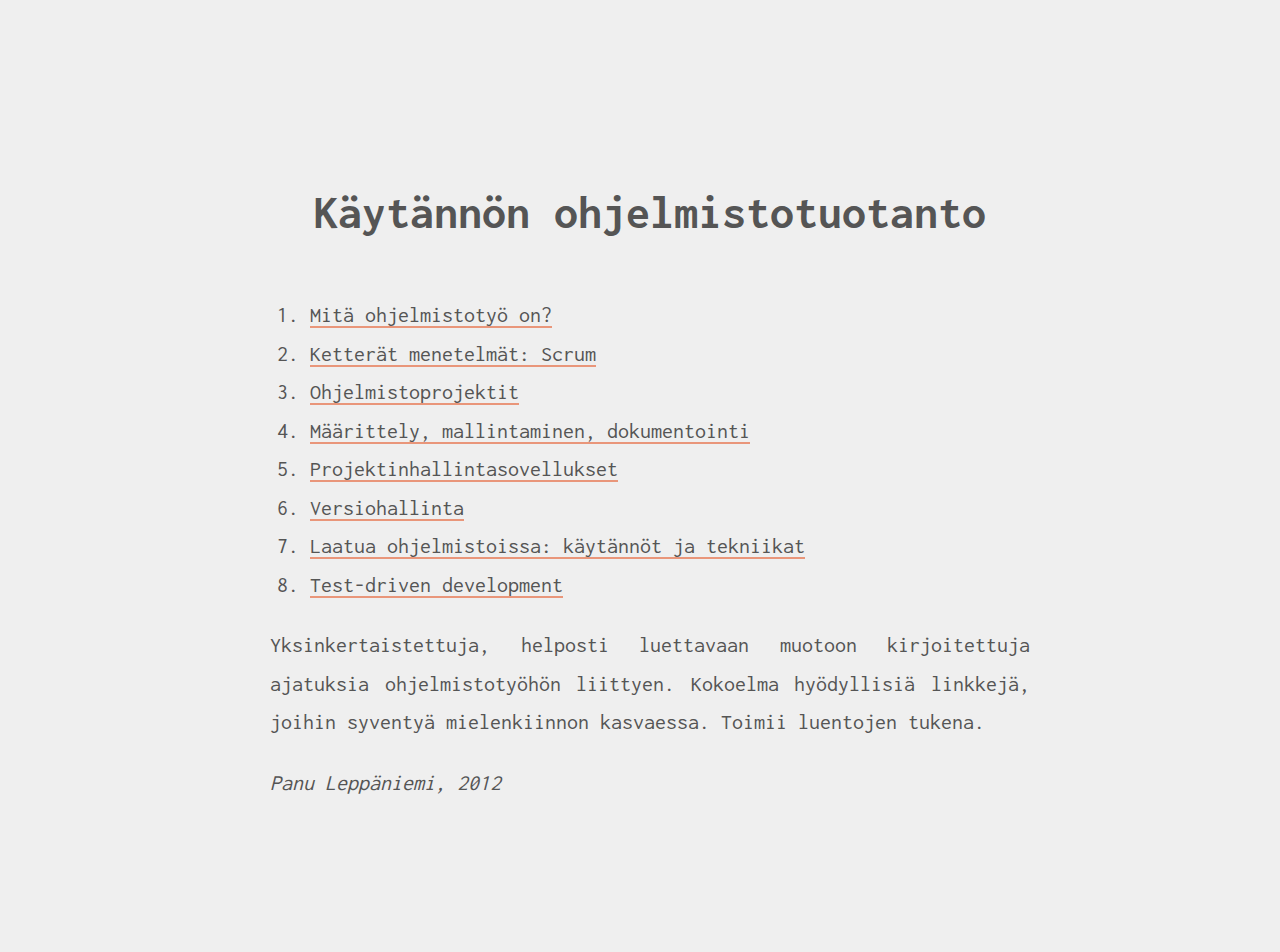
<file: index.html>
<!DOCTYPE html>
<html lang="fi">
<head>
    <meta charset="UTF-8">
    <meta name="viewport" content="width=device-width, initial-scale=1.0">
    <title>Käytännön ohjelmistotuotanto - Panu Leppäniemi</title>
    <link rel="stylesheet" type="text/css" href="css/app.css">
    <link rel="stylesheet" type="text/css" href="css/skeleton.css">
    <link href="https://fonts.googleapis.com/css?family=Inconsolata" rel="stylesheet" type="text/css">
</head>
<body>
    <div class="container">
    <div class="sixteen columns"><h1>Käytännön ohjelmistotuotanto</h1>

<ol>
<li><a href="mita-ohjelmistotyo-on/">Mitä ohjelmistotyö on?</a></li>
<li><a href="agile-scrum/">Ketterät menetelmät: Scrum</a></li>
<li><a href="ohjelmistoprojektit/">Ohjelmistoprojektit</a></li>
<li><a href="maarittely-mallintaminen-dokumentaatio/">Määrittely, mallintaminen, dokumentointi</a></li>
<li><a href="projektinhallintasovellukset/">Projektinhallintasovellukset</a></li>
<li><a href="versiohallinta/">Versiohallinta</a></li>
<li><a href="laatua-ohjelmistoissa/">Laatua ohjelmistoissa: käytännöt ja tekniikat</a></li>
<li><a href="test-driven-development/">Test-driven development</a></li>
</ol>

<p>Yksinkertaistettuja, helposti luettavaan muotoon kirjoitettuja ajatuksia ohjelmistotyöhön liittyen. Kokoelma hyödyllisiä linkkejä, joihin syventyä mielenkiinnon kasvaessa. Toimii luentojen tukena.</p>

<p><em>Panu Leppäniemi, 2012</em></p>

    </div>    </div>
</body>
</html>
</file>
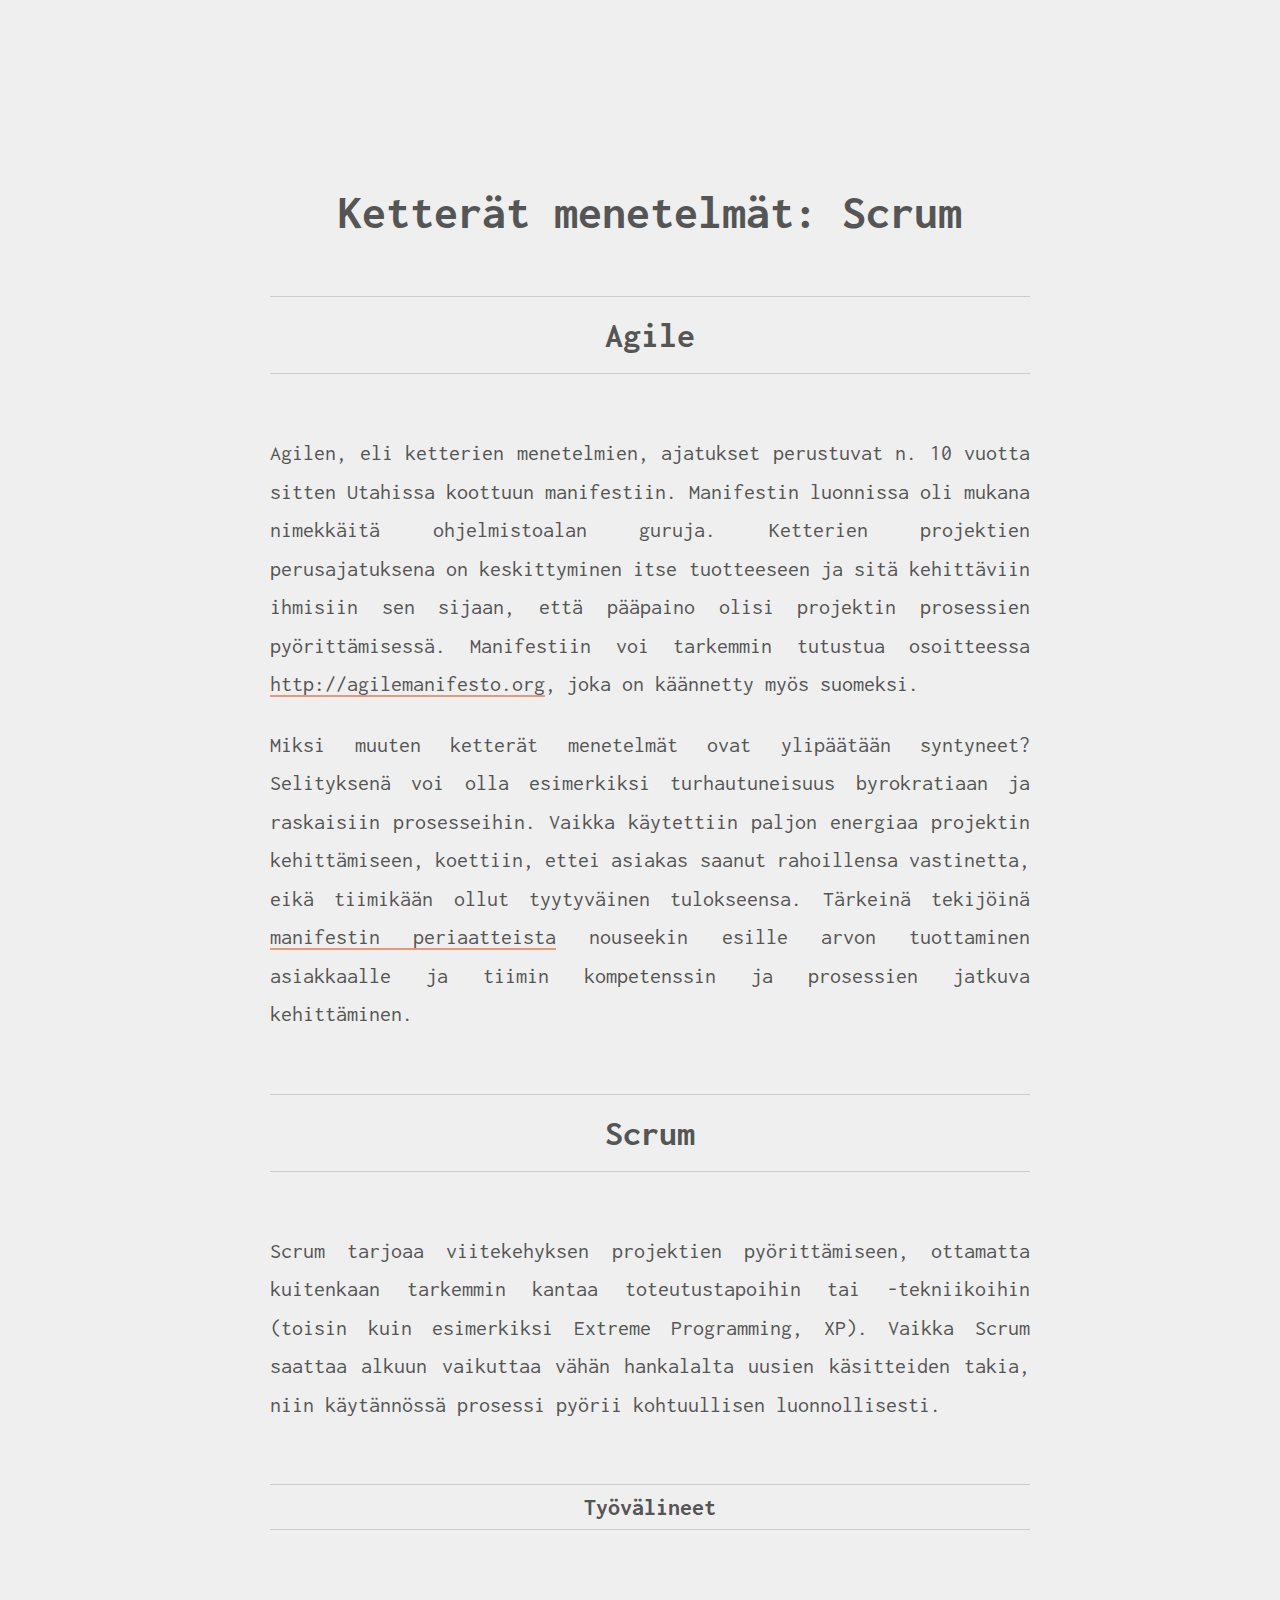
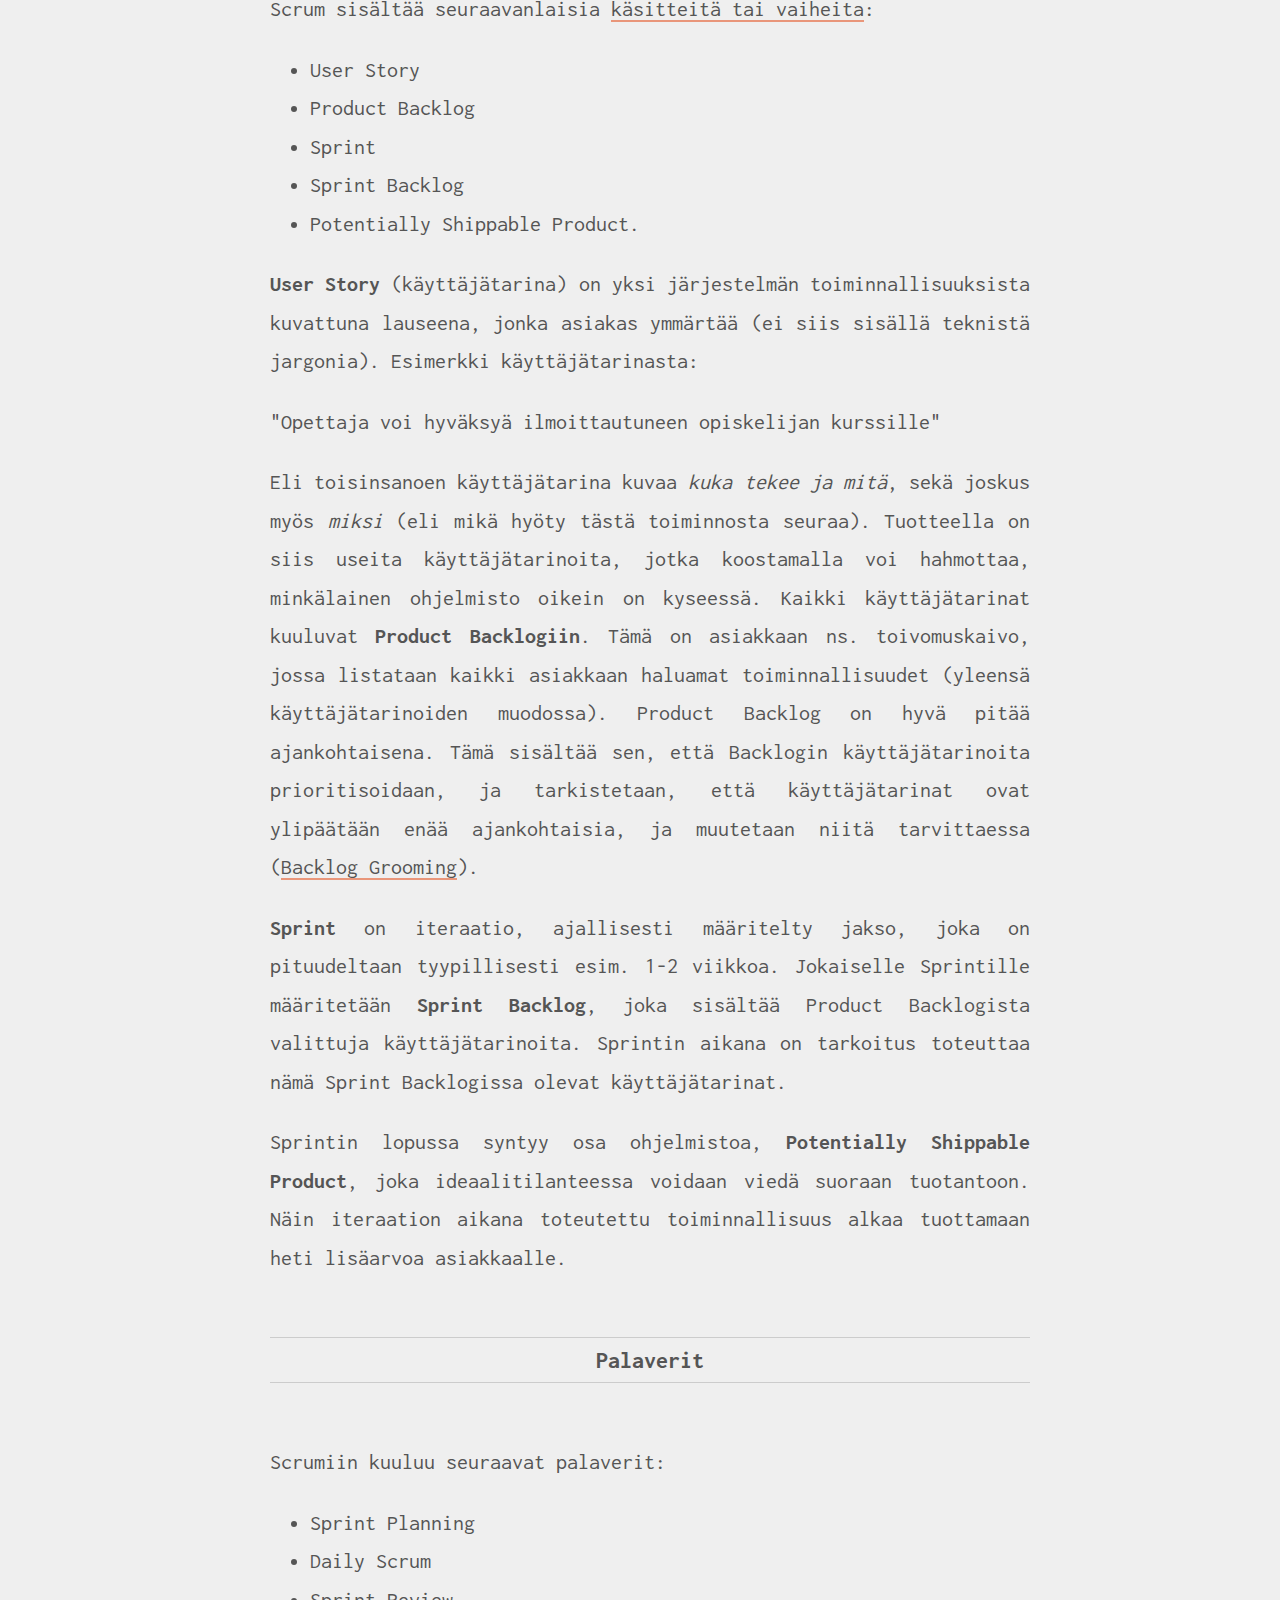
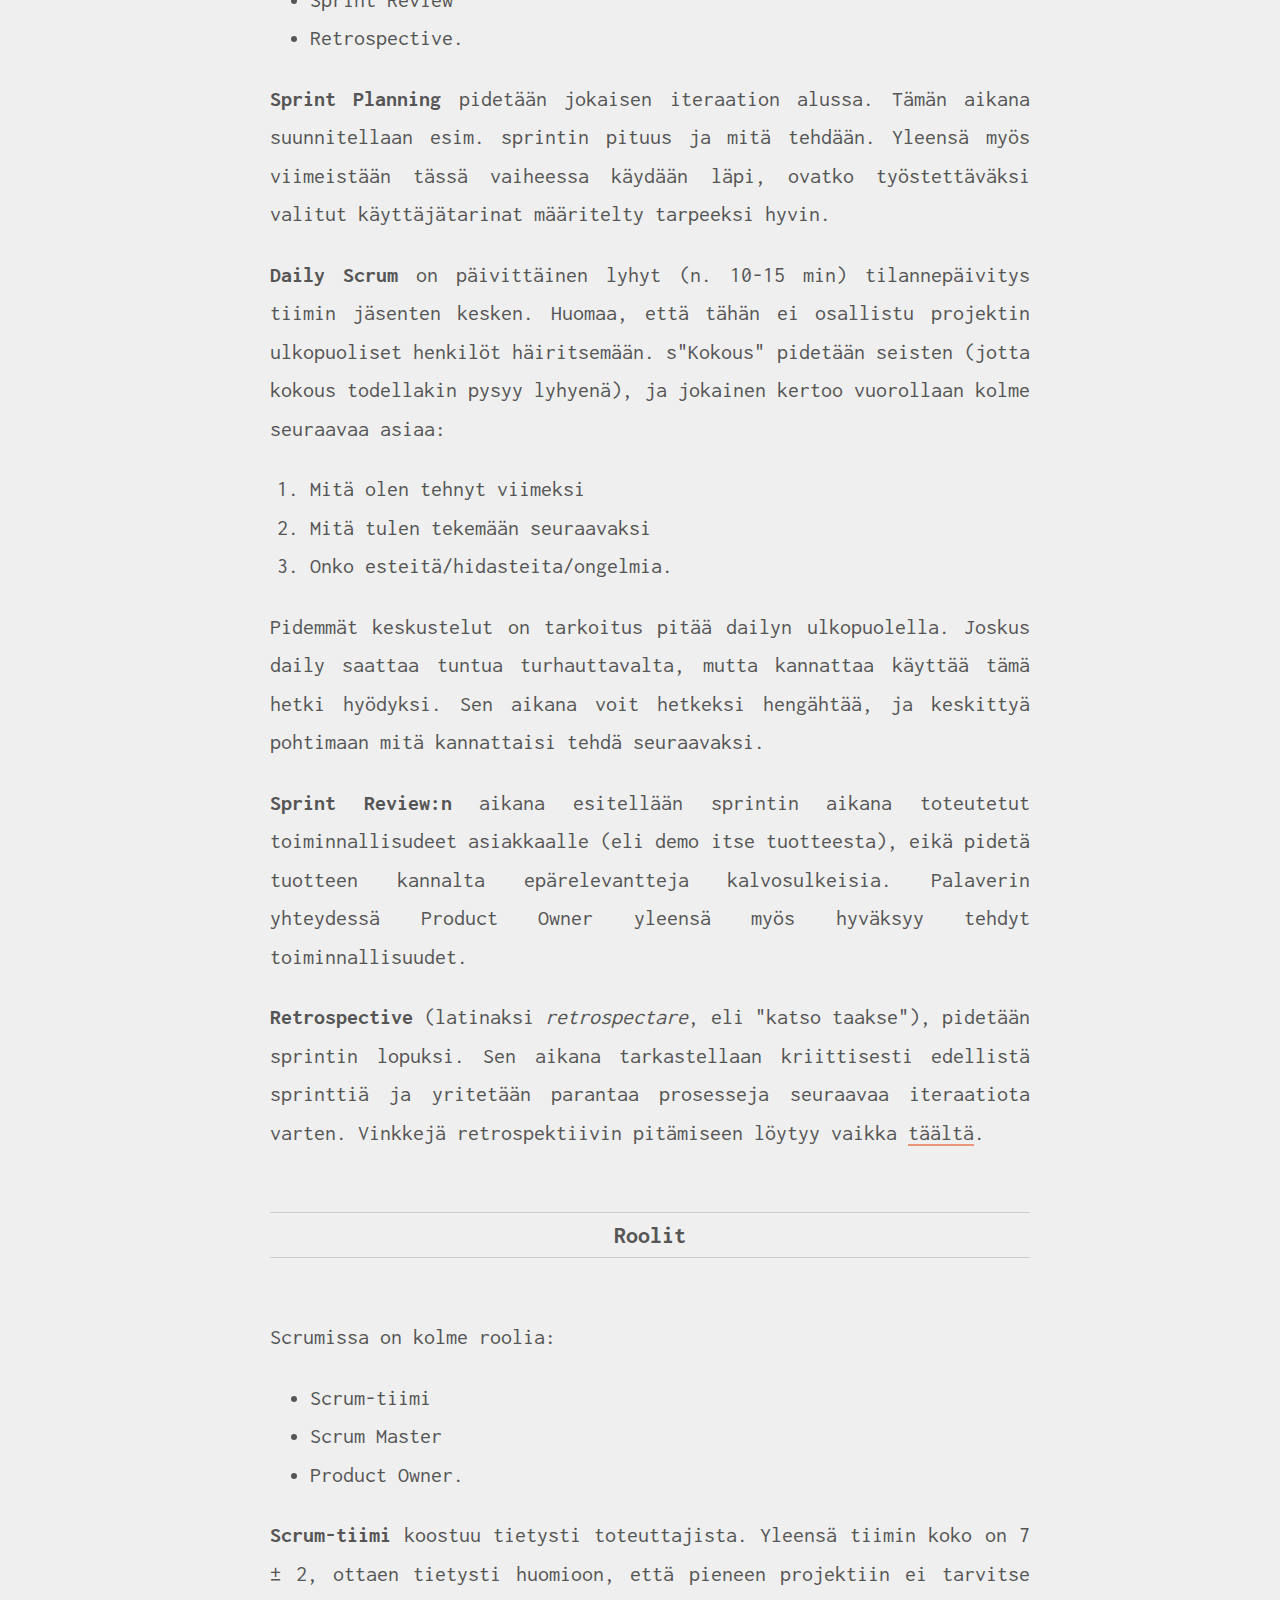
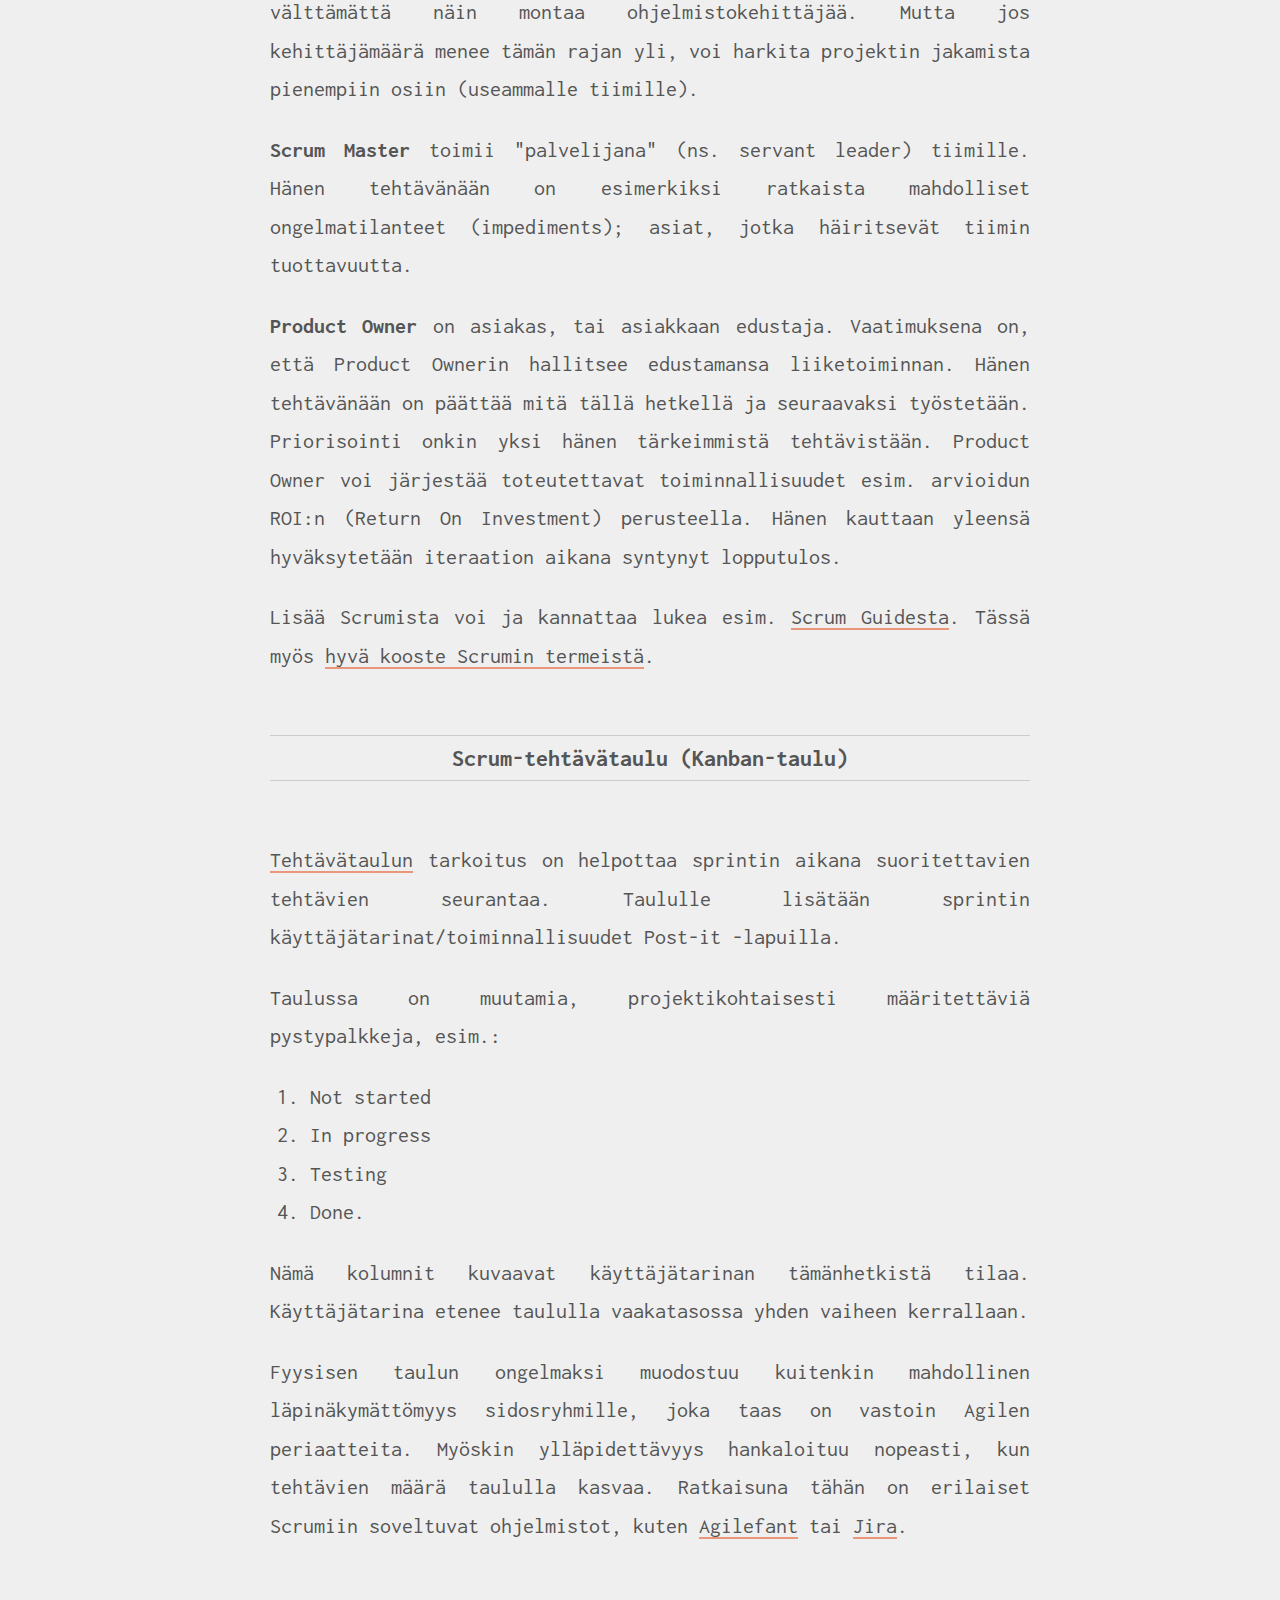
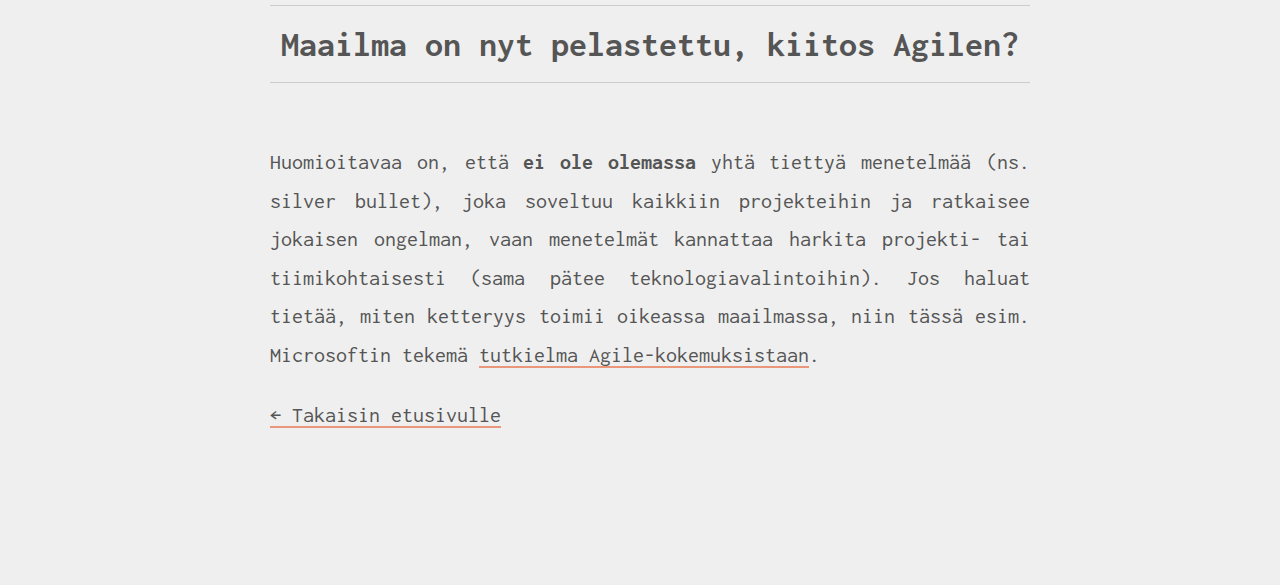
<file: agile-scrum/index.html>
<!DOCTYPE html>
<html lang="fi">
<head>
    <meta charset="UTF-8">
    <meta name="viewport" content="width=device-width, initial-scale=1.0">
    <title>Ketterät menetelmät: Scrum - Käytännön ohjelmistotuotanto</title>
    <link rel="stylesheet" type="text/css" href="../css/app.css">
    <link rel="stylesheet" type="text/css" href="../css/skeleton.css">
    <link href="https://fonts.googleapis.com/css?family=Inconsolata" rel="stylesheet" type="text/css">
</head>
<body>
    <div class="container">
    <div class="sixteen columns"><h1>Ketterät menetelmät: Scrum</h1>

<h2>Agile</h2>

<p>Agilen, eli ketterien menetelmien, ajatukset perustuvat n. 10 vuotta sitten Utahissa koottuun manifestiin. Manifestin luonnissa oli mukana nimekkäitä ohjelmistoalan guruja. Ketterien projektien perusajatuksena on keskittyminen itse tuotteeseen ja sitä kehittäviin ihmisiin sen sijaan, että pääpaino olisi projektin prosessien pyörittämisessä. Manifestiin voi tarkemmin tutustua osoitteessa <a href="http://agilemanifesto.org">http://agilemanifesto.org</a>, joka on käännetty myös suomeksi.</p>

<p>Miksi muuten ketterät menetelmät ovat ylipäätään syntyneet? Selityksenä voi olla esimerkiksi turhautuneisuus byrokratiaan ja raskaisiin prosesseihin. Vaikka käytettiin paljon energiaa projektin kehittämiseen, koettiin, ettei asiakas saanut rahoillensa vastinetta, eikä tiimikään ollut tyytyväinen tulokseensa. Tärkeinä tekijöinä <a href="http://agilemanifesto.org/iso/fi/principles.html">manifestin periaatteista</a> nouseekin esille arvon tuottaminen asiakkaalle ja tiimin kompetenssin ja prosessien jatkuva kehittäminen.</p>

<h2>Scrum</h2>

<p>Scrum tarjoaa viitekehyksen projektien pyörittämiseen, ottamatta kuitenkaan tarkemmin kantaa toteutustapoihin tai -tekniikoihin (toisin kuin esimerkiksi Extreme Programming, XP). Vaikka Scrum saattaa alkuun vaikuttaa vähän hankalalta uusien käsitteiden takia, niin käytännössä prosessi pyörii kohtuullisen luonnollisesti.</p>

<h3>Työvälineet</h3>

<p>Scrum sisältää seuraavanlaisia <a href="http://upload.wikimedia.org/wikipedia/commons/5/58/Scrum_process.svg">käsitteitä tai vaiheita</a>:</p>

<ul>
<li>User Story</li>
<li>Product Backlog</li>
<li>Sprint</li>
<li>Sprint Backlog</li>
<li>Potentially Shippable Product.</li>
</ul>

<p><strong>User Story</strong> (käyttäjätarina) on yksi järjestelmän toiminnallisuuksista kuvattuna lauseena, jonka asiakas ymmärtää (ei siis sisällä teknistä jargonia). Esimerkki käyttäjätarinasta:</p>

<p>"Opettaja voi hyväksyä ilmoittautuneen opiskelijan kurssille"</p>

<p>Eli toisinsanoen käyttäjätarina kuvaa <em>kuka tekee ja mitä</em>, sekä joskus myös <em>miksi</em> (eli mikä hyöty tästä toiminnosta seuraa). Tuotteella on siis useita käyttäjätarinoita, jotka koostamalla voi hahmottaa, minkälainen ohjelmisto oikein on kyseessä. Kaikki käyttäjätarinat kuuluvat <strong>Product Backlogiin</strong>. Tämä on asiakkaan ns. toivomuskaivo, jossa listataan kaikki asiakkaan haluamat toiminnallisuudet (yleensä käyttäjätarinoiden muodossa). Product Backlog on hyvä pitää ajankohtaisena. Tämä sisältää sen, että Backlogin käyttäjätarinoita prioritisoidaan, ja tarkistetaan, että käyttäjätarinat ovat ylipäätään enää ajankohtaisia, ja muutetaan niitä tarvittaessa (<a href="http://www.agilejournal.com/articles/columns/column-articles/2647-grooming-the-product-backlog">Backlog Grooming</a>).</p>

<p><strong>Sprint</strong> on iteraatio, ajallisesti määritelty jakso, joka on pituudeltaan tyypillisesti esim. 1-2 viikkoa. Jokaiselle Sprintille määritetään <strong>Sprint Backlog</strong>, joka sisältää Product Backlogista valittuja käyttäjätarinoita. Sprintin aikana on tarkoitus toteuttaa nämä Sprint Backlogissa olevat käyttäjätarinat.</p>

<p>Sprintin lopussa syntyy osa ohjelmistoa, <strong>Potentially Shippable Product</strong>, joka ideaalitilanteessa voidaan viedä suoraan tuotantoon. Näin iteraation aikana toteutettu toiminnallisuus alkaa tuottamaan heti lisäarvoa asiakkaalle.</p>

<h3>Palaverit</h3>

<p>Scrumiin kuuluu seuraavat palaverit:</p>

<ul>
<li>Sprint Planning</li>
<li>Daily Scrum</li>
<li>Sprint Review</li>
<li>Retrospective.</li>
</ul>

<p><strong>Sprint Planning</strong> pidetään jokaisen iteraation alussa. Tämän aikana suunnitellaan esim. sprintin pituus ja mitä tehdään. Yleensä myös viimeistään tässä vaiheessa käydään läpi, ovatko työstettäväksi valitut käyttäjätarinat määritelty tarpeeksi hyvin. </p>

<p><strong>Daily Scrum</strong> on päivittäinen lyhyt (n. 10-15 min) tilannepäivitys tiimin jäsenten kesken. Huomaa, että tähän ei osallistu projektin ulkopuoliset henkilöt häiritsemään. s"Kokous" pidetään seisten (jotta kokous todellakin pysyy lyhyenä), ja jokainen kertoo vuorollaan kolme seuraavaa asiaa:</p>

<ol>
<li>Mitä olen tehnyt viimeksi</li>
<li>Mitä tulen tekemään seuraavaksi</li>
<li>Onko esteitä/hidasteita/ongelmia.</li>
</ol>

<p>Pidemmät keskustelut on tarkoitus pitää dailyn ulkopuolella.  Joskus daily saattaa tuntua turhauttavalta, mutta kannattaa käyttää tämä hetki hyödyksi. Sen aikana voit hetkeksi hengähtää, ja keskittyä pohtimaan mitä kannattaisi tehdä seuraavaksi.</p>

<p><strong>Sprint Review:n</strong> aikana esitellään sprintin aikana toteutetut toiminnallisudeet asiakkaalle (eli demo itse tuotteesta), eikä pidetä tuotteen kannalta epärelevantteja kalvosulkeisia. Palaverin yhteydessä Product Owner yleensä myös hyväksyy tehdyt toiminnallisuudet.</p>

<p><strong>Retrospective</strong> (latinaksi <em>retrospectare</em>, eli "katso taakse"), pidetään sprintin lopuksi. Sen aikana tarkastellaan kriittisesti edellistä sprinttiä ja yritetään parantaa prosesseja seuraavaa iteraatiota varten. Vinkkejä retrospektiivin pitämiseen löytyy vaikka <a href="http://blog.scrumphony.com/2012/09/inject-purpose-into-retrospectives/">täältä</a>.</p>

<h3>Roolit</h3>

<p>Scrumissa on kolme roolia:</p>

<ul>
<li>Scrum-tiimi</li>
<li>Scrum Master</li>
<li>Product Owner.</li>
</ul>

<p><strong>Scrum-tiimi</strong> koostuu tietysti toteuttajista. Yleensä tiimin koko on 7 ± 2, ottaen tietysti huomioon, että pieneen projektiin ei tarvitse välttämättä näin montaa ohjelmistokehittäjää. Mutta jos kehittäjämäärä menee tämän rajan yli, voi harkita projektin jakamista pienempiin osiin (useammalle tiimille).</p>

<p><strong>Scrum Master</strong> toimii "palvelijana" (ns. servant leader) tiimille. Hänen tehtävänään on esimerkiksi ratkaista mahdolliset ongelmatilanteet (impediments); asiat, jotka häiritsevät tiimin tuottavuutta. </p>

<p><strong>Product Owner</strong> on asiakas, tai asiakkaan edustaja. Vaatimuksena on, että Product Ownerin hallitsee edustamansa liiketoiminnan. Hänen tehtävänään on päättää mitä tällä hetkellä ja seuraavaksi työstetään. Priorisointi onkin yksi hänen tärkeimmistä tehtävistään. Product Owner voi järjestää toteutettavat toiminnallisuudet esim. arvioidun ROI:n (Return On Investment) perusteella. Hänen kauttaan yleensä hyväksytetään iteraation aikana syntynyt lopputulos.</p>

<p>Lisää Scrumista voi ja kannattaa lukea esim. <a href="http://www.scribd.com/doc/44447453/Scrum-Guide-Fi">Scrum Guidesta</a>. Tässä myös <a href="http://www.scrumalliance.org/articles/39-glossary-of-scrum-terms">hyvä kooste Scrumin termeistä</a>.</p>

<h3>Scrum-tehtävätaulu (Kanban-taulu)</h3>

<p><a href="http://upload.wikimedia.org/wikipedia/commons/1/1b/Scrum_task_board.jpg">Tehtävätaulun</a> tarkoitus on helpottaa sprintin aikana suoritettavien tehtävien seurantaa. Taululle lisätään sprintin käyttäjätarinat/toiminnallisuudet Post-it -lapuilla. </p>

<p>Taulussa on muutamia, projektikohtaisesti määritettäviä pystypalkkeja, esim.:</p>

<ol>
<li>Not started</li>
<li>In progress</li>
<li>Testing</li>
<li>Done.</li>
</ol>

<p>Nämä kolumnit kuvaavat käyttäjätarinan tämänhetkistä tilaa. Käyttäjätarina etenee taululla vaakatasossa yhden vaiheen kerrallaan.  </p>

<p>Fyysisen taulun ongelmaksi muodostuu kuitenkin mahdollinen läpinäkymättömyys sidosryhmille, joka taas on vastoin Agilen periaatteita. Myöskin ylläpidettävyys hankaloituu nopeasti, kun tehtävien määrä taululla kasvaa. Ratkaisuna tähän on erilaiset Scrumiin soveltuvat ohjelmistot, kuten <a href="http://www.agilefant.org">Agilefant</a> tai <a href="http://www.atlassian.com/software/jira/overview">Jira</a>.</p>

<h2>Maailma on nyt pelastettu, kiitos Agilen?</h2>

<p>Huomioitavaa on, että <strong>ei ole olemassa</strong> yhtä tiettyä menetelmää (ns. silver bullet), joka soveltuu kaikkiin projekteihin ja ratkaisee jokaisen ongelman, vaan menetelmät kannattaa harkita projekti- tai tiimikohtaisesti (sama pätee teknologiavalintoihin). Jos haluat tietää, miten ketteryys toimii oikeassa maailmassa, niin tässä esim. Microsoftin tekemä <a href="http://research.microsoft.com/pubs/56015/agiledevatms-esem07.pdf">tutkielma Agile-kokemuksistaan</a>.</p>

<p><a href="../">← Takaisin etusivulle</a></p>

    </div>    </div>
</body>
</html>
</file>
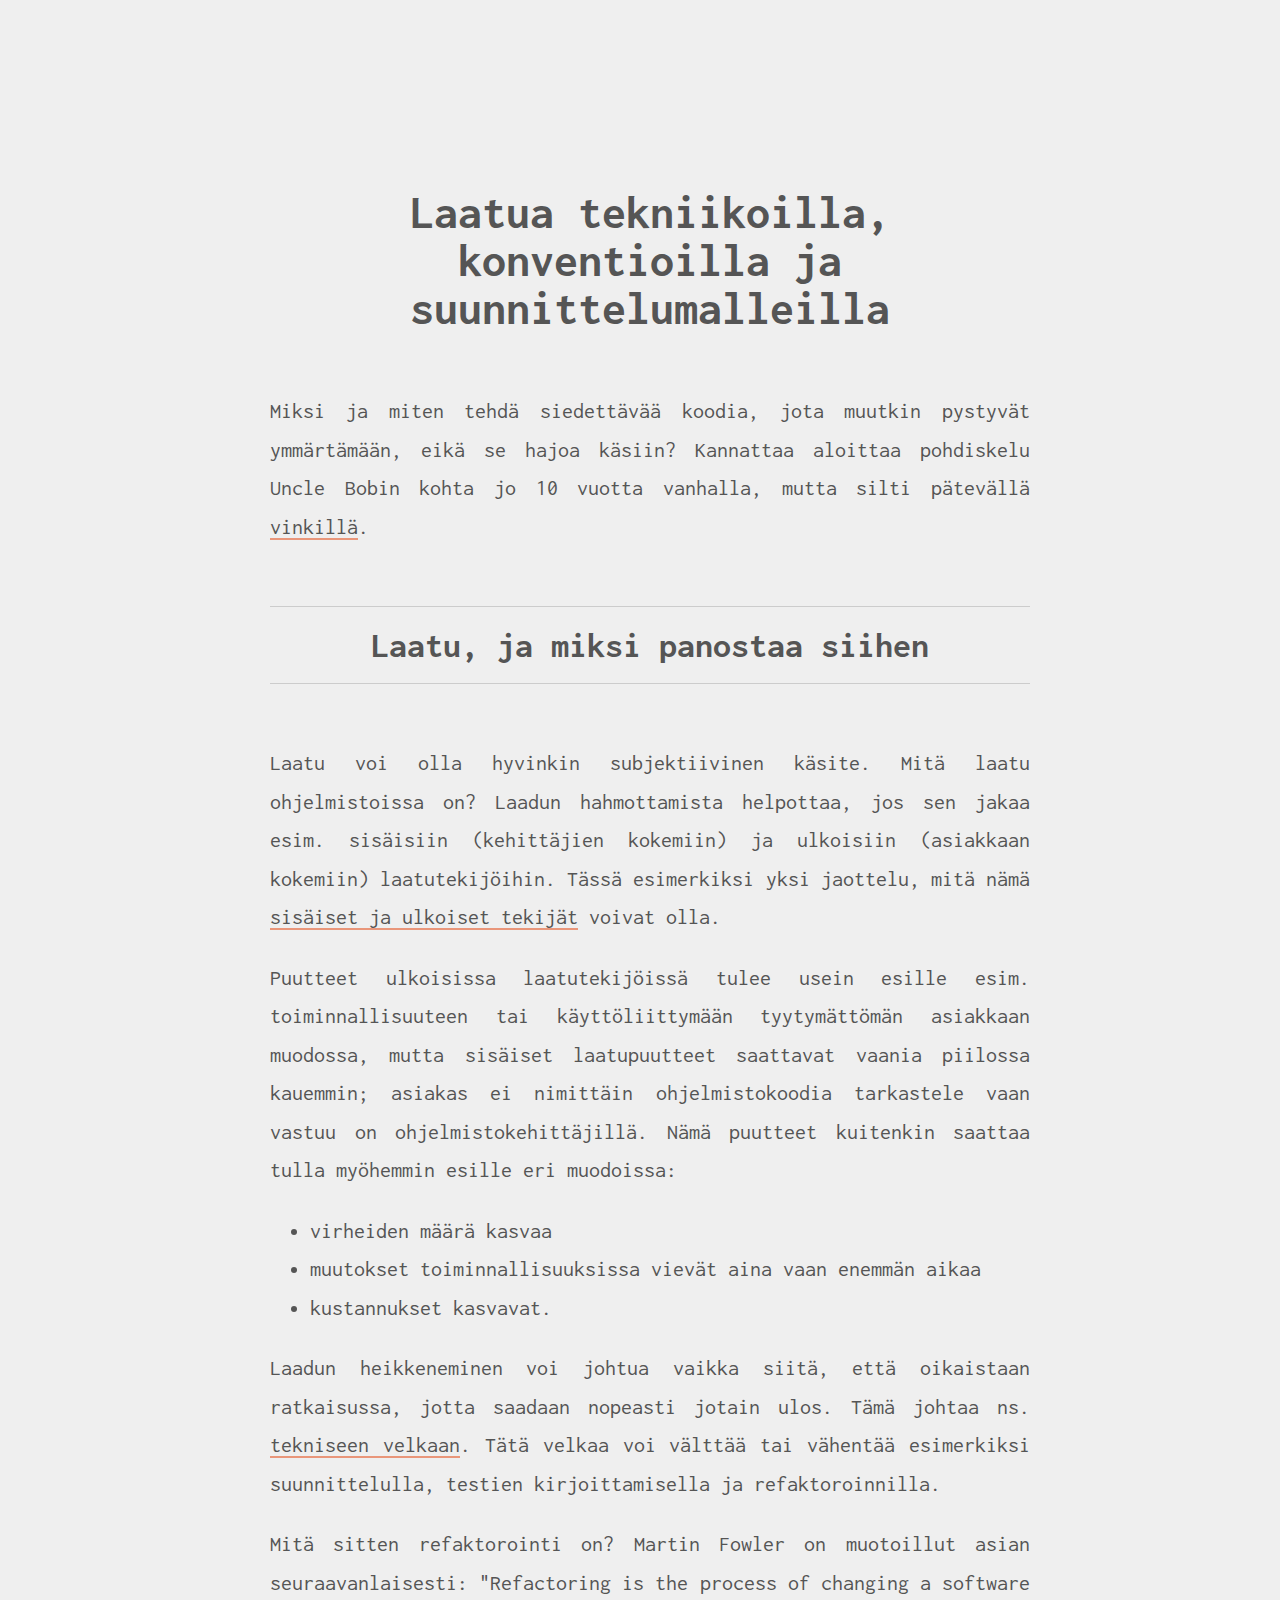
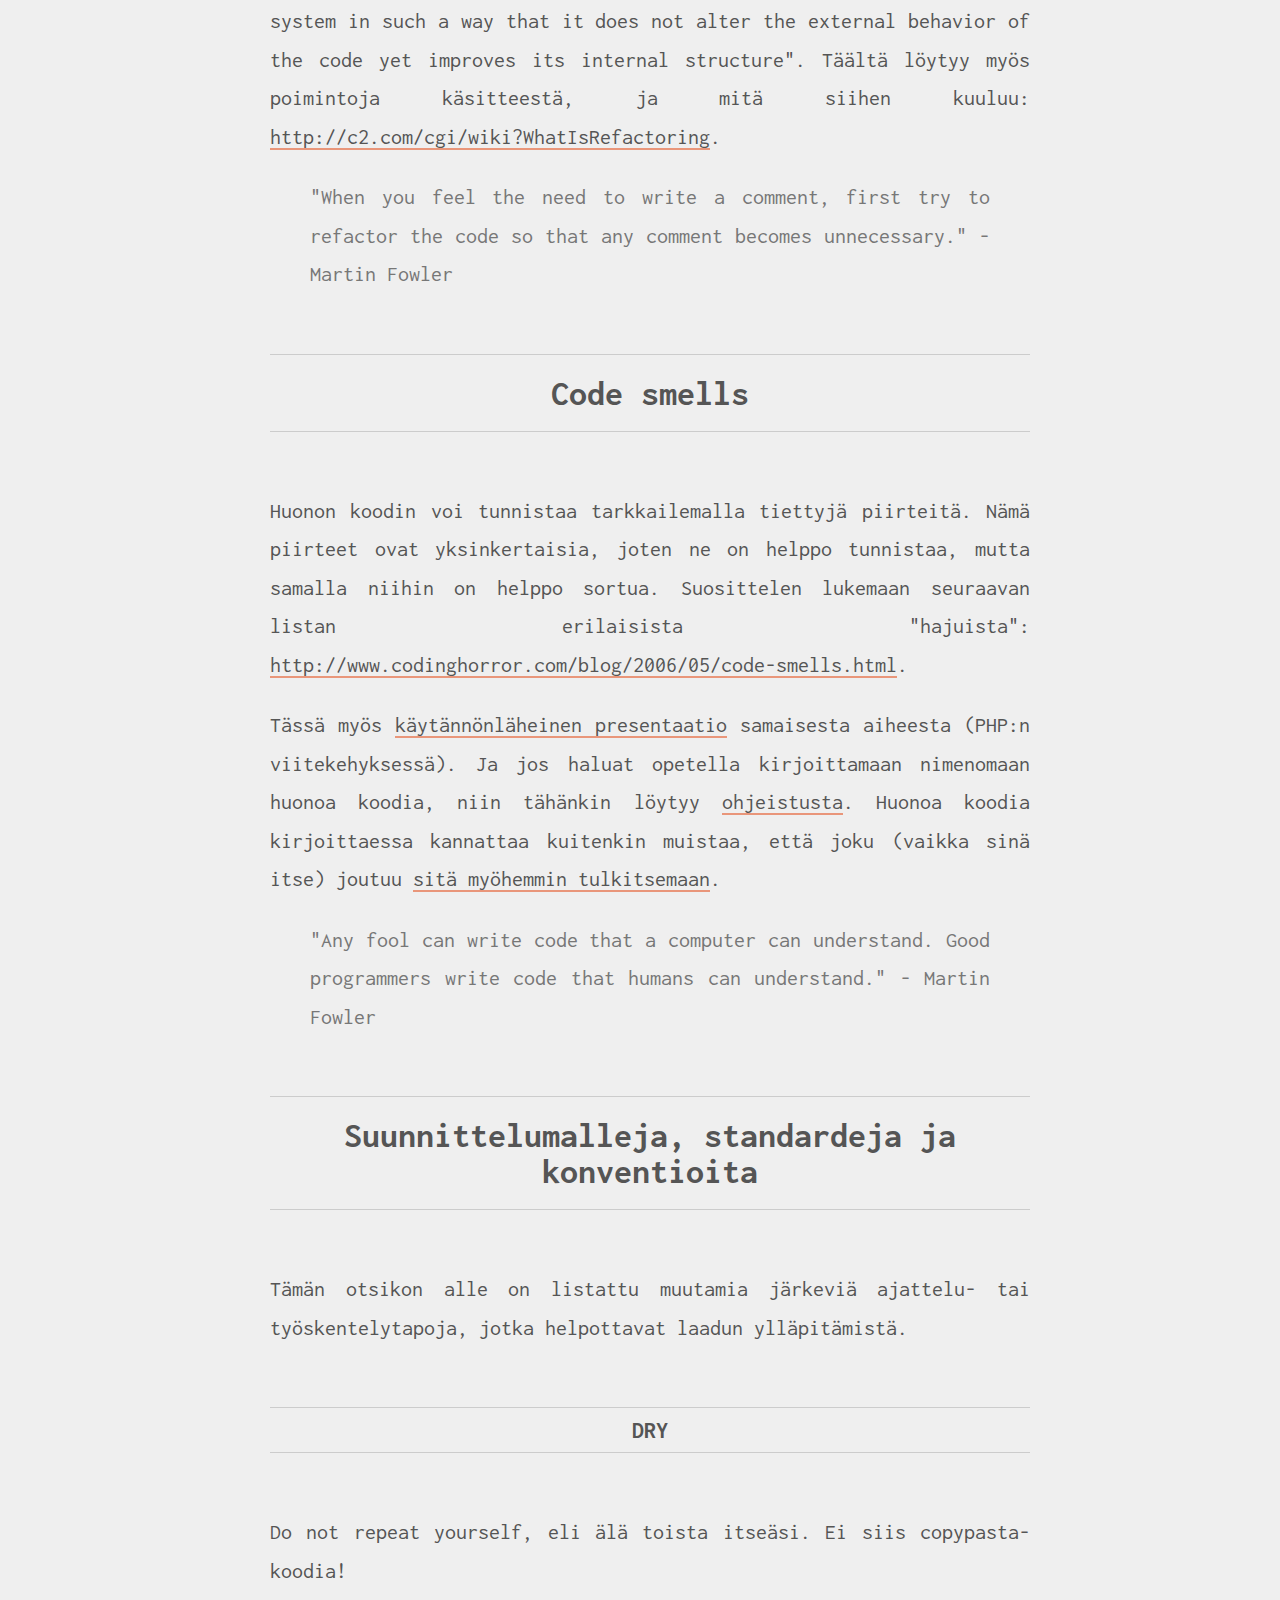
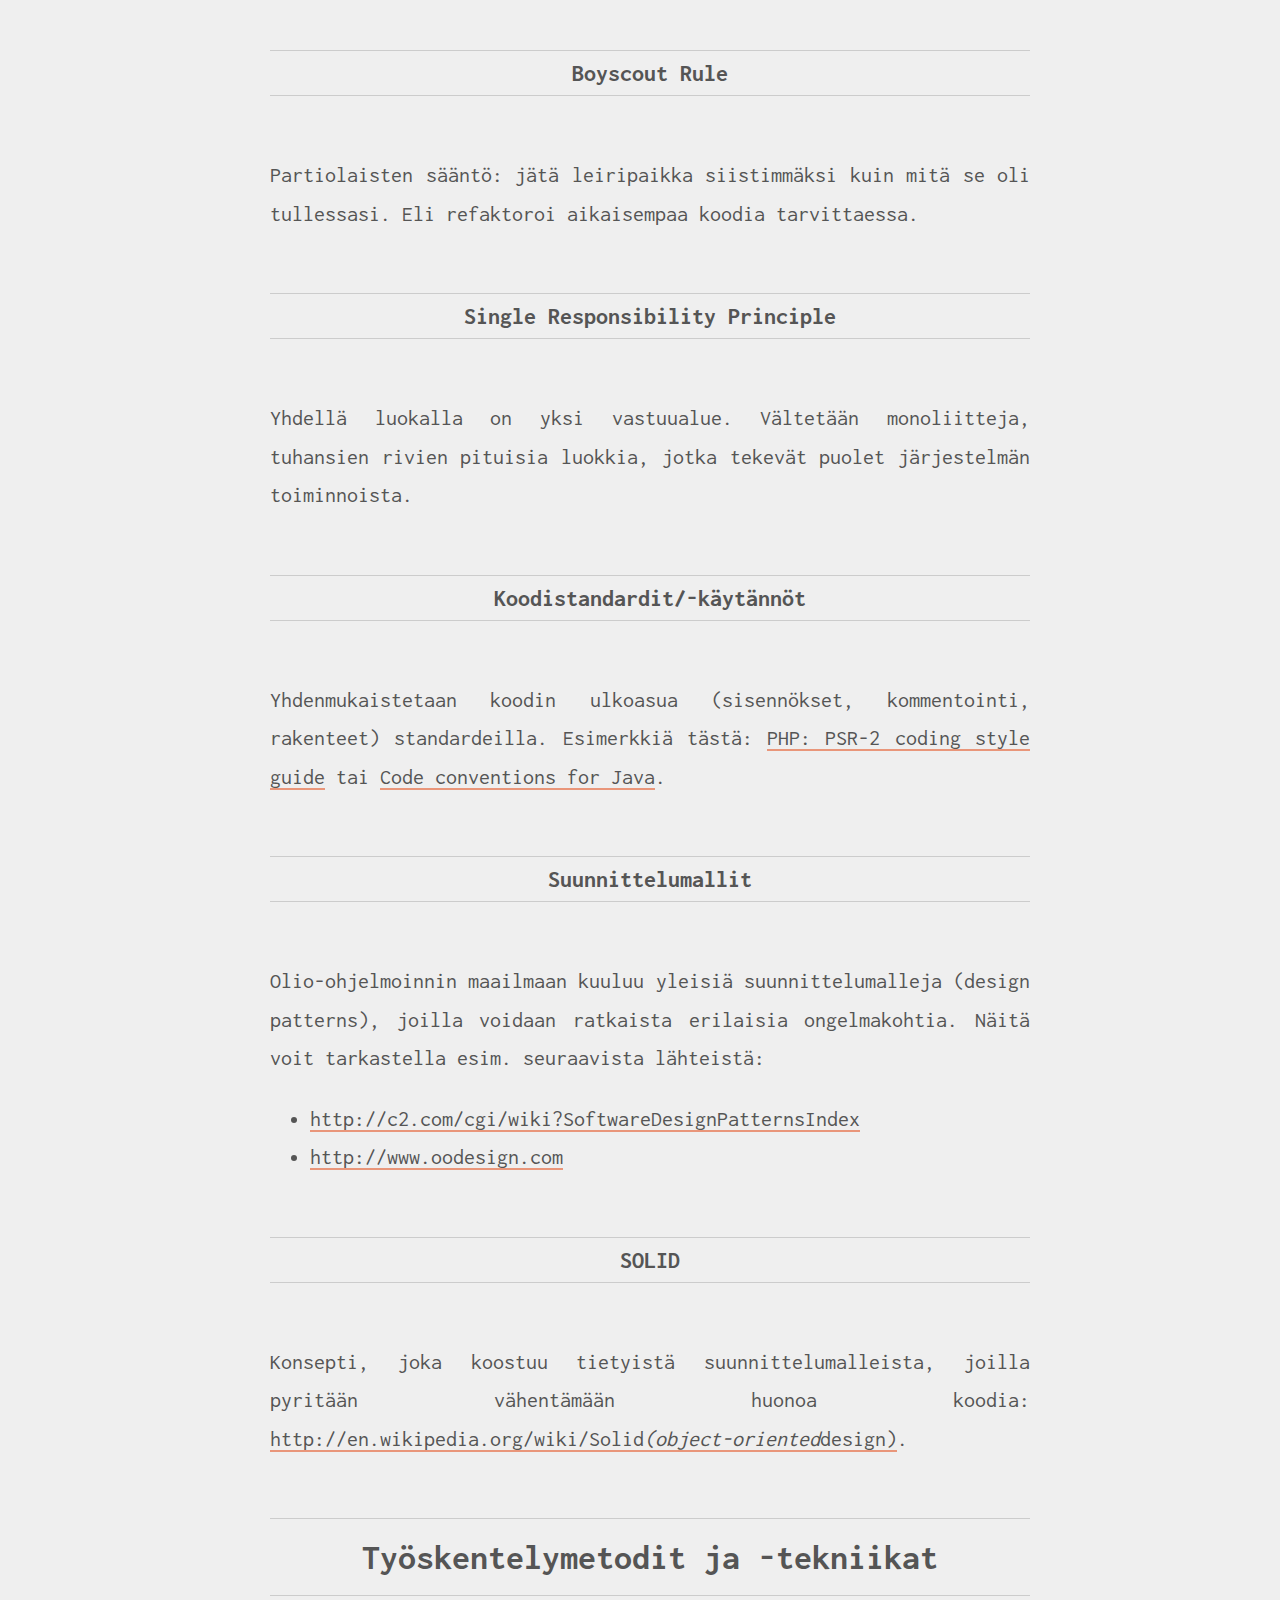
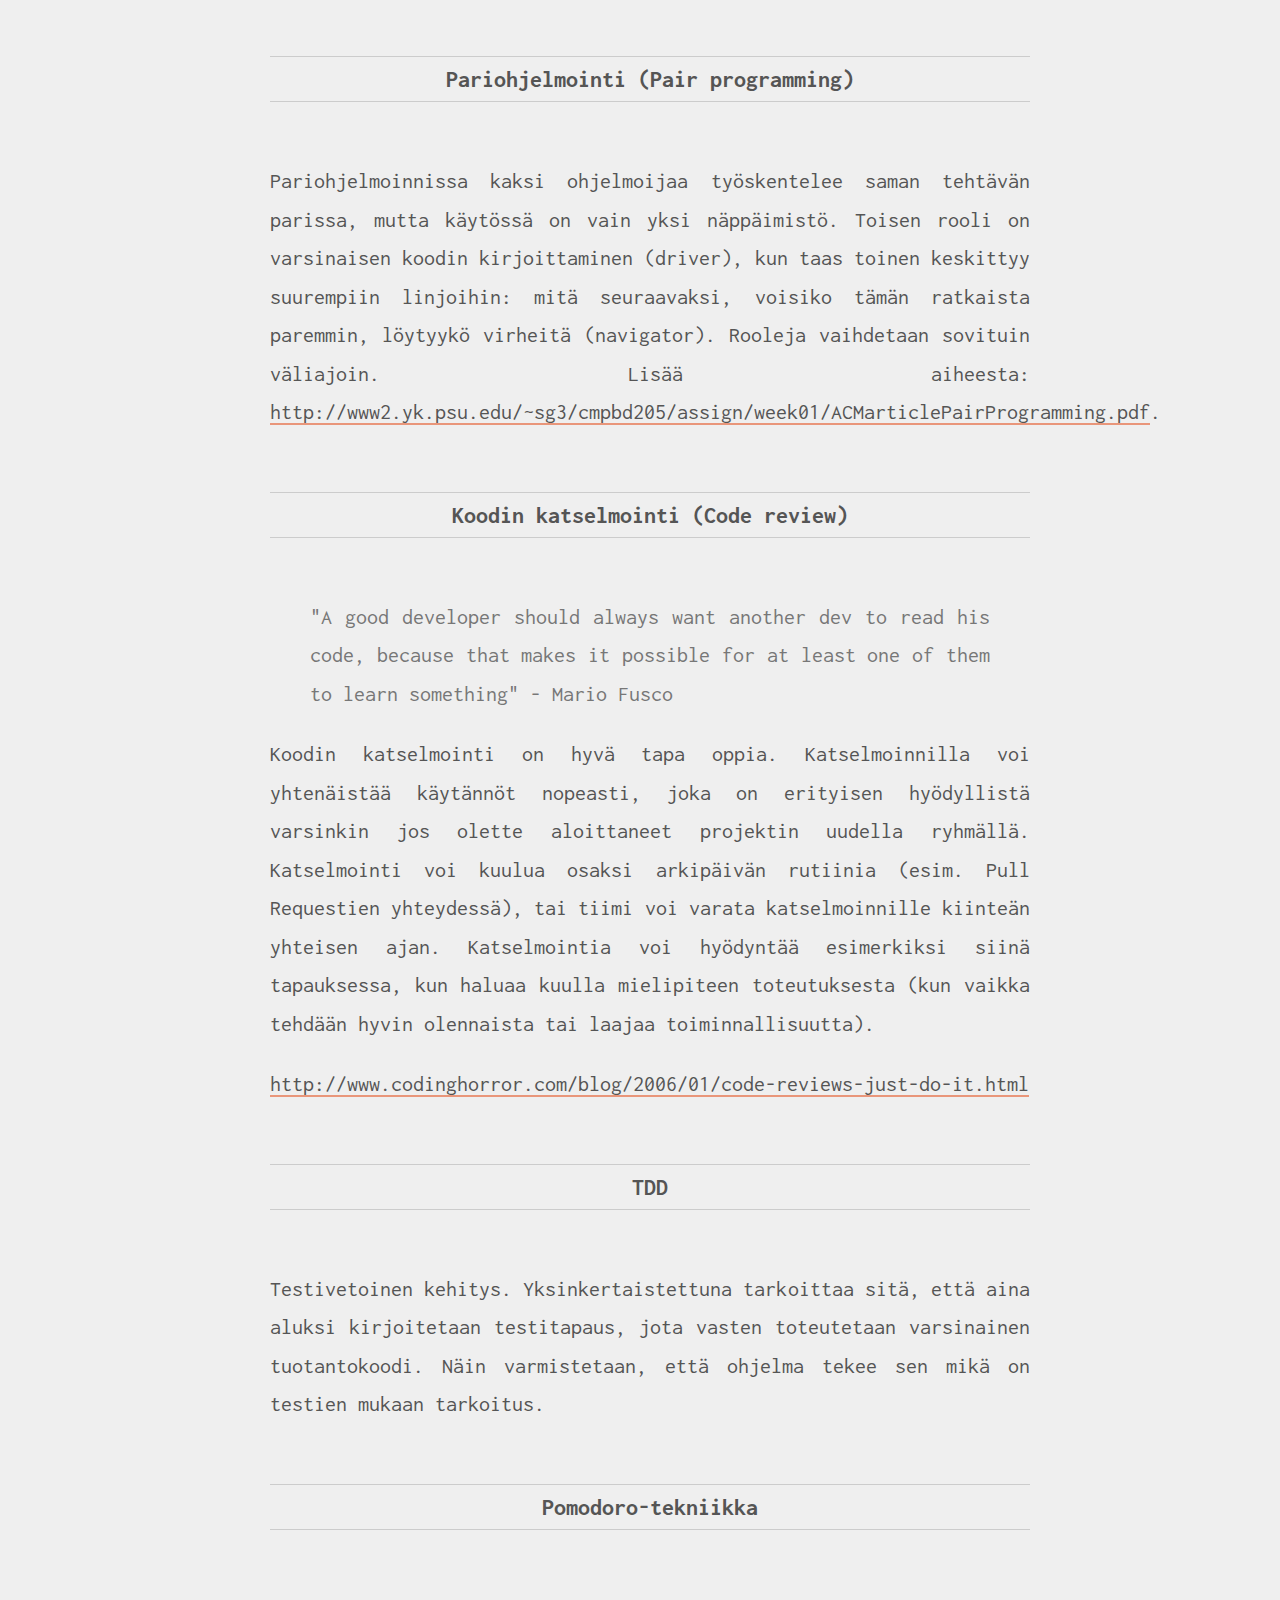
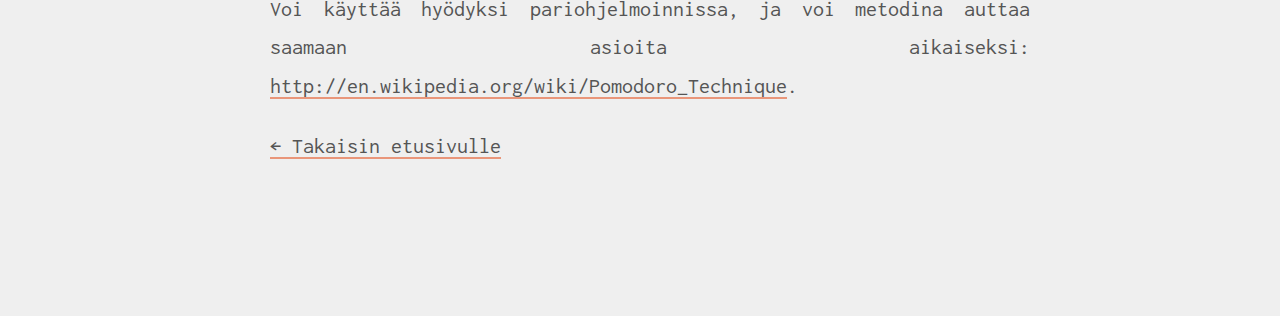
<file: laatua-ohjelmistoissa/index.html>
<!DOCTYPE html>
<html lang="fi">
<head>
    <meta charset="UTF-8">
    <meta name="viewport" content="width=device-width, initial-scale=1.0">
    <title>Laatua ohjelmistoissa - Käytännön ohjelmistotuotanto</title>
    <link rel="stylesheet" type="text/css" href="../css/app.css">
    <link rel="stylesheet" type="text/css" href="../css/skeleton.css">
    <link href="https://fonts.googleapis.com/css?family=Inconsolata" rel="stylesheet" type="text/css">
</head>
<body>
    <div class="container">
    <div class="sixteen columns"><h1>Laatua tekniikoilla, konventioilla ja suunnittelumalleilla</h1>

<p>Miksi ja miten tehdä siedettävää koodia, jota muutkin pystyvät ymmärtämään, eikä se hajoa käsiin? Kannattaa aloittaa pohdiskelu Uncle Bobin kohta jo 10 vuotta vanhalla, mutta silti pätevällä <a href="http://www.artima.com/weblogs/viewpost.jsp?thread=51769">vinkillä</a>.</p>

<h2>Laatu, ja miksi panostaa siihen</h2>

<p>Laatu voi olla hyvinkin subjektiivinen käsite. Mitä laatu ohjelmistoissa on? Laadun hahmottamista helpottaa, jos sen jakaa esim. sisäisiin (kehittäjien kokemiin) ja ulkoisiin (asiakkaan kokemiin) laatutekijöihin. Tässä esimerkiksi yksi jaottelu, mitä nämä <a href="http://www.ocoudert.com/blog/2011/04/09/what-is-software-quality/">sisäiset ja ulkoiset tekijät</a> voivat olla.</p>

<p>Puutteet ulkoisissa laatutekijöissä tulee usein esille esim. toiminnallisuuteen tai käyttöliittymään tyytymättömän asiakkaan muodossa, mutta sisäiset laatupuutteet saattavat vaania piilossa kauemmin; asiakas ei nimittäin ohjelmistokoodia tarkastele vaan vastuu on ohjelmistokehittäjillä. Nämä puutteet kuitenkin saattaa tulla myöhemmin esille eri muodoissa:</p>

<ul>
<li>virheiden määrä kasvaa</li>
<li>muutokset toiminnallisuuksissa vievät aina vaan enemmän aikaa</li>
<li>kustannukset kasvavat.</li>
</ul>

<p>Laadun heikkeneminen voi johtua vaikka siitä, että oikaistaan ratkaisussa, jotta saadaan nopeasti jotain ulos. Tämä johtaa ns. <a href="http://www.scrumalliance.org/articles/14-technical-debt-and-design-death">tekniseen velkaan</a>. Tätä velkaa voi välttää tai vähentää esimerkiksi suunnittelulla, testien kirjoittamisella ja refaktoroinnilla.</p>

<p>Mitä sitten refaktorointi on? Martin Fowler on muotoillut asian seuraavanlaisesti: "Refactoring is the process of changing a software system in such a way that it does not alter the external behavior of the code yet improves its internal structure". Täältä löytyy myös poimintoja käsitteestä, ja mitä siihen kuuluu: <a href="http://c2.com/cgi/wiki?WhatIsRefactoring">http://c2.com/cgi/wiki?WhatIsRefactoring</a>.</p>

<blockquote>
  <p>"When you feel the need to write a comment, first try to refactor the code so that any comment becomes unnecessary." - Martin Fowler </p>
</blockquote>

<h2>Code smells</h2>

<p>Huonon koodin voi tunnistaa tarkkailemalla tiettyjä piirteitä. Nämä piirteet ovat yksinkertaisia, joten ne on helppo tunnistaa, mutta samalla niihin on helppo sortua. Suosittelen lukemaan seuraavan listan erilaisista "hajuista":
<a href="http://www.codinghorror.com/blog/2006/05/code-smells.html">http://www.codinghorror.com/blog/2006/05/code-smells.html</a>.</p>

<p>Tässä myös <a href="http://www.youtube.com/watch?feature=player_embedded&amp;v=wmgnFbsaPvo">käytännönläheinen presentaatio</a> samaisesta aiheesta (PHP:n viitekehyksessä). Ja jos haluat opetella kirjoittamaan nimenomaan huonoa koodia, niin tähänkin löytyy <a href="http://thc.org/root/phun/unmaintain.html">ohjeistusta</a>. Huonoa koodia kirjoittaessa kannattaa kuitenkin muistaa, että joku (vaikka sinä itse) joutuu <a href="http://www.codinghorror.com/blog/2006/09/when-understanding-means-rewriting.html">sitä myöhemmin tulkitsemaan</a>.</p>

<blockquote>
  <p>"Any fool can write code that a computer can understand. Good programmers write code that humans can understand." - Martin Fowler</p>
</blockquote>

<h2>Suunnittelumalleja, standardeja ja konventioita</h2>

<p>Tämän otsikon alle on listattu muutamia järkeviä ajattelu- tai työskentelytapoja, jotka helpottavat laadun ylläpitämistä.</p>

<h3>DRY</h3>

<p>Do not repeat yourself, eli älä toista itseäsi. Ei siis copypasta-koodia!</p>

<h3>Boyscout Rule</h3>

<p>Partiolaisten sääntö: jätä leiripaikka siistimmäksi kuin mitä se oli tullessasi. Eli refaktoroi aikaisempaa koodia tarvittaessa.</p>

<h3>Single Responsibility Principle</h3>

<p>Yhdellä luokalla on yksi vastuualue. Vältetään monoliitteja, tuhansien rivien pituisia luokkia, jotka tekevät puolet järjestelmän toiminnoista.</p>

<h3>Koodistandardit/-käytännöt</h3>

<p>Yhdenmukaistetaan koodin ulkoasua (sisennökset, kommentointi, rakenteet) standardeilla. Esimerkkiä tästä: <a href="https://github.com/php-fig/fig-standards/blob/master/accepted/PSR-2-coding-style-guide.md">PHP: PSR-2 coding style guide</a> tai <a href="http://www.oracle.com/technetwork/java/javase/documentation/codeconvtoc-136057.html">Code conventions for Java</a>. </p>

<h3>Suunnittelumallit</h3>

<p>Olio-ohjelmoinnin maailmaan kuuluu yleisiä suunnittelumalleja (design patterns), joilla voidaan ratkaista erilaisia ongelmakohtia. Näitä voit tarkastella esim. seuraavista lähteistä:</p>

<ul>
<li><a href="http://c2.com/cgi/wiki?SoftwareDesignPatternsIndex">http://c2.com/cgi/wiki?SoftwareDesignPatternsIndex</a></li>
<li><a href="http://www.oodesign.com">http://www.oodesign.com</a></li>
</ul>

<h3>SOLID</h3>

<p>Konsepti, joka koostuu tietyistä suunnittelumalleista, joilla pyritään vähentämään huonoa koodia: <a href="http://en.wikipedia.org/wiki/Solid_(object-oriented_design)">http://en.wikipedia.org/wiki/Solid<em>(object-oriented</em>design)</a>.</p>

<h2>Työskentelymetodit ja -tekniikat</h2>

<h3>Pariohjelmointi (Pair programming)</h3>

<p>Pariohjelmoinnissa kaksi ohjelmoijaa työskentelee saman tehtävän parissa, mutta käytössä on vain yksi näppäimistö. Toisen rooli  on varsinaisen koodin kirjoittaminen (driver), kun taas toinen keskittyy suurempiin linjoihin: mitä seuraavaksi, voisiko tämän ratkaista paremmin, löytyykö virheitä (navigator). Rooleja vaihdetaan sovituin väliajoin. Lisää aiheesta: <a href="http://www2.yk.psu.edu/~sg3/cmpbd205/assign/week01/ACMarticlePairProgramming.pdf">http://www2.yk.psu.edu/~sg3/cmpbd205/assign/week01/ACMarticlePairProgramming.pdf</a>.</p>

<h3>Koodin katselmointi (Code review)</h3>

<blockquote>
  <p>"A good developer should always want another dev to read his code, because that makes it possible for at least one of them to learn something" - Mario Fusco</p>
</blockquote>

<p>Koodin katselmointi on hyvä tapa oppia. Katselmoinnilla voi yhtenäistää käytännöt nopeasti, joka on erityisen hyödyllistä varsinkin jos olette aloittaneet  projektin uudella ryhmällä. Katselmointi voi kuulua osaksi arkipäivän rutiinia (esim. Pull Requestien yhteydessä), tai tiimi voi varata katselmoinnille kiinteän yhteisen ajan. Katselmointia voi hyödyntää esimerkiksi siinä tapauksessa, kun haluaa kuulla mielipiteen toteutuksesta (kun vaikka tehdään hyvin olennaista tai laajaa toiminnallisuutta).</p>

<p><a href="http://www.codinghorror.com/blog/2006/01/code-reviews-just-do-it.html">http://www.codinghorror.com/blog/2006/01/code-reviews-just-do-it.html</a></p>

<h3>TDD</h3>

<p>Testivetoinen kehitys. Yksinkertaistettuna tarkoittaa sitä, että aina aluksi kirjoitetaan testitapaus, jota vasten toteutetaan varsinainen tuotantokoodi. Näin varmistetaan, että ohjelma tekee sen mikä on testien mukaan tarkoitus.</p>

<h3>Pomodoro-tekniikka</h3>

<p>Voi käyttää hyödyksi pariohjelmoinnissa, ja voi metodina auttaa saamaan asioita aikaiseksi: <a href="http://en.wikipedia.org/wiki/Pomodoro_Technique">http://en.wikipedia.org/wiki/Pomodoro_Technique</a>.</p>

<p><a href="../">← Takaisin etusivulle</a></p>

    </div>    </div>
</body>
</html>
</file>
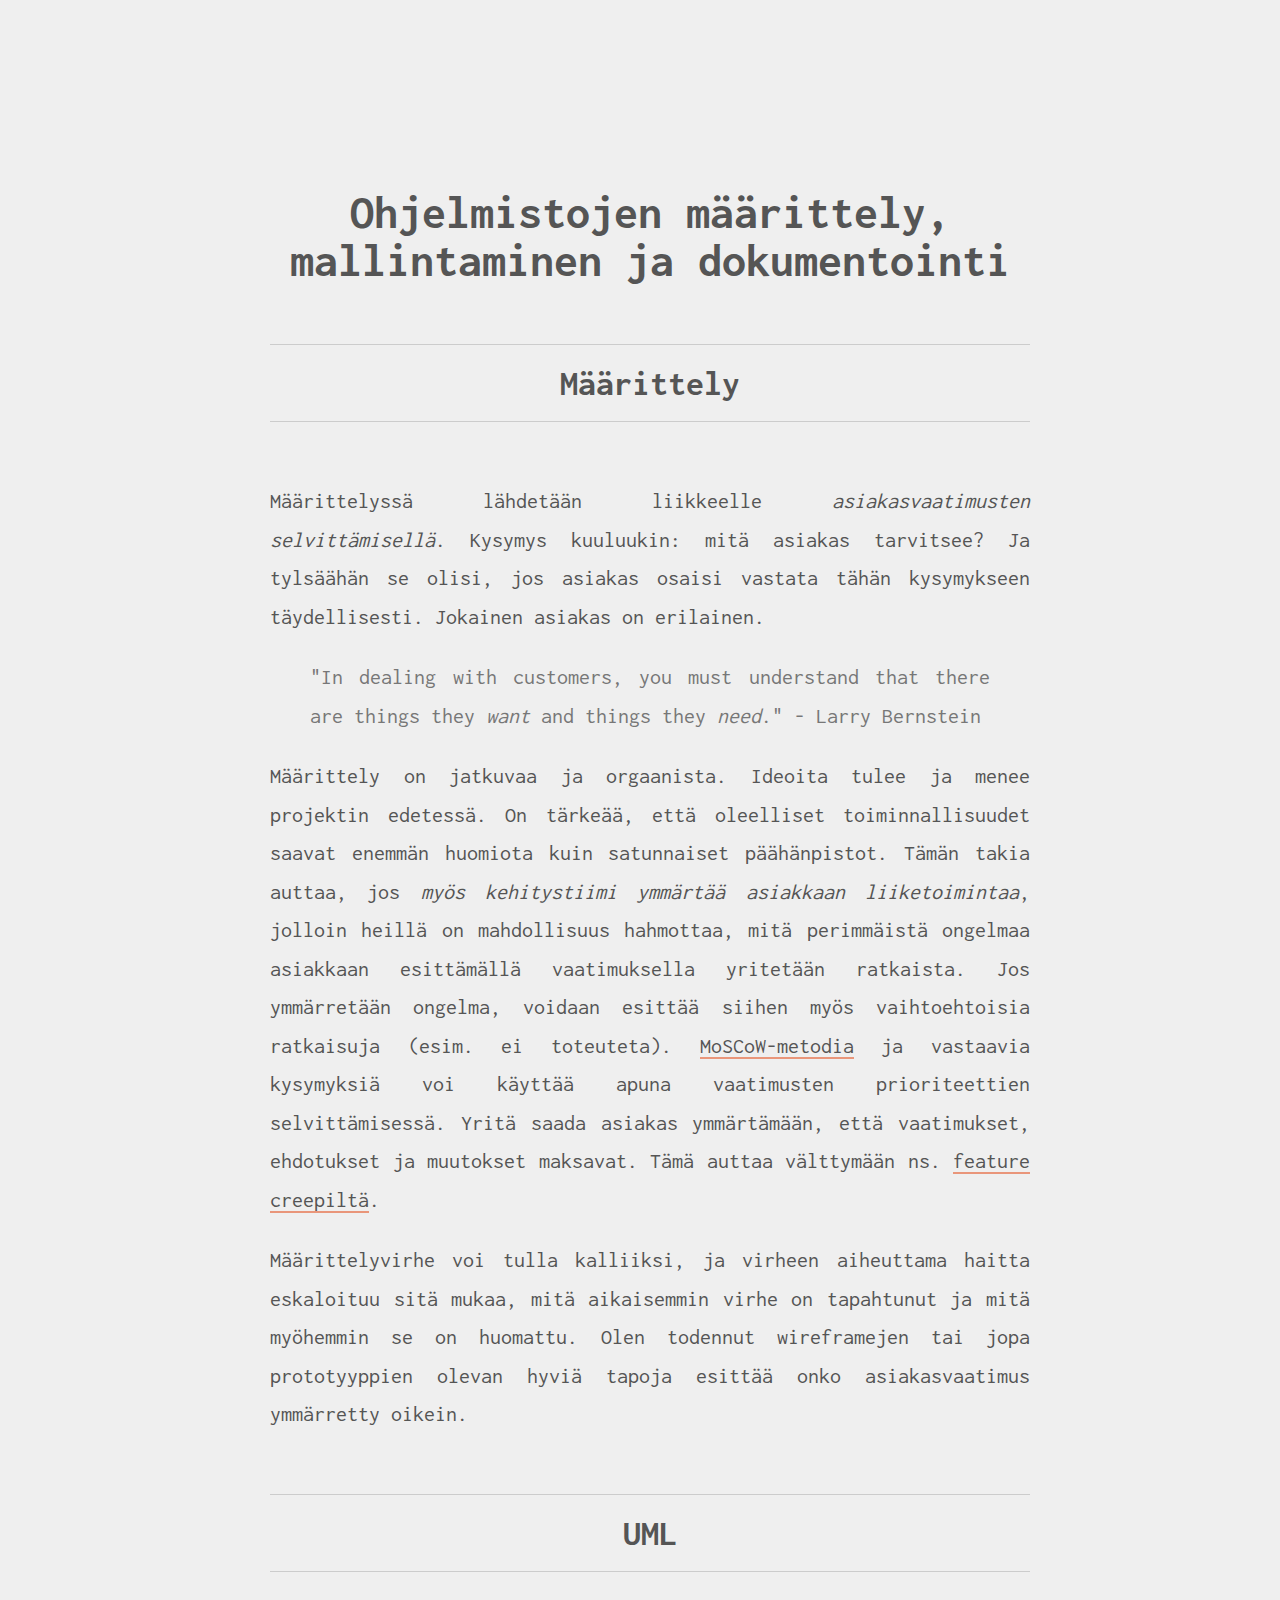
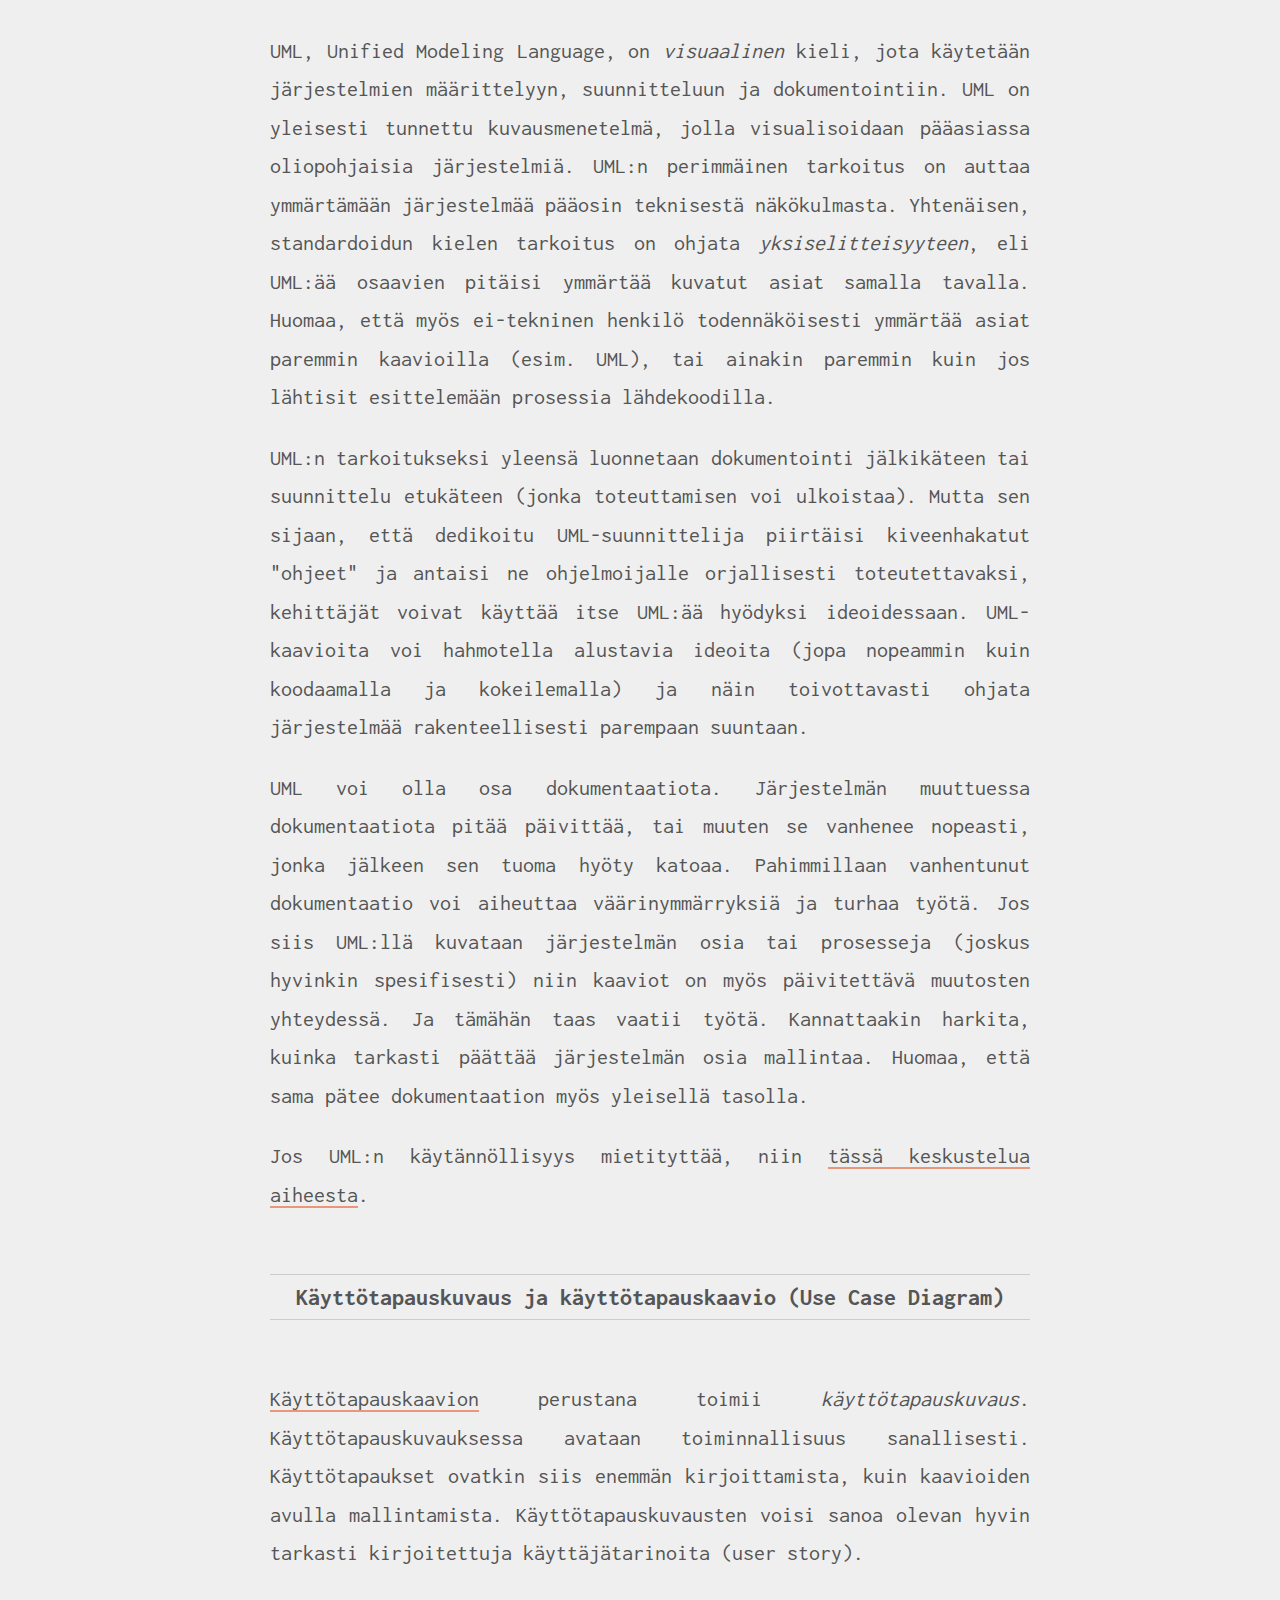
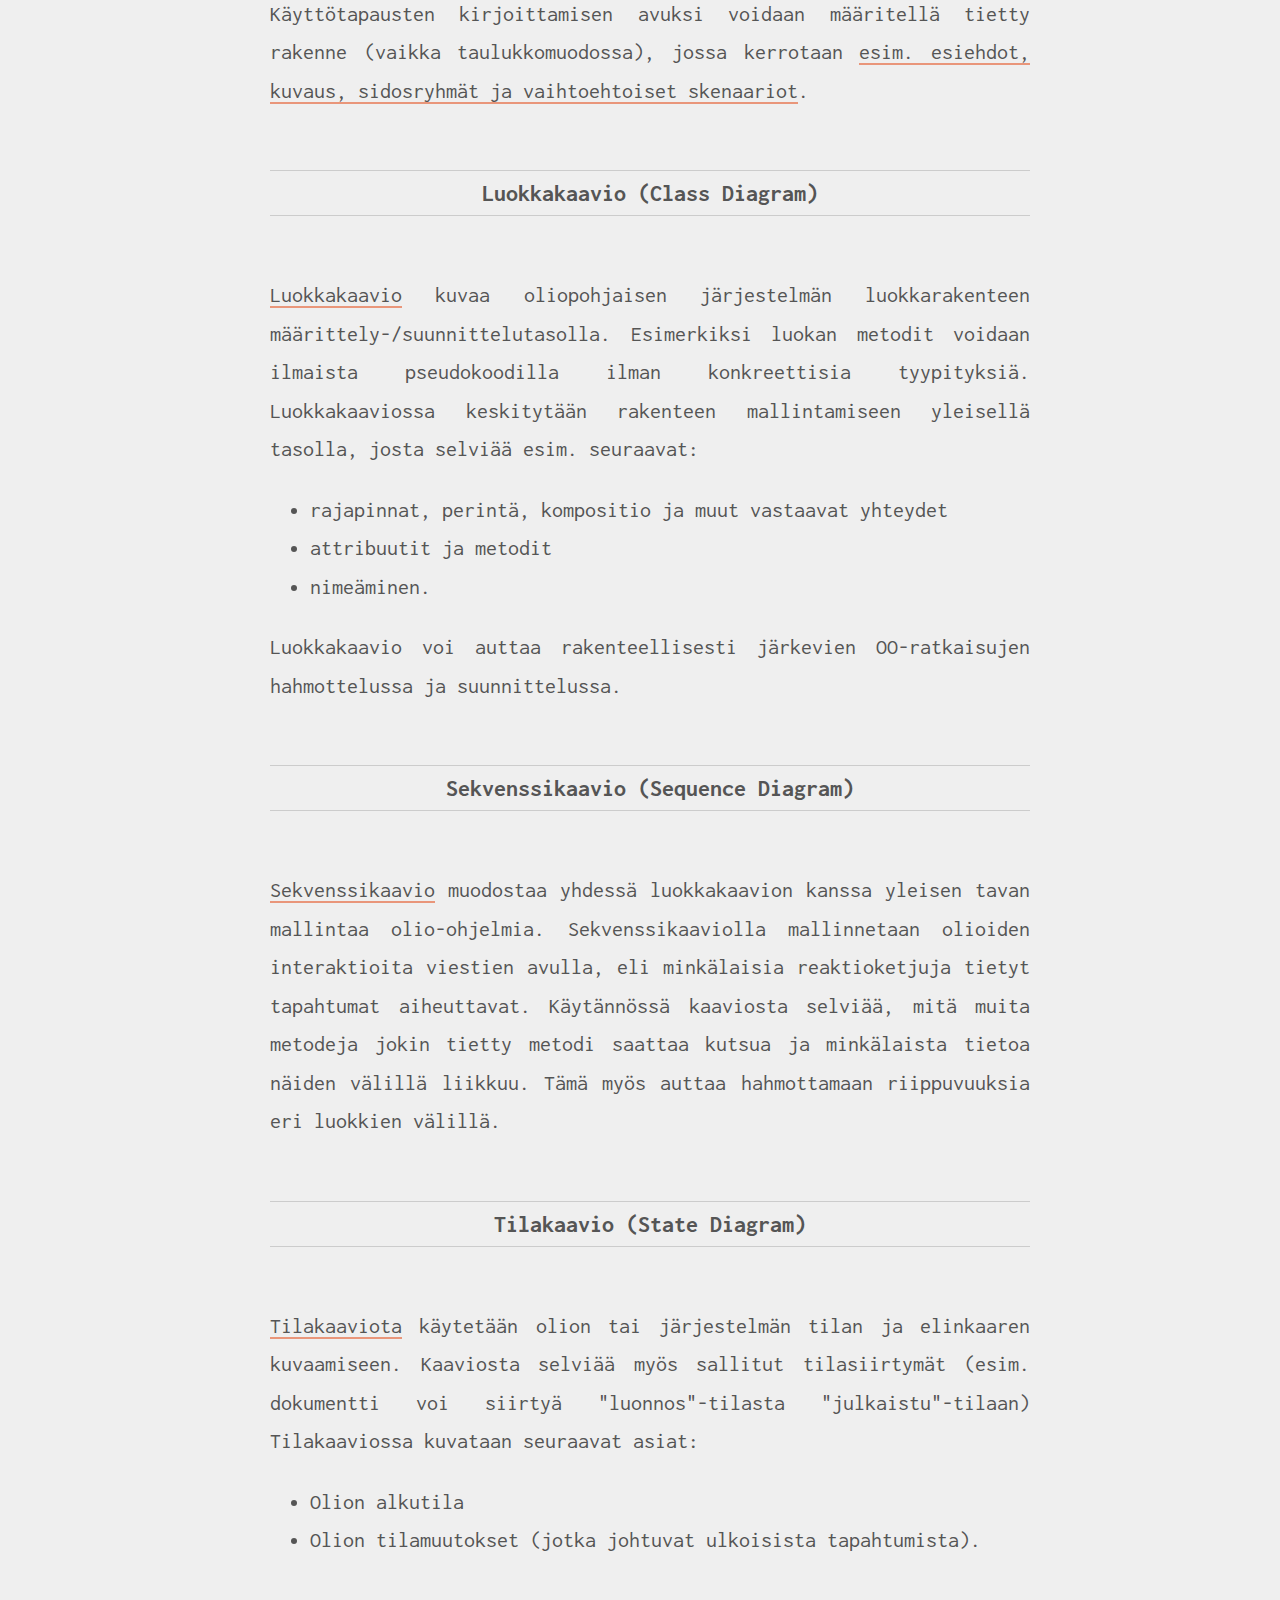
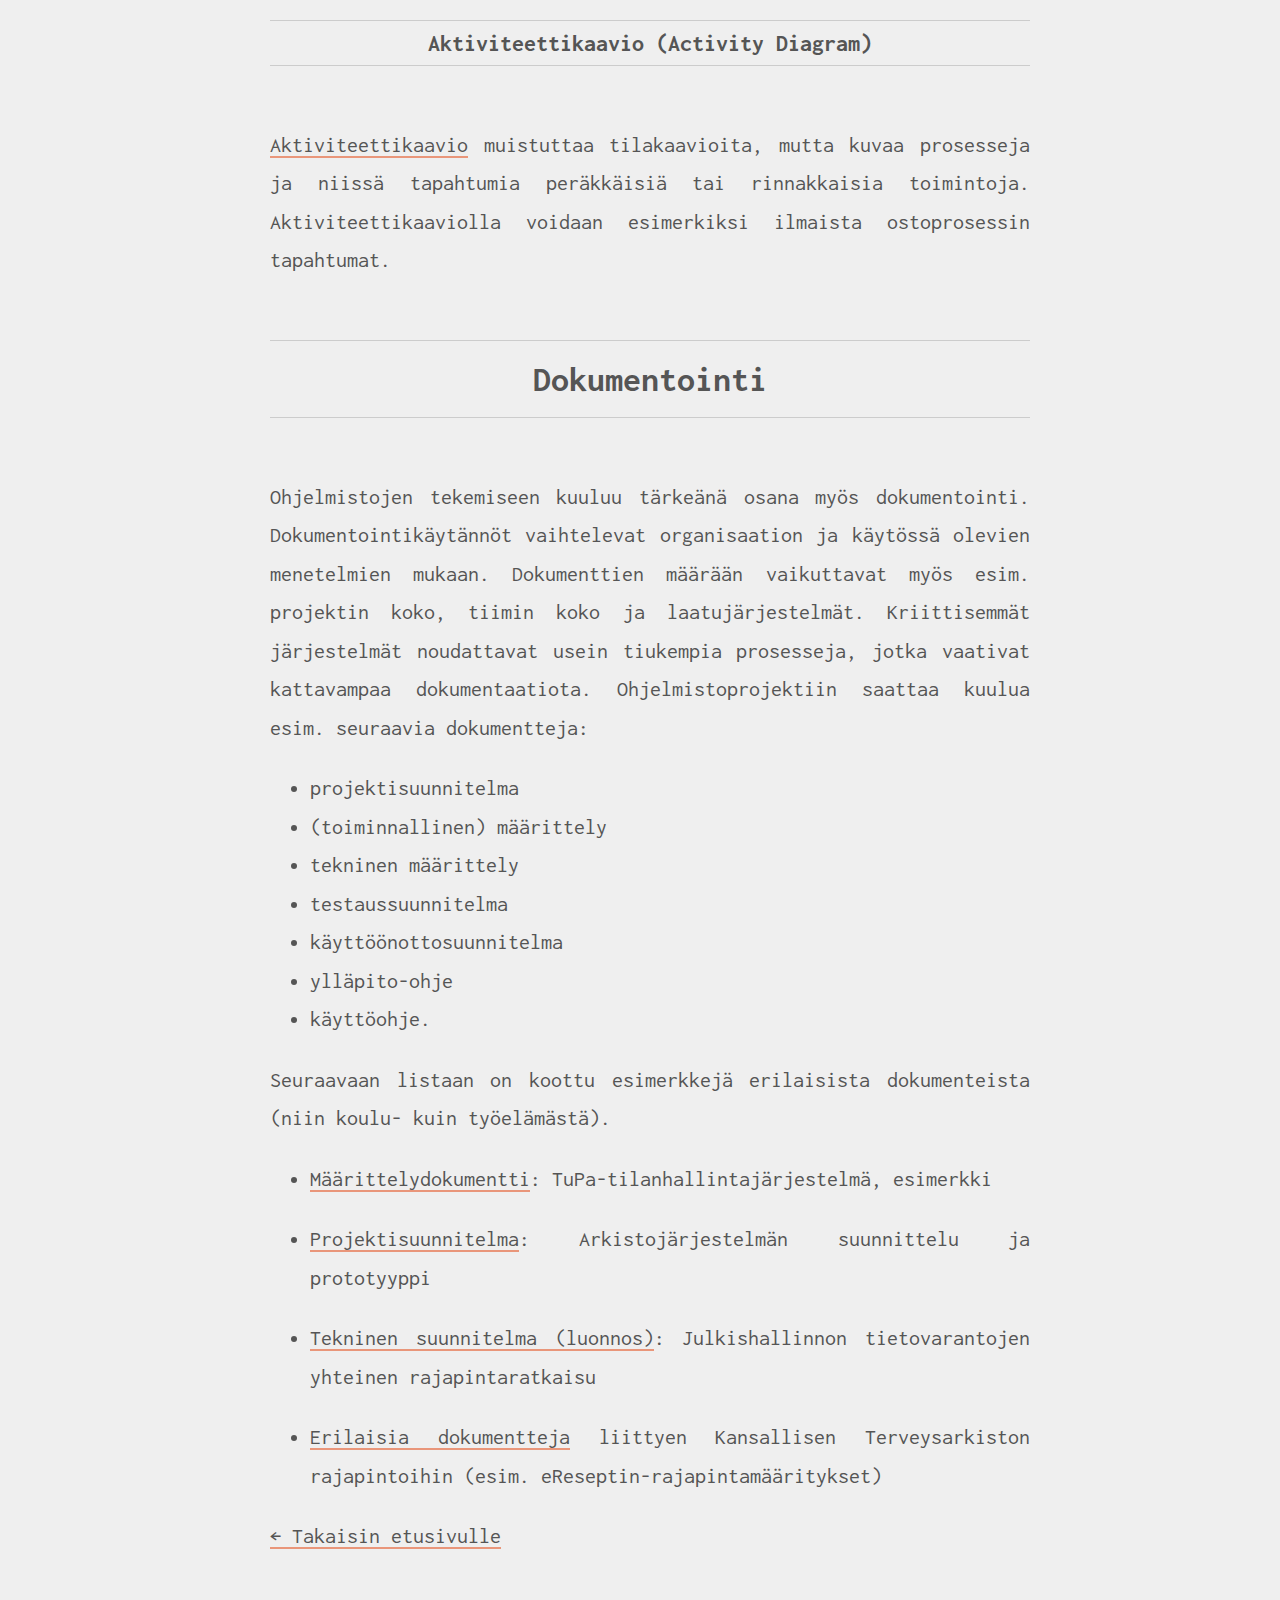
<file: maarittely-mallintaminen-dokumentaatio/index.html>
<!DOCTYPE html>
<html lang="fi">
<head>
    <meta charset="UTF-8">
    <meta name="viewport" content="width=device-width, initial-scale=1.0">
    <title>Määrittely, mallintaminen, dokumentointi - Käytännön ohjelmistotuotanto</title>
    <link rel="stylesheet" type="text/css" href="../css/app.css">
    <link rel="stylesheet" type="text/css" href="../css/skeleton.css">
    <link href="https://fonts.googleapis.com/css?family=Inconsolata" rel="stylesheet" type="text/css">
</head>
<body>
    <div class="container">
    <div class="sixteen columns"><h1>Ohjelmistojen määrittely, mallintaminen ja dokumentointi</h1>

<h2>Määrittely</h2>

<p>Määrittelyssä lähdetään liikkeelle <em>asiakasvaatimusten selvittämisellä</em>. Kysymys kuuluukin: mitä asiakas tarvitsee? Ja tylsäähän se olisi, jos asiakas osaisi vastata tähän kysymykseen täydellisesti. Jokainen asiakas on erilainen.</p>

<blockquote>
  <p>"In dealing with customers, you must understand that there are things they <em>want</em> and things they <em>need</em>." - Larry Bernstein</p>
</blockquote>

<p>Määrittely on jatkuvaa ja orgaanista. Ideoita tulee ja menee projektin edetessä. On tärkeää, että oleelliset toiminnallisuudet saavat enemmän huomiota kuin satunnaiset päähänpistot. Tämän takia auttaa, jos <em>myös kehitystiimi ymmärtää asiakkaan liiketoimintaa</em>, jolloin heillä on mahdollisuus hahmottaa, mitä perimmäistä ongelmaa asiakkaan esittämällä vaatimuksella yritetään ratkaista. Jos ymmärretään ongelma, voidaan esittää siihen myös vaihtoehtoisia ratkaisuja (esim. ei toteuteta). <a href="http://en.wikipedia.org/wiki/MoSCoW_Method">MoSCoW-metodia</a> ja vastaavia kysymyksiä voi käyttää apuna vaatimusten prioriteettien selvittämisessä. Yritä saada asiakas ymmärtämään, että vaatimukset, ehdotukset ja muutokset maksavat. Tämä auttaa välttymään ns. <a href="http://en.wikipedia.org/wiki/Feature_creep">feature creepiltä</a>.</p>

<p>Määrittelyvirhe voi tulla kalliiksi, ja virheen aiheuttama haitta eskaloituu sitä mukaa, mitä aikaisemmin virhe on tapahtunut ja mitä myöhemmin se on huomattu. Olen todennut wireframejen tai jopa prototyyppien olevan hyviä tapoja esittää onko asiakasvaatimus ymmärretty oikein. </p>

<h2>UML</h2>

<p>UML, Unified Modeling Language, on <em>visuaalinen</em> kieli, jota käytetään järjestelmien määrittelyyn, suunnitteluun ja dokumentointiin. UML on yleisesti tunnettu kuvausmenetelmä, jolla visualisoidaan pääasiassa oliopohjaisia järjestelmiä. UML:n perimmäinen tarkoitus on auttaa ymmärtämään järjestelmää pääosin teknisestä näkökulmasta. Yhtenäisen, standardoidun kielen tarkoitus on ohjata <em>yksiselitteisyyteen</em>, eli UML:ää osaavien pitäisi ymmärtää kuvatut asiat samalla tavalla. Huomaa, että myös ei-tekninen henkilö todennäköisesti ymmärtää asiat paremmin kaavioilla (esim. UML), tai ainakin paremmin kuin jos lähtisit esittelemään prosessia lähdekoodilla.</p>

<p>UML:n tarkoitukseksi yleensä luonnetaan dokumentointi jälkikäteen tai suunnittelu etukäteen (jonka toteuttamisen voi ulkoistaa). Mutta sen sijaan, että dedikoitu UML-suunnittelija piirtäisi kiveenhakatut "ohjeet" ja antaisi ne ohjelmoijalle orjallisesti toteutettavaksi, kehittäjät voivat käyttää itse UML:ää hyödyksi ideoidessaan. UML-kaavioita voi hahmotella alustavia ideoita (jopa nopeammin kuin koodaamalla ja kokeilemalla) ja näin toivottavasti ohjata järjestelmää rakenteellisesti parempaan suuntaan.</p>

<p>UML voi olla osa dokumentaatiota. Järjestelmän muuttuessa dokumentaatiota pitää päivittää, tai muuten se vanhenee nopeasti, jonka jälkeen sen tuoma hyöty katoaa. Pahimmillaan vanhentunut dokumentaatio voi aiheuttaa väärinymmärryksiä ja turhaa työtä. Jos siis UML:llä kuvataan järjestelmän osia tai prosesseja (joskus hyvinkin spesifisesti) niin kaaviot on myös päivitettävä muutosten yhteydessä. Ja tämähän taas vaatii työtä. Kannattaakin harkita, kuinka tarkasti päättää järjestelmän osia mallintaa. Huomaa, että sama pätee dokumentaation myös yleisellä tasolla. </p>

<p>Jos UML:n käytännöllisyys mietityttää, niin <a href="http://stackoverflow.com/questions/18803/is-uml-practical">tässä keskustelua aiheesta</a>.
</p>

<h3>Käyttötapauskuvaus ja käyttötapauskaavio (Use Case Diagram)</h3>

<p><a href="http://www.uml-diagrams.org/use-case-diagrams-examples.html">Käyttötapauskaavion</a> perustana toimii <em>käyttötapauskuvaus</em>. Käyttötapauskuvauksessa avataan toiminnallisuus sanallisesti. Käyttötapaukset ovatkin siis enemmän kirjoittamista, kuin kaavioiden avulla mallintamista. Käyttötapauskuvausten voisi sanoa olevan hyvin tarkasti kirjoitettuja käyttäjätarinoita (user story).</p>

<p>Käyttötapausten kirjoittamisen avuksi voidaan määritellä tietty rakenne (vaikka taulukkomuodossa), jossa kerrotaan <a href="http://epf.eclipse.org/wikis/abrd/core.tech.common.extend_supp/guidances/examples/use_case_spec_CD5DD9B1.html">esim. esiehdot, kuvaus, sidosryhmät ja vaihtoehtoiset skenaariot</a>.</p>

<h3>Luokkakaavio (Class Diagram)</h3>

<p><a href="http://www.uml-diagrams.org/class-diagrams-examples.html">Luokkakaavio</a> kuvaa oliopohjaisen järjestelmän luokkarakenteen määrittely-/suunnittelutasolla. Esimerkiksi luokan metodit voidaan ilmaista pseudokoodilla ilman konkreettisia tyypityksiä. Luokkakaaviossa keskitytään rakenteen mallintamiseen yleisellä tasolla, josta selviää esim. seuraavat: </p>

<ul>
<li>rajapinnat, perintä, kompositio ja muut vastaavat yhteydet</li>
<li>attribuutit ja metodit</li>
<li>nimeäminen.</li>
</ul>

<p>Luokkakaavio voi auttaa rakenteellisesti järkevien OO-ratkaisujen hahmottelussa ja suunnittelussa.</p>

<h3>Sekvenssikaavio (Sequence Diagram)</h3>

<p><a href="http://www.uml-diagrams.org/sequence-diagrams-examples.html">Sekvenssikaavio</a> muodostaa yhdessä luokkakaavion kanssa yleisen tavan mallintaa olio-ohjelmia. Sekvenssikaaviolla mallinnetaan olioiden interaktioita viestien avulla, eli minkälaisia reaktioketjuja tietyt tapahtumat aiheuttavat. Käytännössä kaaviosta selviää, mitä muita metodeja jokin tietty metodi saattaa kutsua ja minkälaista tietoa näiden välillä liikkuu.
Tämä myös auttaa hahmottamaan riippuvuuksia eri luokkien välillä.</p>

<h3>Tilakaavio (State Diagram)</h3>

<p><a href="http://www.uml-diagrams.org/state-machine-diagrams-examples.html">Tilakaaviota</a> käytetään olion tai järjestelmän tilan ja elinkaaren kuvaamiseen. Kaaviosta selviää myös sallitut tilasiirtymät (esim. dokumentti voi siirtyä "luonnos"-tilasta "julkaistu"-tilaan) Tilakaaviossa kuvataan seuraavat asiat:</p>

<ul>
<li>Olion alkutila</li>
<li>Olion tilamuutokset (jotka johtuvat ulkoisista tapahtumista).</li>
</ul>

<h3>Aktiviteettikaavio (Activity Diagram)</h3>

<p><a href="http://www.uml-diagrams.org/activity-diagrams-examples.html">Aktiviteettikaavio</a> muistuttaa tilakaavioita, mutta kuvaa prosesseja ja niissä tapahtumia peräkkäisiä tai rinnakkaisia toimintoja. Aktiviteettikaaviolla voidaan esimerkiksi ilmaista ostoprosessin tapahtumat.</p>

<h2>Dokumentointi</h2>

<p>Ohjelmistojen tekemiseen kuuluu tärkeänä osana myös dokumentointi. Dokumentointikäytännöt vaihtelevat organisaation ja käytössä olevien menetelmien mukaan. Dokumenttien määrään vaikuttavat myös esim. projektin koko, tiimin koko ja laatujärjestelmät. Kriittisemmät järjestelmät noudattavat usein tiukempia prosesseja, jotka vaativat kattavampaa dokumentaatiota. Ohjelmistoprojektiin saattaa kuulua esim. seuraavia dokumentteja:</p>

<ul>
<li>projektisuunnitelma</li>
<li>(toiminnallinen) määrittely</li>
<li>tekninen määrittely</li>
<li>testaussuunnitelma</li>
<li>käyttöönottosuunnitelma</li>
<li>ylläpito-ohje</li>
<li>käyttöohje.</li>
</ul>

<p>Seuraavaan listaan on koottu esimerkkejä erilaisista dokumenteista (niin koulu- kuin työelämästä).</p>

<ul>
<li><p><a href="http://www.cs.tut.fi/~otm/harjoitukset/tupa-maarittelydokumentti.pdf">Määrittelydokumentti</a>: TuPa-tilanhallintajärjestelmä, esimerkki</p></li>
<li><p><a href="http://www.elka.fi/useruploads/files/Projektisuunnitelma_1.2.pdf">Projektisuunnitelma</a>: Arkistojärjestelmän suunnittelu ja prototyyppi</p></li>
<li><p><a href="http://www.vm.fi/vm/fi/04_julkaisut_ja_asiakirjat/03_muut_asiakirjat/20101208Julkis/05_PERA_tekninen_maeaerittely_20101208.pdf">Tekninen suunnitelma (luonnos)</a>: Julkishallinnon tietovarantojen yhteinen rajapintaratkaisu</p></li>
<li><p><a href="https://www.kanta.fi/fi/hl7">Erilaisia dokumentteja</a> liittyen Kansallisen Terveysarkiston rajapintoihin (esim. eReseptin-rajapintamääritykset)</p></li>
</ul>

<p><a href="../">← Takaisin etusivulle</a></p>

    </div>    </div>
</body>
</html>
</file>
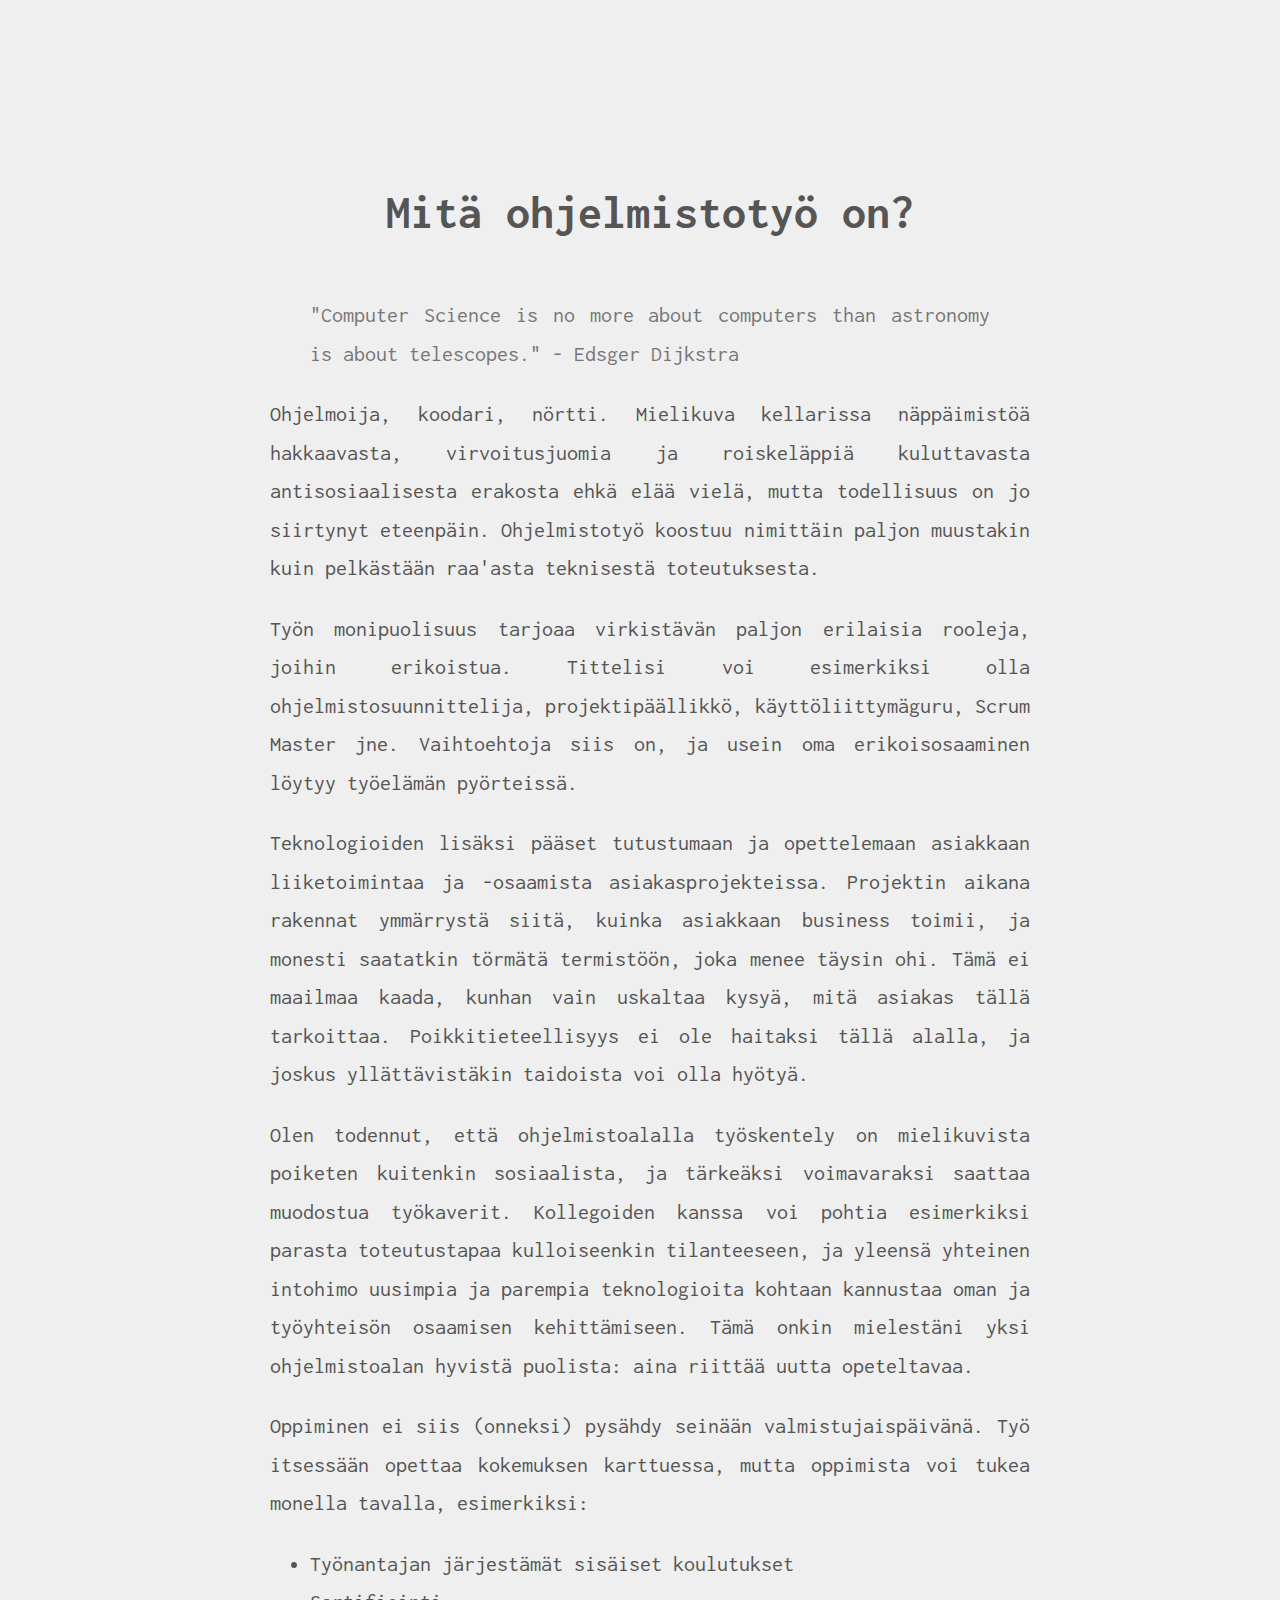
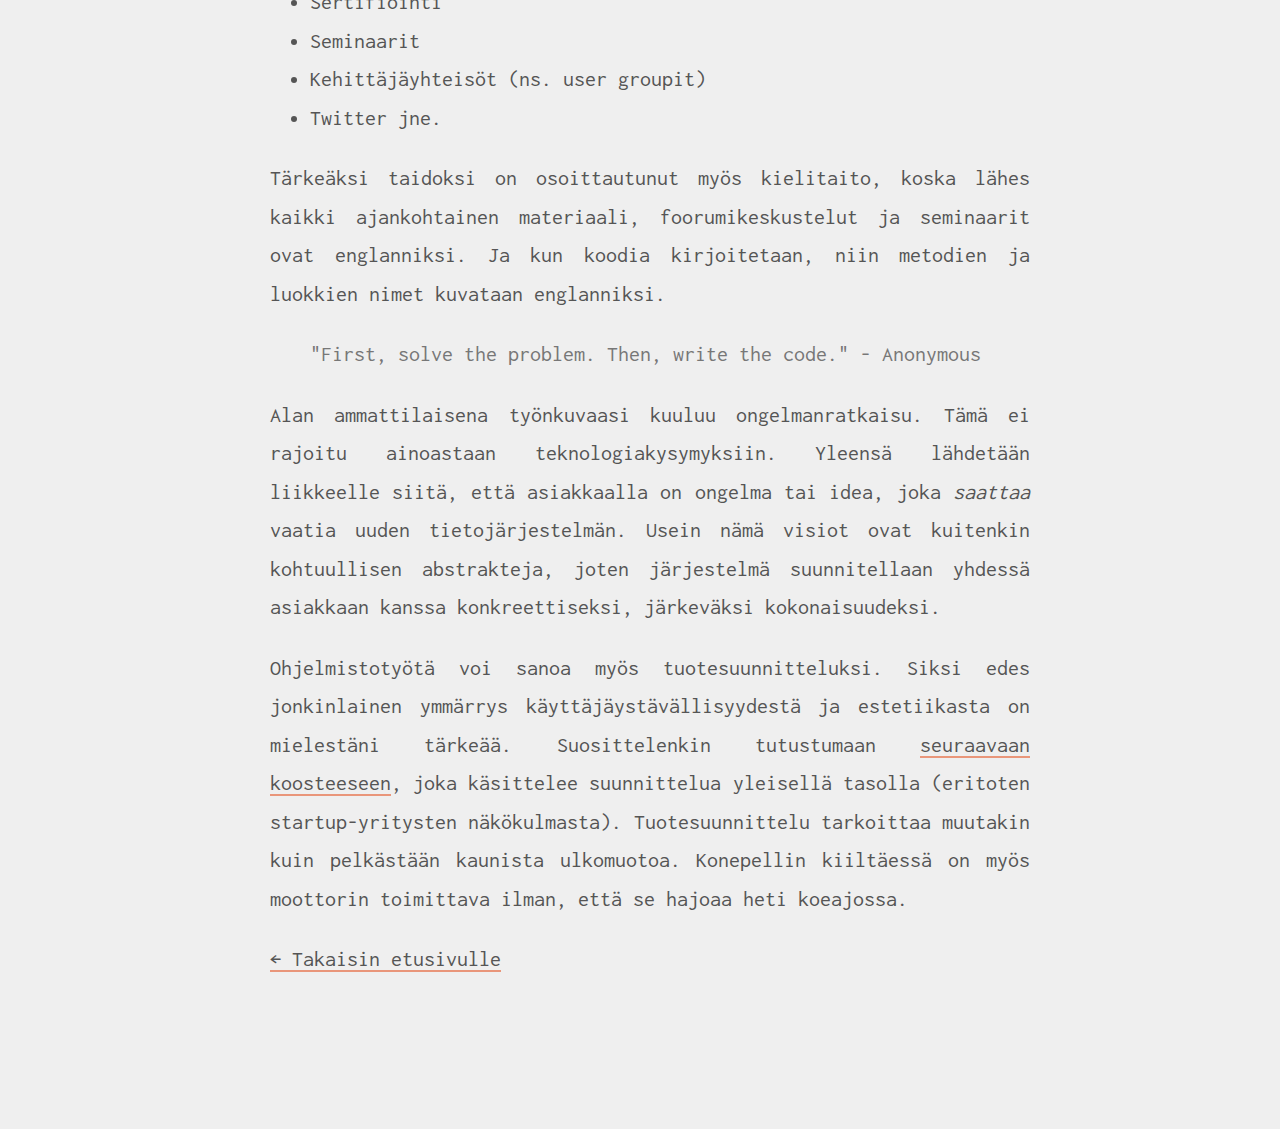
<file: mita-ohjelmistotyo-on/index.html>
<!DOCTYPE html>
<html lang="fi">
<head>
    <meta charset="UTF-8">
    <meta name="viewport" content="width=device-width, initial-scale=1.0">
    <title>Mitä ohjelmistotyö on? - Käytännön ohjelmistotuotanto</title>
    <link rel="stylesheet" type="text/css" href="../css/app.css">
    <link rel="stylesheet" type="text/css" href="../css/skeleton.css">
    <link href="https://fonts.googleapis.com/css?family=Inconsolata" rel="stylesheet" type="text/css">
</head>
<body>
    <div class="container">
    <div class="sixteen columns"><h1>Mitä ohjelmistotyö on?</h1>

<blockquote>
  <p>"Computer Science is no more about computers than astronomy is about telescopes."
  - Edsger Dijkstra</p>
</blockquote>

<p>Ohjelmoija, koodari, nörtti. Mielikuva kellarissa näppäimistöä hakkaavasta, virvoitusjuomia ja roiskeläppiä kuluttavasta antisosiaalisesta erakosta ehkä elää vielä, mutta todellisuus on jo siirtynyt eteenpäin. Ohjelmistotyö koostuu nimittäin paljon muustakin kuin pelkästään raa'asta teknisestä toteutuksesta. </p>

<p>Työn monipuolisuus tarjoaa virkistävän paljon erilaisia rooleja, joihin erikoistua. Tittelisi voi esimerkiksi olla ohjelmistosuunnittelija, projektipäällikkö, käyttöliittymäguru, Scrum Master jne. Vaihtoehtoja siis on, ja usein oma erikoisosaaminen löytyy työelämän pyörteissä.</p>

<p>Teknologioiden lisäksi pääset tutustumaan ja opettelemaan asiakkaan liiketoimintaa ja -osaamista asiakasprojekteissa. Projektin aikana rakennat ymmärrystä siitä, kuinka asiakkaan business toimii, ja monesti saatatkin törmätä termistöön, joka menee täysin ohi. Tämä ei maailmaa kaada, kunhan vain uskaltaa kysyä, mitä asiakas tällä tarkoittaa. Poikkitieteellisyys ei ole haitaksi tällä alalla, ja joskus yllättävistäkin taidoista voi olla hyötyä. </p>

<p>Olen todennut, että ohjelmistoalalla työskentely on mielikuvista poiketen kuitenkin sosiaalista, ja tärkeäksi voimavaraksi saattaa muodostua työkaverit. Kollegoiden kanssa voi pohtia esimerkiksi parasta toteutustapaa kulloiseenkin tilanteeseen, ja yleensä yhteinen intohimo uusimpia ja parempia teknologioita kohtaan kannustaa oman ja työyhteisön osaamisen kehittämiseen. Tämä onkin mielestäni yksi ohjelmistoalan hyvistä puolista: aina riittää uutta opeteltavaa.</p>

<p>Oppiminen ei siis (onneksi) pysähdy seinään valmistujaispäivänä.
Työ itsessään opettaa kokemuksen karttuessa, mutta oppimista voi tukea monella tavalla, esimerkiksi:</p>

<ul>
<li>Työnantajan järjestämät sisäiset koulutukset </li>
<li>Sertifiointi</li>
<li>Seminaarit</li>
<li>Kehittäjäyhteisöt (ns. user groupit)</li>
<li>Twitter jne.</li>
</ul>

<p>Tärkeäksi taidoksi on osoittautunut myös kielitaito, koska lähes kaikki ajankohtainen materiaali, foorumikeskustelut ja seminaarit ovat englanniksi. Ja kun koodia kirjoitetaan, niin metodien ja luokkien nimet kuvataan englanniksi.</p>

<blockquote>
  <p>"First, solve the problem. Then, write the code."
  - Anonymous</p>
</blockquote>

<p>Alan ammattilaisena työnkuvaasi kuuluu ongelmanratkaisu. Tämä ei rajoitu ainoastaan teknologiakysymyksiin. Yleensä lähdetään liikkeelle siitä, että asiakkaalla on ongelma tai idea, joka <em>saattaa</em> vaatia uuden tietojärjestelmän. Usein nämä visiot ovat kuitenkin kohtuullisen abstrakteja, joten järjestelmä suunnitellaan yhdessä asiakkaan kanssa konkreettiseksi, järkeväksi kokonaisuudeksi.</p>

<p>Ohjelmistotyötä voi sanoa myös tuotesuunnitteluksi. Siksi edes jonkinlainen ymmärrys käyttäjäystävällisyydestä ja estetiikasta on mielestäni tärkeää. Suosittelenkin tutustumaan <a href="http://startupsthisishowdesignworks.com">seuraavaan koosteeseen</a>, joka käsittelee suunnittelua yleisellä tasolla (eritoten startup-yritysten näkökulmasta). Tuotesuunnittelu tarkoittaa muutakin kuin pelkästään kaunista ulkomuotoa. Konepellin kiiltäessä on myös moottorin toimittava ilman, että se hajoaa heti koeajossa.</p>

<p><a href="../">← Takaisin etusivulle</a></p>

    </div>    </div>
</body>
</html>
</file>
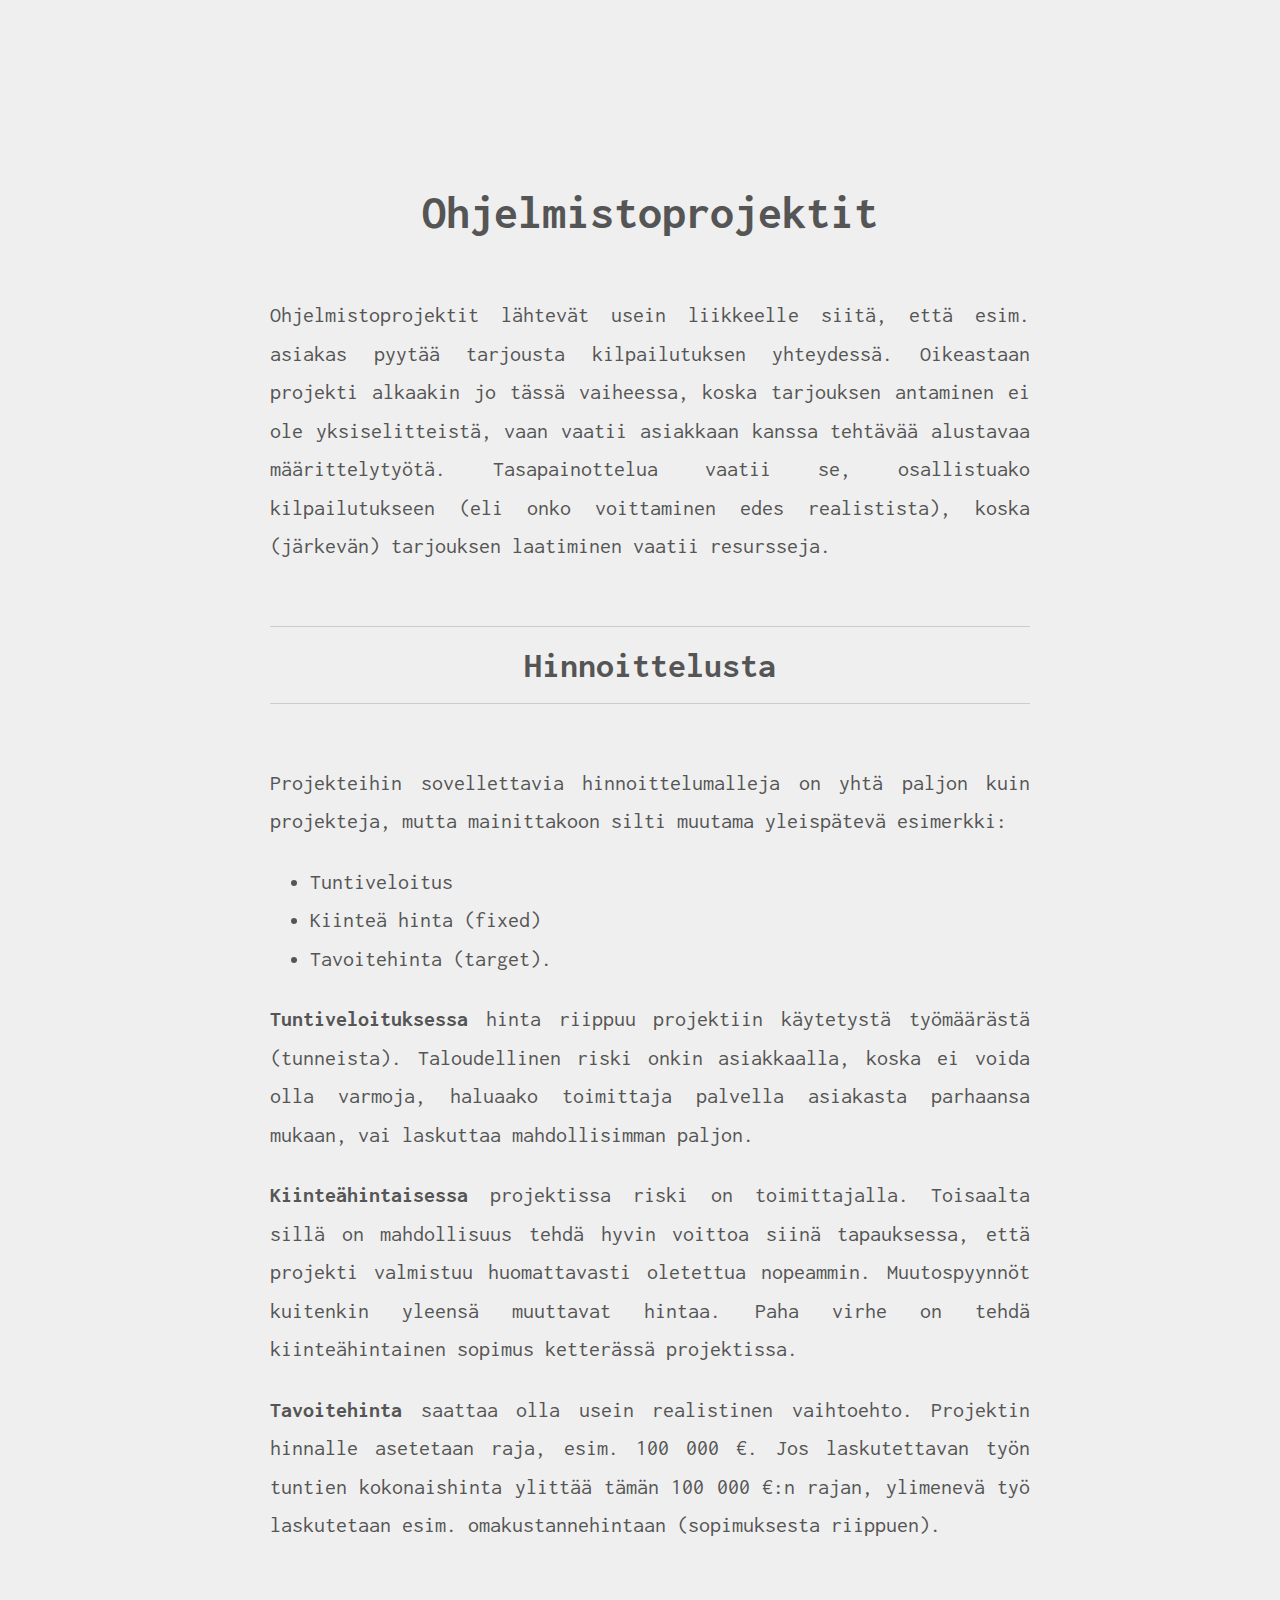
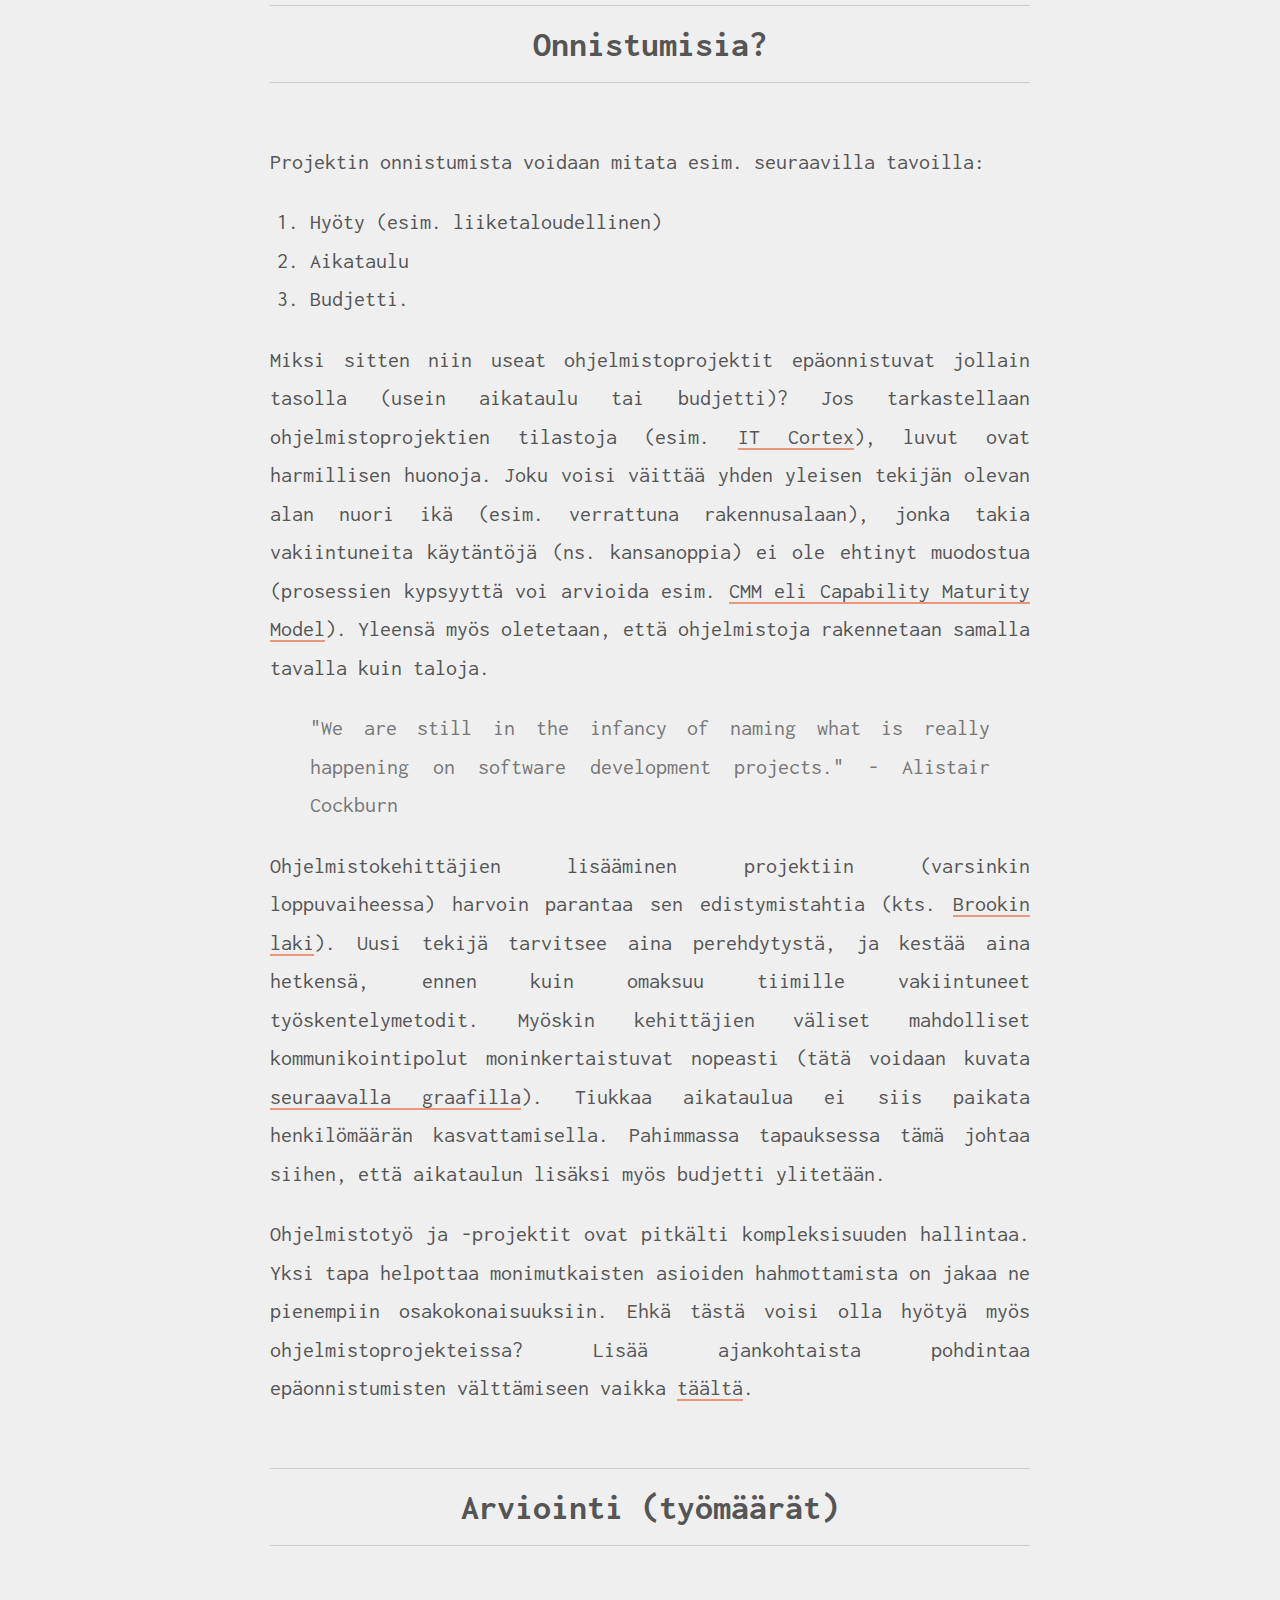
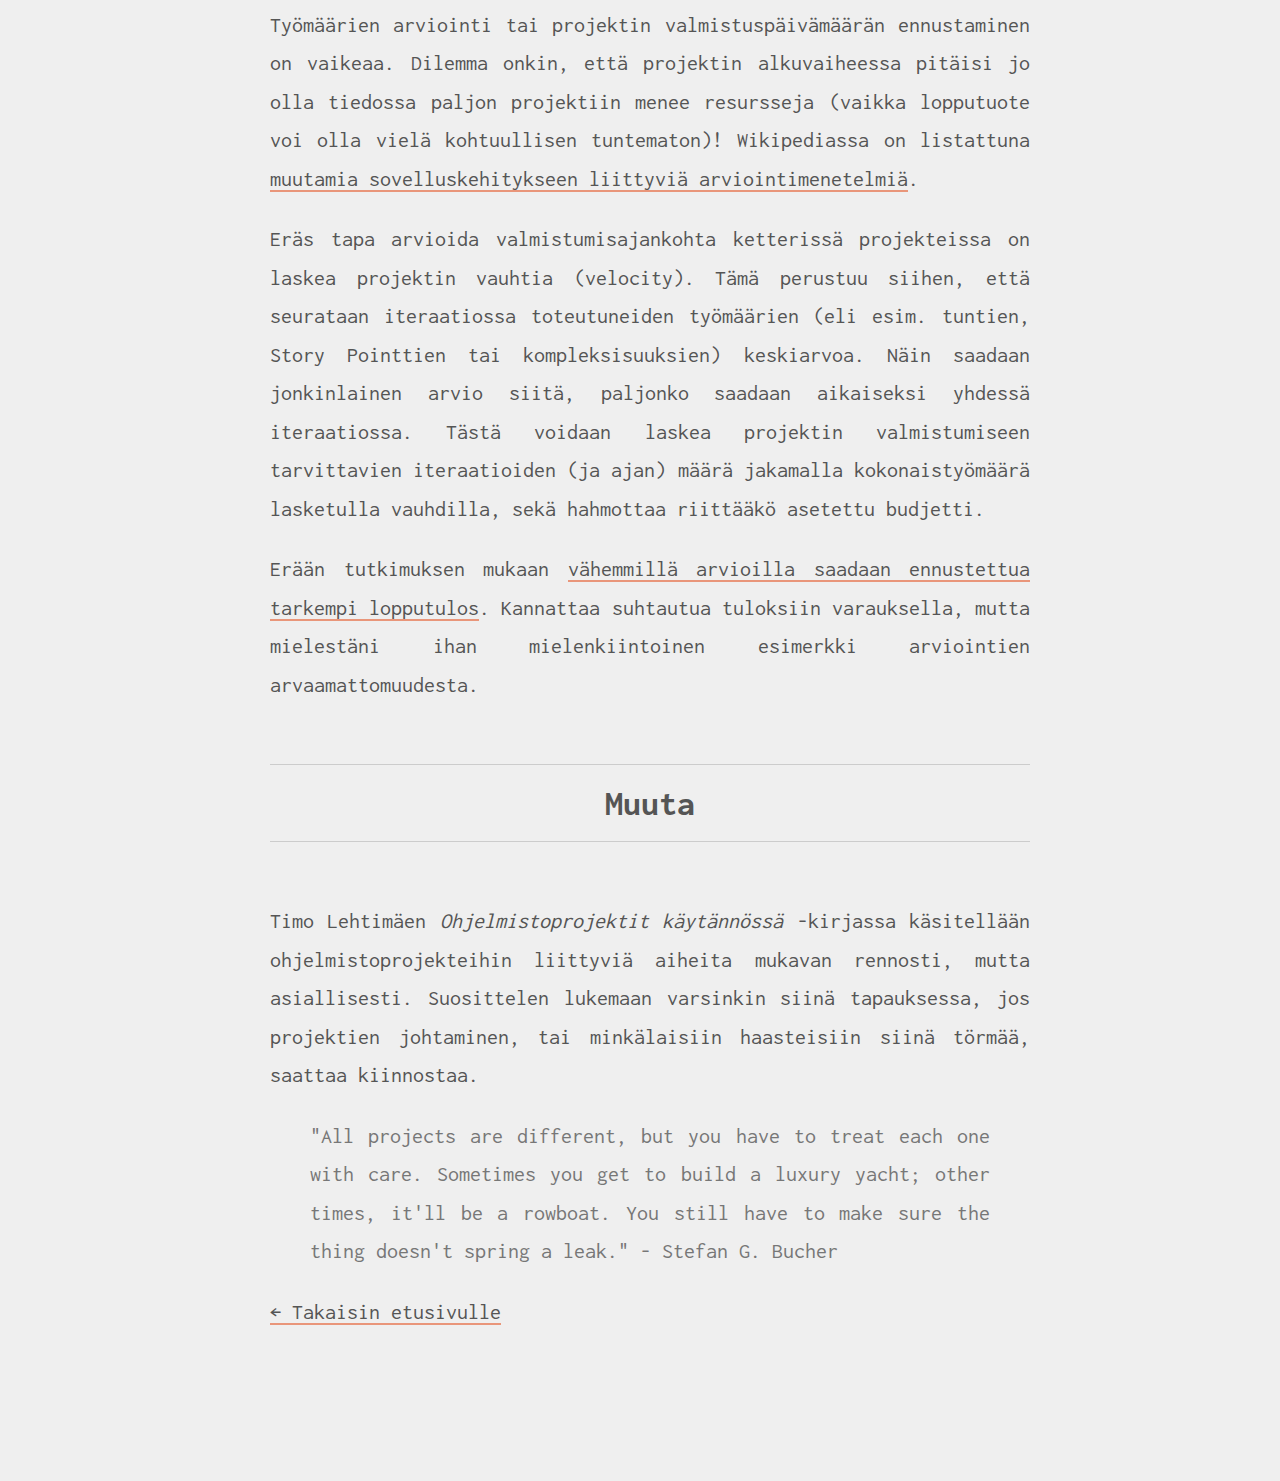
<file: ohjelmistoprojektit/index.html>
<!DOCTYPE html>
<html lang="fi">
<head>
    <meta charset="UTF-8">
    <meta name="viewport" content="width=device-width, initial-scale=1.0">
    <title>Ohjelmistoprojektit - Käytännön ohjelmistotuotanto</title>
    <link rel="stylesheet" type="text/css" href="../css/app.css">
    <link rel="stylesheet" type="text/css" href="../css/skeleton.css">
    <link href="https://fonts.googleapis.com/css?family=Inconsolata" rel="stylesheet" type="text/css">
</head>
<body>
    <div class="container">
    <div class="sixteen columns"><h1>Ohjelmistoprojektit</h1>

<p>Ohjelmistoprojektit lähtevät usein liikkeelle siitä, että esim. asiakas pyytää tarjousta kilpailutuksen yhteydessä. Oikeastaan projekti alkaakin jo tässä vaiheessa, koska tarjouksen antaminen ei ole yksiselitteistä, vaan vaatii asiakkaan kanssa tehtävää alustavaa määrittelytyötä. Tasapainottelua vaatii se, osallistuako kilpailutukseen (eli onko voittaminen edes realistista), koska (järkevän) tarjouksen laatiminen vaatii resursseja.</p>

<h2>Hinnoittelusta</h2>

<p>Projekteihin sovellettavia hinnoittelumalleja on yhtä paljon kuin projekteja, mutta mainittakoon silti muutama yleispätevä esimerkki:</p>

<ul>
<li>Tuntiveloitus</li>
<li>Kiinteä hinta (fixed)</li>
<li>Tavoitehinta (target).</li>
</ul>

<p><strong>Tuntiveloituksessa</strong> hinta riippuu projektiin käytetystä työmäärästä (tunneista). Taloudellinen riski onkin asiakkaalla, koska ei voida olla varmoja, haluaako toimittaja palvella asiakasta parhaansa mukaan, vai laskuttaa mahdollisimman paljon.</p>

<p><strong>Kiinteähintaisessa</strong> projektissa riski on toimittajalla. Toisaalta sillä on mahdollisuus tehdä hyvin voittoa siinä tapauksessa, että projekti valmistuu huomattavasti oletettua nopeammin. Muutospyynnöt kuitenkin yleensä muuttavat hintaa. Paha virhe on tehdä kiinteähintainen sopimus ketterässä projektissa.</p>

<p><strong>Tavoitehinta</strong> saattaa olla usein realistinen vaihtoehto. Projektin hinnalle asetetaan raja, esim. 100 000 €. Jos laskutettavan työn tuntien kokonaishinta ylittää tämän 100 000 €:n rajan, ylimenevä työ laskutetaan esim. omakustannehintaan (sopimuksesta riippuen).</p>

<h2>Onnistumisia?</h2>

<p>Projektin onnistumista voidaan mitata esim. seuraavilla tavoilla:</p>

<ol>
<li>Hyöty (esim. liiketaloudellinen)</li>
<li>Aikataulu</li>
<li>Budjetti.</li>
</ol>

<p>Miksi sitten niin useat ohjelmistoprojektit epäonnistuvat jollain tasolla (usein aikataulu tai budjetti)? Jos tarkastellaan ohjelmistoprojektien tilastoja (esim. <a href="http://www.it-cortex.com/Stat_Failure_Rate.htm">IT Cortex</a>), luvut ovat harmillisen huonoja. Joku voisi väittää yhden yleisen tekijän olevan alan nuori ikä (esim. verrattuna rakennusalaan), jonka takia vakiintuneita käytäntöjä (ns. kansanoppia) ei ole ehtinyt muodostua (prosessien kypsyyttä voi arvioida esim. <a href="http://en.wikipedia.org/wiki/Capability_Maturity_Model">CMM eli Capability Maturity Model</a>). Yleensä myös oletetaan, että ohjelmistoja rakennetaan samalla tavalla kuin taloja.</p>

<blockquote>
  <p>"We are still in the infancy of naming what is really happening on software development projects." - Alistair Cockburn</p>
</blockquote>

<p>Ohjelmistokehittäjien lisääminen projektiin (varsinkin loppuvaiheessa) harvoin parantaa sen edistymistahtia (kts. <a href="http://en.wikipedia.org/wiki/Brooks's_law">Brookin laki</a>). Uusi tekijä tarvitsee aina perehdytystä, ja kestää aina hetkensä, ennen kuin omaksuu tiimille vakiintuneet työskentelymetodit. Myöskin kehittäjien väliset mahdolliset kommunikointipolut moninkertaistuvat nopeasti (tätä voidaan kuvata <a href="http://en.wikipedia.org/wiki/Complete_graph">seuraavalla graafilla</a>). Tiukkaa aikataulua ei siis paikata henkilömäärän kasvattamisella. Pahimmassa tapauksessa tämä johtaa siihen, että aikataulun lisäksi myös budjetti ylitetään.</p>

<p>Ohjelmistotyö ja -projektit ovat pitkälti kompleksisuuden hallintaa. Yksi tapa helpottaa monimutkaisten asioiden hahmottamista on jakaa ne pienempiin osakokonaisuuksiin. Ehkä tästä voisi olla hyötyä myös ohjelmistoprojekteissa? Lisää ajankohtaista pohdintaa epäonnistumisten välttämiseen vaikka <a href="http://www.ohjelmistoyrittajat.fi/blogi/2012/09/11/kuinka-it-jarjestelma-hankintaan-110-hinnalla-ja-miksi-18-mrd-en-potilastietojarjestelmahankkeesta-tulee-turskaa-osa-1/">täältä</a>.</p>

<h2>Arviointi (työmäärät)</h2>

<p>Työmäärien arviointi tai projektin valmistuspäivämäärän ennustaminen on vaikeaa. Dilemma onkin, että projektin alkuvaiheessa pitäisi jo olla tiedossa paljon projektiin menee resursseja (vaikka lopputuote voi olla vielä kohtuullisen tuntematon)! Wikipediassa on listattuna <a href="http://en.wikipedia.org/wiki/Cost_estimation_in_software_engineering">muutamia sovelluskehitykseen liittyviä arviointimenetelmiä</a>.</p>

<p>Eräs tapa arvioida valmistumisajankohta ketterissä projekteissa on laskea projektin vauhtia (velocity). Tämä perustuu siihen, että seurataan iteraatiossa toteutuneiden työmäärien (eli esim. tuntien, Story Pointtien tai kompleksisuuksien) keskiarvoa. Näin saadaan jonkinlainen arvio siitä, paljonko saadaan aikaiseksi yhdessä iteraatiossa. Tästä voidaan laskea projektin valmistumiseen tarvittavien iteraatioiden (ja ajan) määrä jakamalla kokonaistyömäärä lasketulla vauhdilla, sekä hahmottaa riittääkö asetettu budjetti.</p>

<p>Erään tutkimuksen mukaan <a href="http://softwaredevelopmenttoday.blogspot.de/2012/07/a-better-way-to-predict-project-release.html">vähemmillä arvioilla saadaan ennustettua tarkempi lopputulos</a>. Kannattaa suhtautua tuloksiin  varauksella, mutta mielestäni ihan mielenkiintoinen esimerkki arviointien arvaamattomuudesta.</p>

<h2>Muuta</h2>

<p>Timo Lehtimäen <em>Ohjelmistoprojektit käytännössä</em> -kirjassa käsitellään ohjelmistoprojekteihin liittyviä aiheita mukavan rennosti, mutta asiallisesti. Suosittelen lukemaan varsinkin siinä tapauksessa, jos projektien johtaminen, tai minkälaisiin haasteisiin siinä törmää, saattaa kiinnostaa.</p>

<blockquote>
  <p>"All projects are different, but you have to treat each one with care. Sometimes you get to build a luxury yacht; other times, it'll be a rowboat. You still have to make sure the thing doesn't spring a leak." - Stefan G. Bucher</p>
</blockquote>

<p><a href="../">← Takaisin etusivulle</a></p>

    </div>    </div>
</body>
</html>
</file>
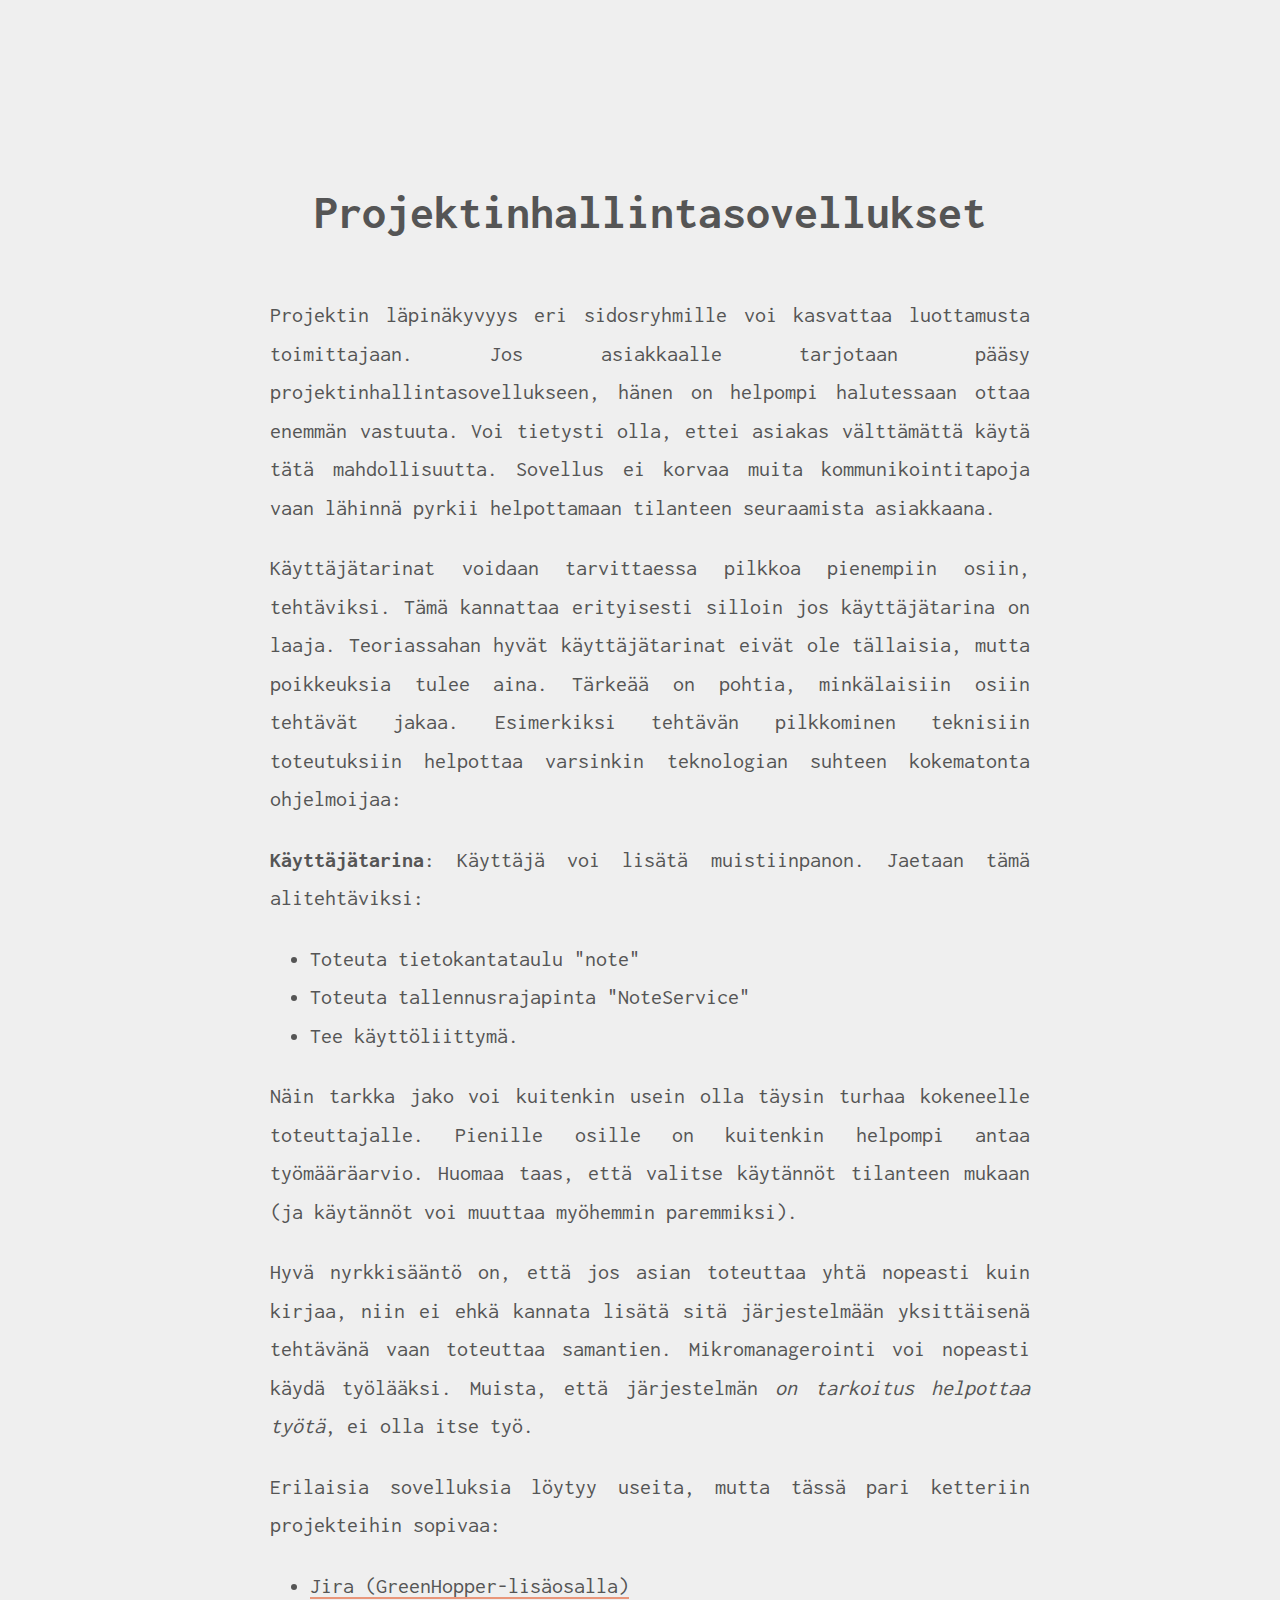
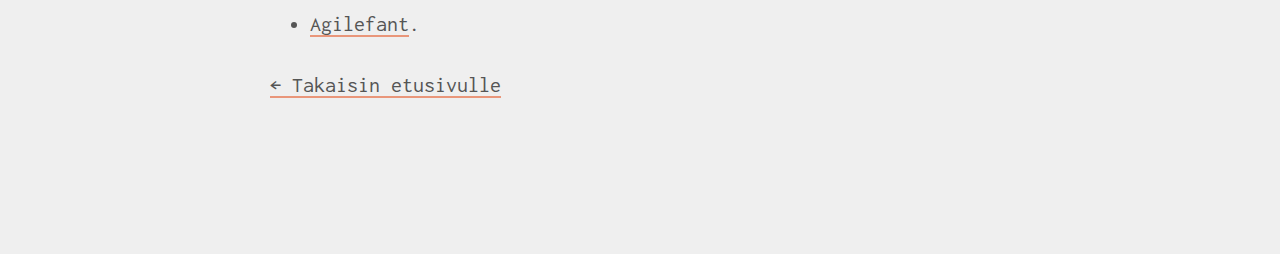
<file: projektinhallintasovellukset/index.html>
<!DOCTYPE html>
<html lang="fi">
<head>
    <meta charset="UTF-8">
    <meta name="viewport" content="width=device-width, initial-scale=1.0">
    <title>Projektinhallintasovellukset - Käytännön ohjelmistotuotanto</title>
    <link rel="stylesheet" type="text/css" href="../css/app.css">
    <link rel="stylesheet" type="text/css" href="../css/skeleton.css">
    <link href="https://fonts.googleapis.com/css?family=Inconsolata" rel="stylesheet" type="text/css">
</head>
<body>
    <div class="container">
    <div class="sixteen columns"><h1>Projektinhallintasovellukset</h1>

<p>Projektin läpinäkyvyys eri sidosryhmille voi kasvattaa luottamusta toimittajaan. Jos asiakkaalle tarjotaan pääsy projektinhallintasovellukseen, hänen on helpompi halutessaan ottaa enemmän vastuuta. Voi tietysti olla, ettei asiakas välttämättä käytä tätä mahdollisuutta. Sovellus ei korvaa muita kommunikointitapoja vaan lähinnä pyrkii helpottamaan tilanteen seuraamista asiakkaana. </p>

<p>Käyttäjätarinat voidaan tarvittaessa pilkkoa pienempiin osiin, tehtäviksi. Tämä kannattaa erityisesti silloin jos käyttäjätarina on laaja. Teoriassahan hyvät käyttäjätarinat eivät ole tällaisia, mutta poikkeuksia tulee aina. Tärkeää on pohtia, minkälaisiin osiin tehtävät jakaa. Esimerkiksi tehtävän pilkkominen teknisiin toteutuksiin helpottaa varsinkin teknologian suhteen kokematonta ohjelmoijaa:</p>

<p><strong>Käyttäjätarina</strong>: Käyttäjä voi lisätä muistiinpanon.
Jaetaan tämä alitehtäviksi:</p>

<ul>
<li>Toteuta tietokantataulu "note"</li>
<li>Toteuta tallennusrajapinta "NoteService"</li>
<li>Tee käyttöliittymä.</li>
</ul>

<p>Näin tarkka jako voi kuitenkin usein olla täysin turhaa kokeneelle toteuttajalle. Pienille osille on kuitenkin helpompi antaa työmääräarvio. Huomaa taas, että valitse käytännöt tilanteen mukaan (ja käytännöt voi muuttaa myöhemmin paremmiksi).</p>

<p>Hyvä nyrkkisääntö on, että jos asian toteuttaa yhtä nopeasti kuin kirjaa, niin ei ehkä kannata lisätä sitä järjestelmään yksittäisenä tehtävänä vaan toteuttaa samantien. Mikromanagerointi voi nopeasti käydä työlääksi. Muista, että järjestelmän <em>on tarkoitus helpottaa työtä</em>, ei olla itse työ.</p>

<p>Erilaisia sovelluksia löytyy useita, mutta tässä pari ketteriin projekteihin sopivaa:</p>

<ul>
<li><a href="http://www.atlassian.com/software/greenhopper/overview">Jira (GreenHopper-lisäosalla)</a></li>
<li><a href="http://www.agilefant.org">Agilefant</a>.</li>
</ul>

<p><a href="../">← Takaisin etusivulle</a></p>

    </div>    </div>
</body>
</html>
</file>
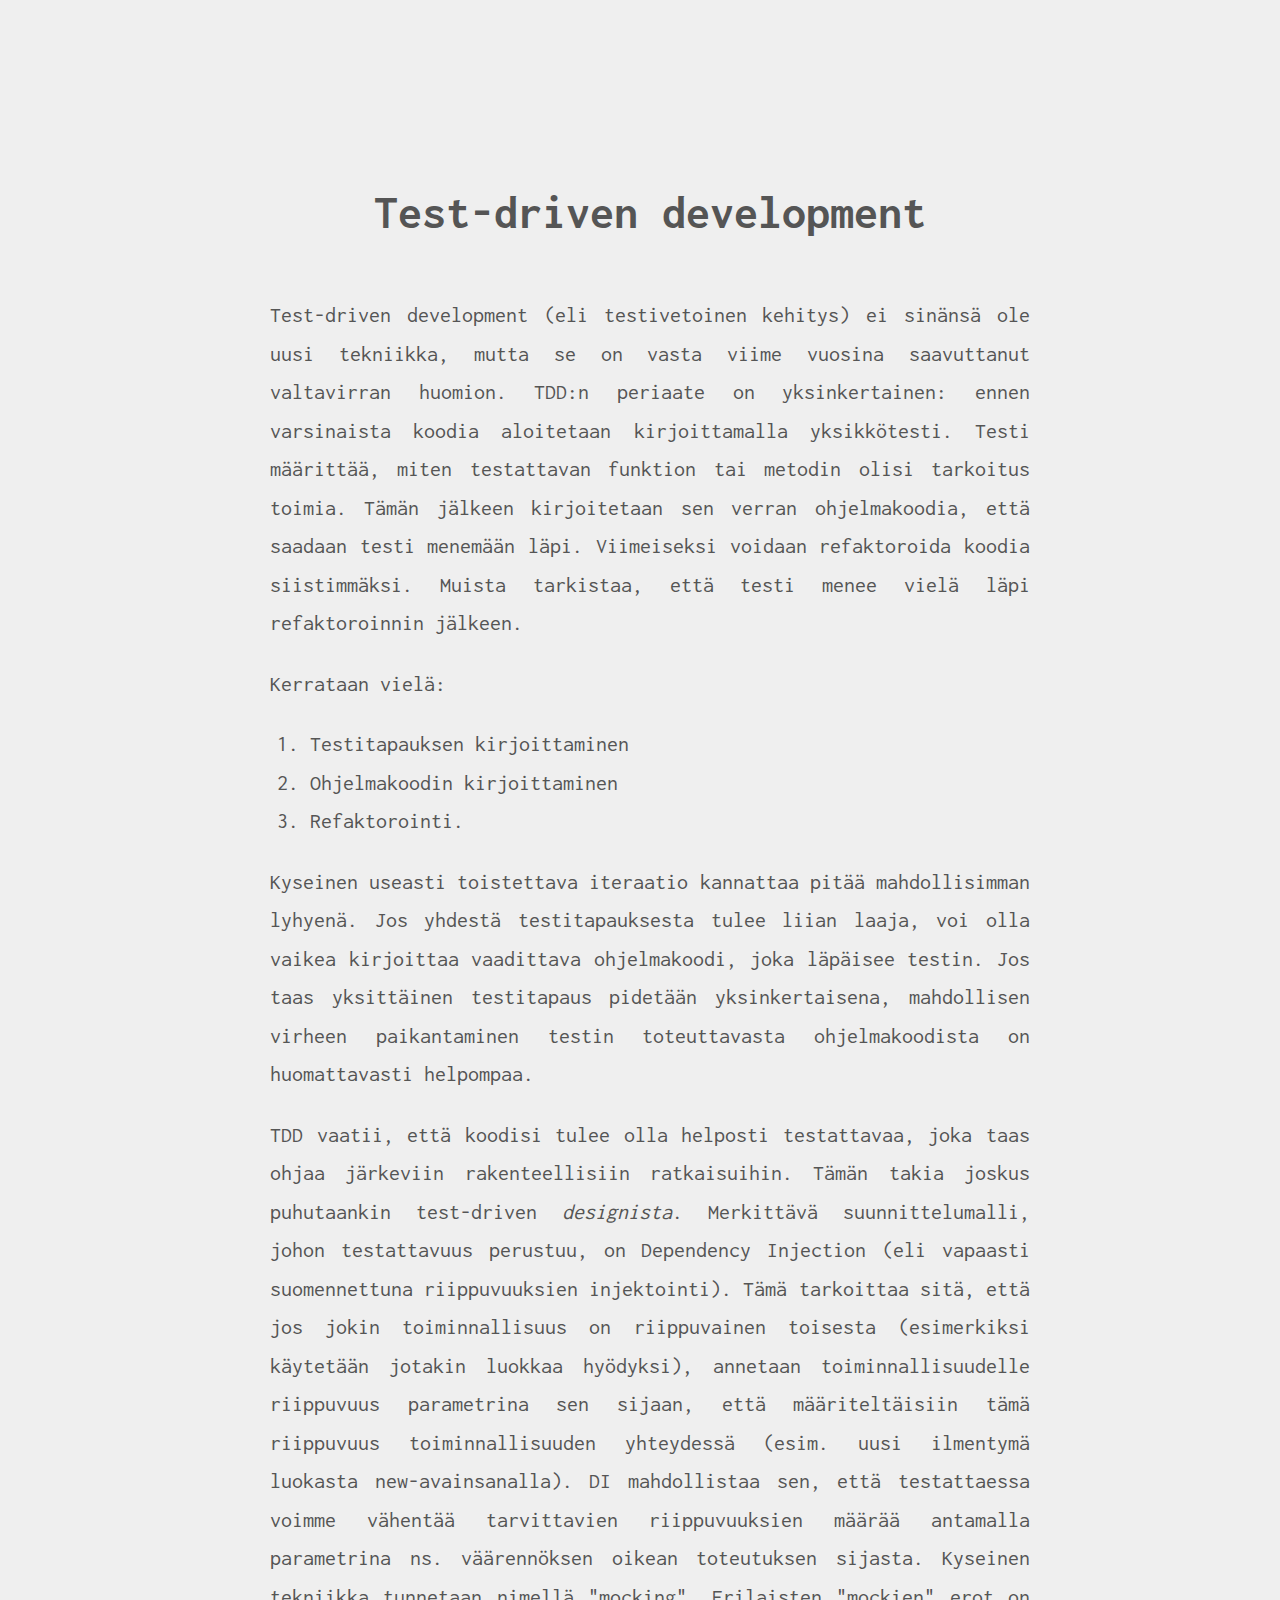
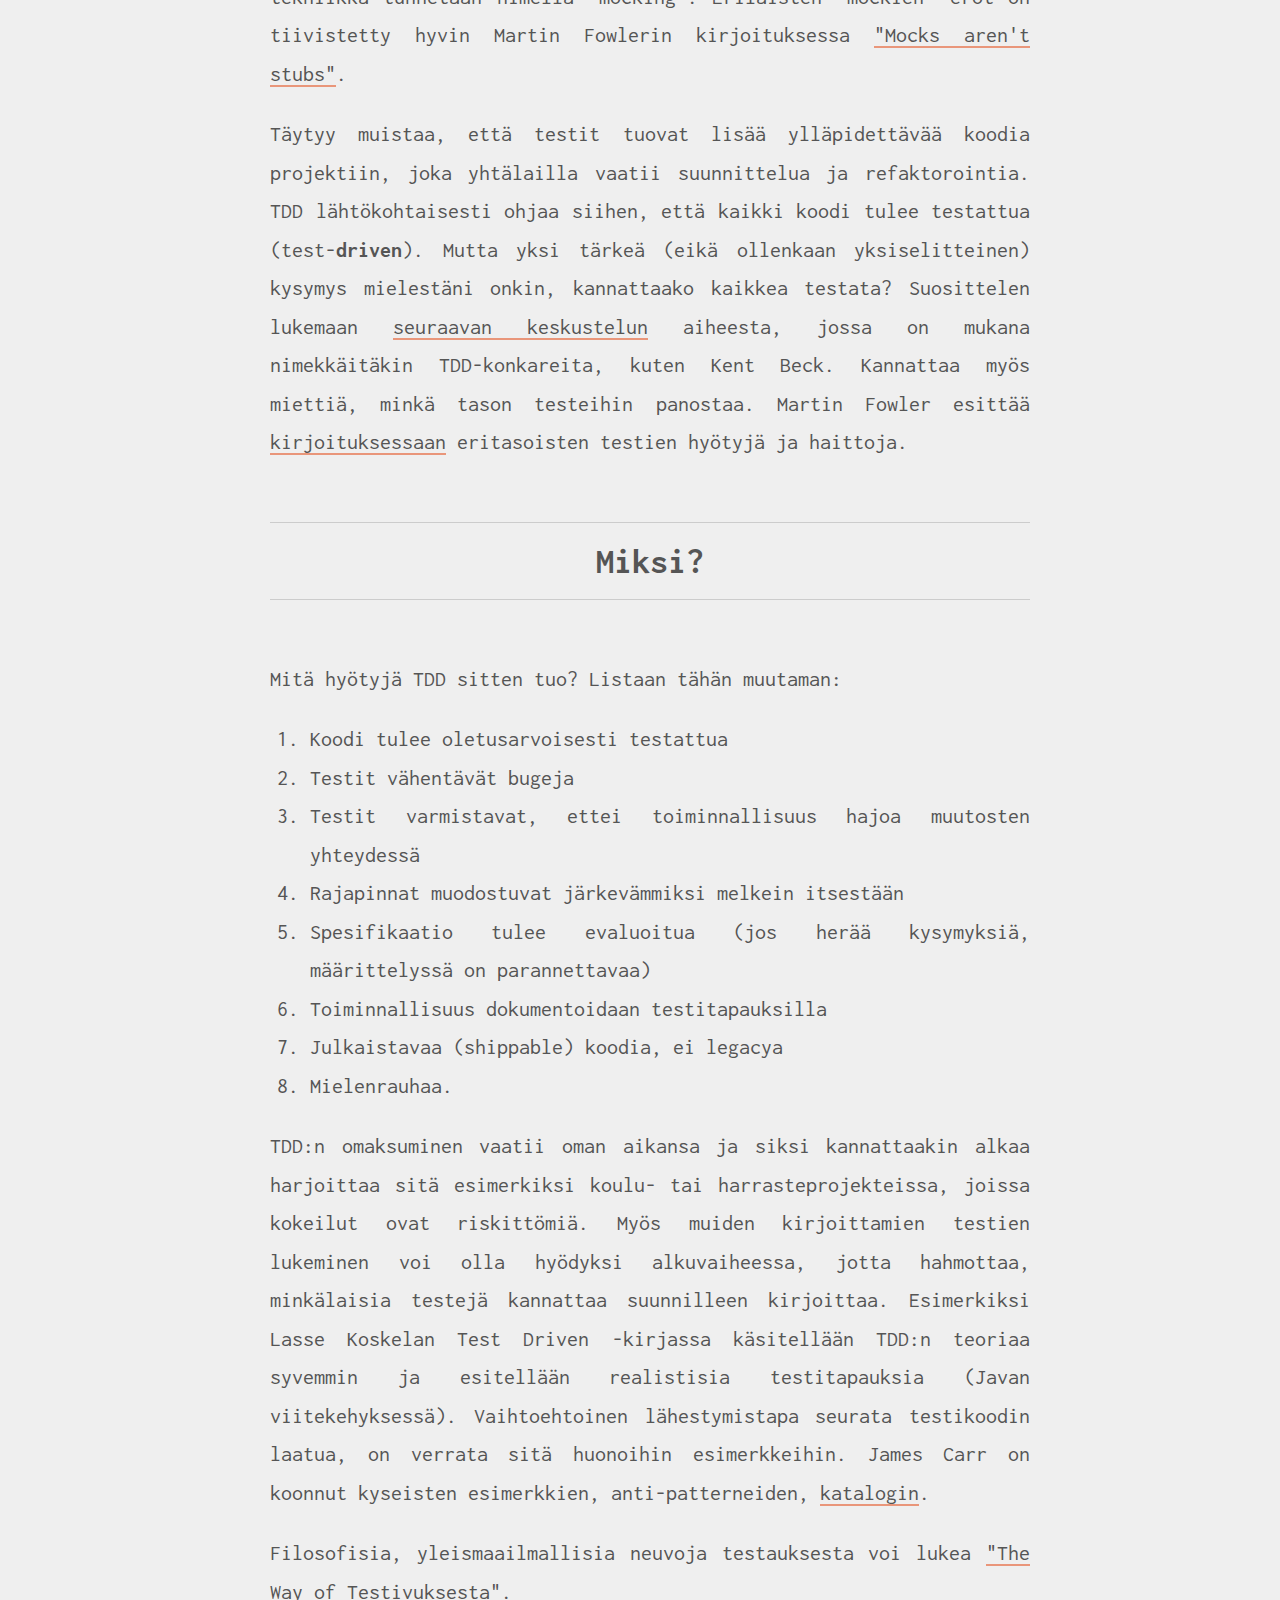
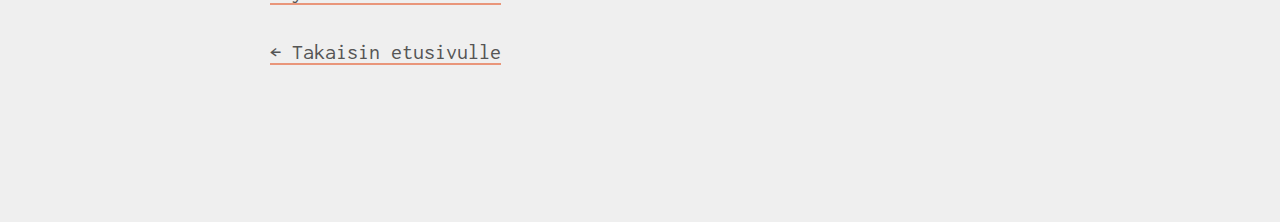
<file: test-driven-development/index.html>
<!DOCTYPE html>
<html lang="fi">
<head>
    <meta charset="UTF-8">
    <meta name="viewport" content="width=device-width, initial-scale=1.0">
    <title>Test-driven development - Käytännön ohjelmistotuotanto</title>
    <link rel="stylesheet" type="text/css" href="../css/app.css">
    <link rel="stylesheet" type="text/css" href="../css/skeleton.css">
    <link href="https://fonts.googleapis.com/css?family=Inconsolata" rel="stylesheet" type="text/css">
</head>
<body>
    <div class="container">
    <div class="sixteen columns"><h1>Test-driven development</h1>

<p>Test-driven development (eli testivetoinen kehitys) ei sinänsä ole uusi tekniikka, mutta se on vasta viime vuosina saavuttanut valtavirran huomion. TDD:n periaate on yksinkertainen: ennen varsinaista koodia aloitetaan kirjoittamalla yksikkötesti. Testi määrittää, miten testattavan funktion tai metodin olisi tarkoitus toimia. Tämän jälkeen kirjoitetaan sen verran ohjelmakoodia, että saadaan testi menemään läpi. Viimeiseksi voidaan refaktoroida koodia siistimmäksi. Muista tarkistaa, että testi menee vielä läpi refaktoroinnin jälkeen.</p>

<p>Kerrataan vielä:</p>

<ol>
<li>Testitapauksen kirjoittaminen</li>
<li>Ohjelmakoodin kirjoittaminen</li>
<li>Refaktorointi.</li>
</ol>

<p>Kyseinen useasti toistettava iteraatio kannattaa pitää mahdollisimman lyhyenä. Jos yhdestä testitapauksesta tulee liian laaja, voi olla vaikea kirjoittaa vaadittava ohjelmakoodi, joka läpäisee testin. Jos taas yksittäinen testitapaus pidetään yksinkertaisena, mahdollisen virheen paikantaminen testin toteuttavasta ohjelmakoodista on huomattavasti helpompaa.</p>

<p>TDD vaatii, että koodisi tulee olla helposti testattavaa, joka taas ohjaa järkeviin rakenteellisiin ratkaisuihin. Tämän takia joskus puhutaankin test-driven <em>designista</em>. Merkittävä suunnittelumalli, johon testattavuus perustuu, on Dependency Injection (eli vapaasti suomennettuna riippuvuuksien injektointi). Tämä tarkoittaa sitä, että jos jokin toiminnallisuus on riippuvainen toisesta (esimerkiksi käytetään jotakin luokkaa hyödyksi), annetaan toiminnallisuudelle riippuvuus parametrina sen sijaan, että määriteltäisiin tämä riippuvuus toiminnallisuuden yhteydessä (esim. uusi ilmentymä luokasta new-avainsanalla). DI mahdollistaa sen, että testattaessa voimme vähentää tarvittavien riippuvuuksien määrää antamalla parametrina ns. väärennöksen oikean toteutuksen sijasta. Kyseinen tekniikka tunnetaan nimellä "mocking". Erilaisten "mockien" erot on tiivistetty hyvin Martin Fowlerin kirjoituksessa <a href="http://martinfowler.com/articles/mocksArentStubs.html">"Mocks aren't stubs"</a>.</p>

<p>Täytyy muistaa, että testit tuovat lisää ylläpidettävää koodia projektiin, joka yhtälailla vaatii suunnittelua ja refaktorointia. TDD lähtökohtaisesti ohjaa siihen, että kaikki koodi tulee testattua (test-<strong>driven</strong>). Mutta yksi tärkeä (eikä ollenkaan yksiselitteinen) kysymys mielestäni onkin, kannattaako kaikkea testata? Suosittelen lukemaan <a href="http://stackoverflow.com/questions/153234/how-deep-are-your-unit-tests/153565#153565">seuraavan keskustelun</a> aiheesta, jossa on mukana nimekkäitäkin TDD-konkareita, kuten Kent Beck. Kannattaa myös miettiä, minkä tason testeihin panostaa. Martin Fowler esittää <a href="http://martinfowler.com/bliki/TestPyramid.html">kirjoituksessaan</a> eritasoisten testien hyötyjä ja haittoja.</p>

<h2>Miksi?</h2>

<p>Mitä hyötyjä TDD sitten tuo? Listaan tähän muutaman:</p>

<ol>
<li>Koodi tulee oletusarvoisesti testattua</li>
<li>Testit vähentävät bugeja</li>
<li>Testit varmistavat, ettei toiminnallisuus hajoa muutosten yhteydessä</li>
<li>Rajapinnat muodostuvat järkevämmiksi melkein itsestään</li>
<li>Spesifikaatio tulee evaluoitua (jos herää kysymyksiä, määrittelyssä on parannettavaa)</li>
<li>Toiminnallisuus dokumentoidaan testitapauksilla</li>
<li>Julkaistavaa (shippable) koodia, ei legacya</li>
<li>Mielenrauhaa.</li>
</ol>

<p>TDD:n omaksuminen vaatii oman aikansa ja siksi kannattaakin alkaa harjoittaa sitä esimerkiksi koulu- tai harrasteprojekteissa, joissa kokeilut ovat riskittömiä. Myös muiden kirjoittamien testien lukeminen voi olla hyödyksi alkuvaiheessa, jotta hahmottaa, minkälaisia testejä kannattaa suunnilleen kirjoittaa. Esimerkiksi Lasse Koskelan Test Driven -kirjassa käsitellään TDD:n teoriaa syvemmin ja esitellään realistisia testitapauksia (Javan viitekehyksessä). Vaihtoehtoinen lähestymistapa seurata testikoodin laatua, on verrata sitä huonoihin esimerkkeihin. James Carr on koonnut kyseisten esimerkkien, anti-patterneiden, <a href="http://blog.james-carr.org/2006/11/03/tdd-anti-patterns/">katalogin</a>. </p>

<p>Filosofisia, yleismaailmallisia neuvoja testauksesta voi lukea  <a href="http://www.agitar.com/downloads/TheWayOfTestivus.pdf">"The Way of Testivuksesta"</a>.</p>

<p><a href="../">← Takaisin etusivulle</a></p>

    </div>    </div>
</body>
</html>
</file>
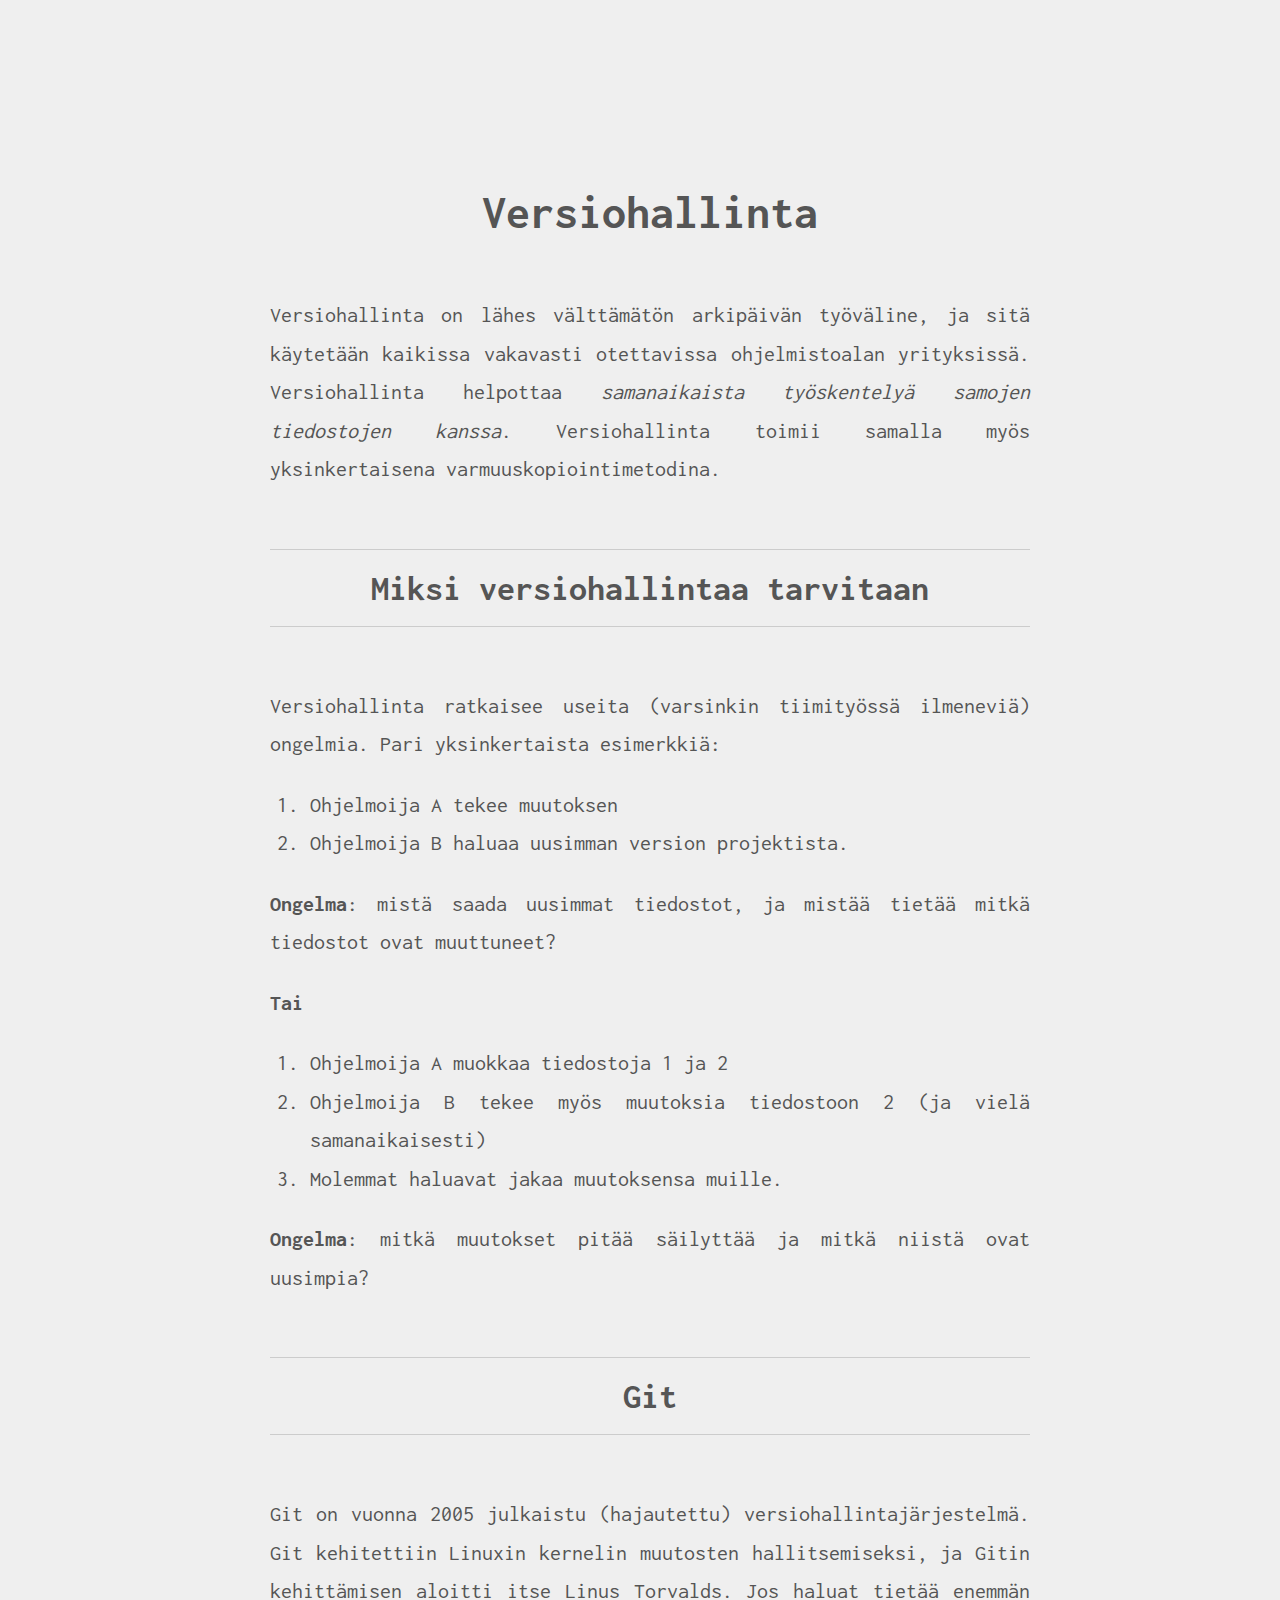
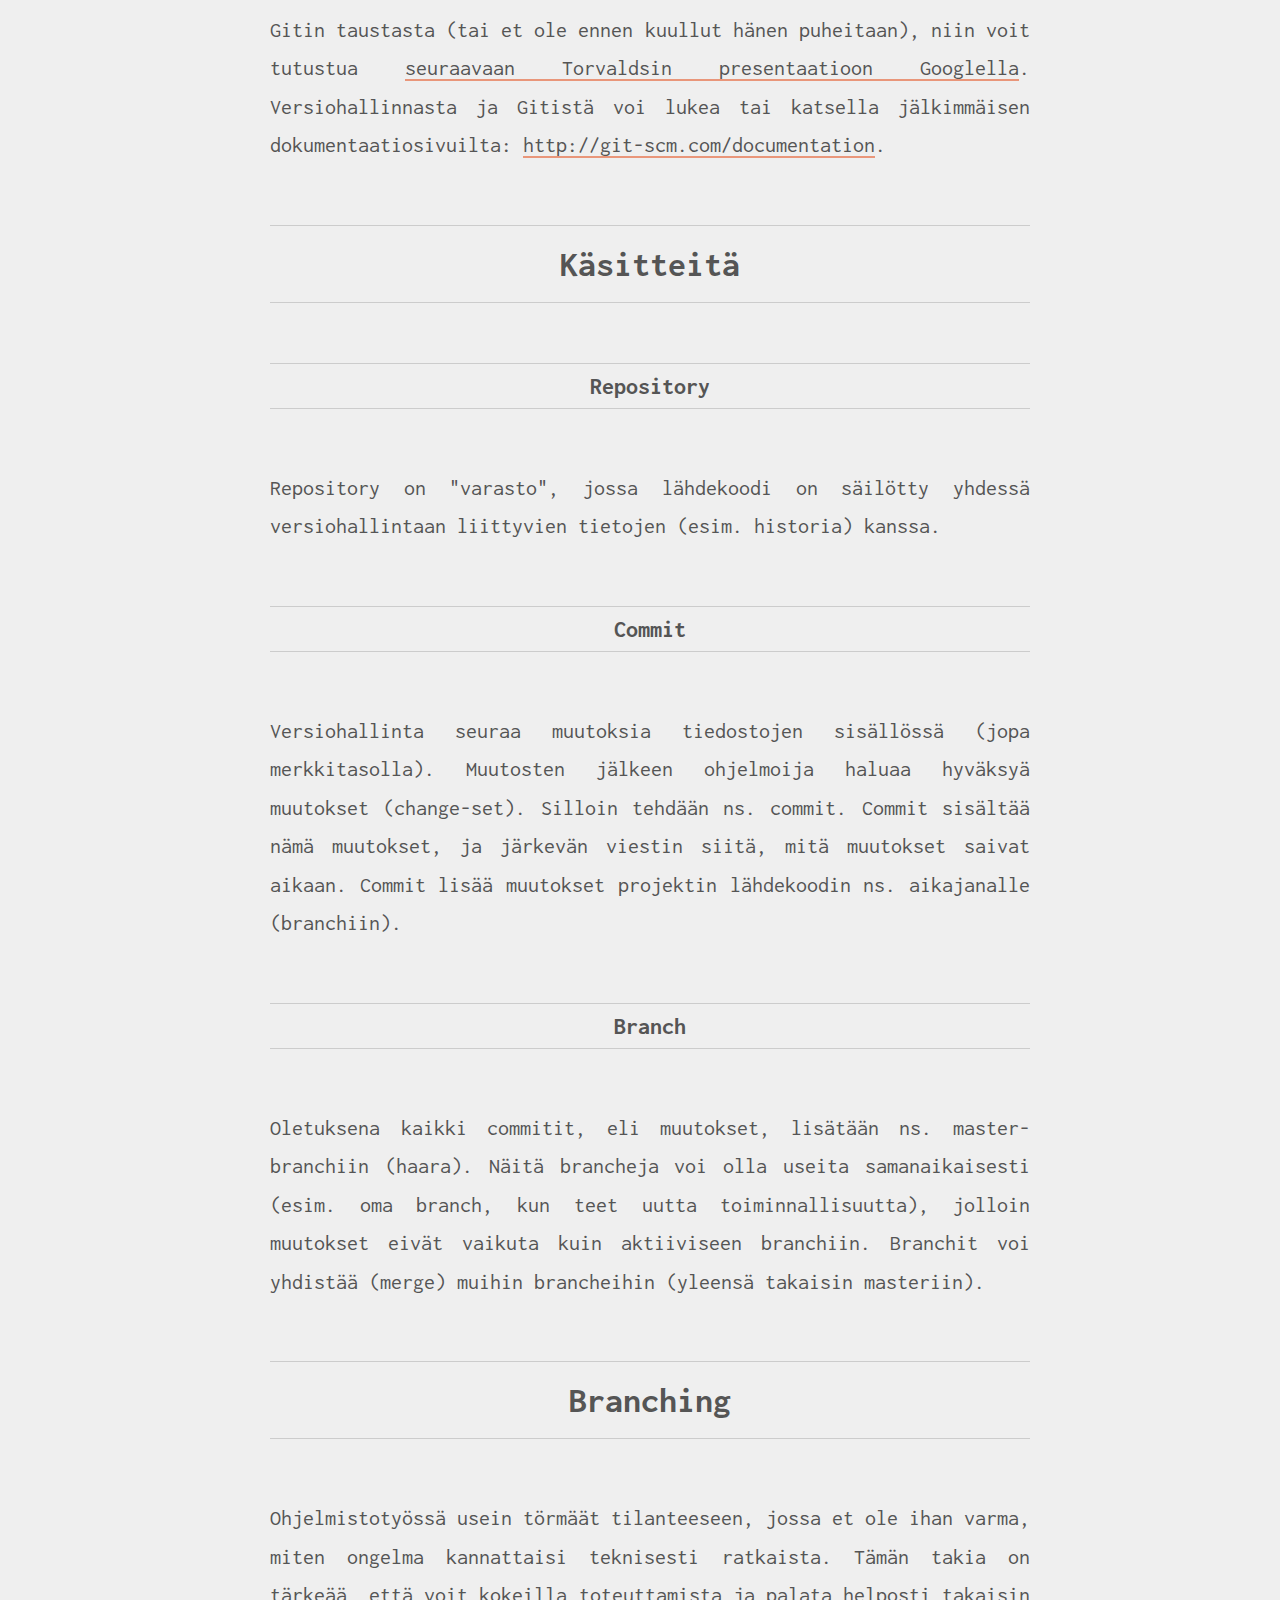
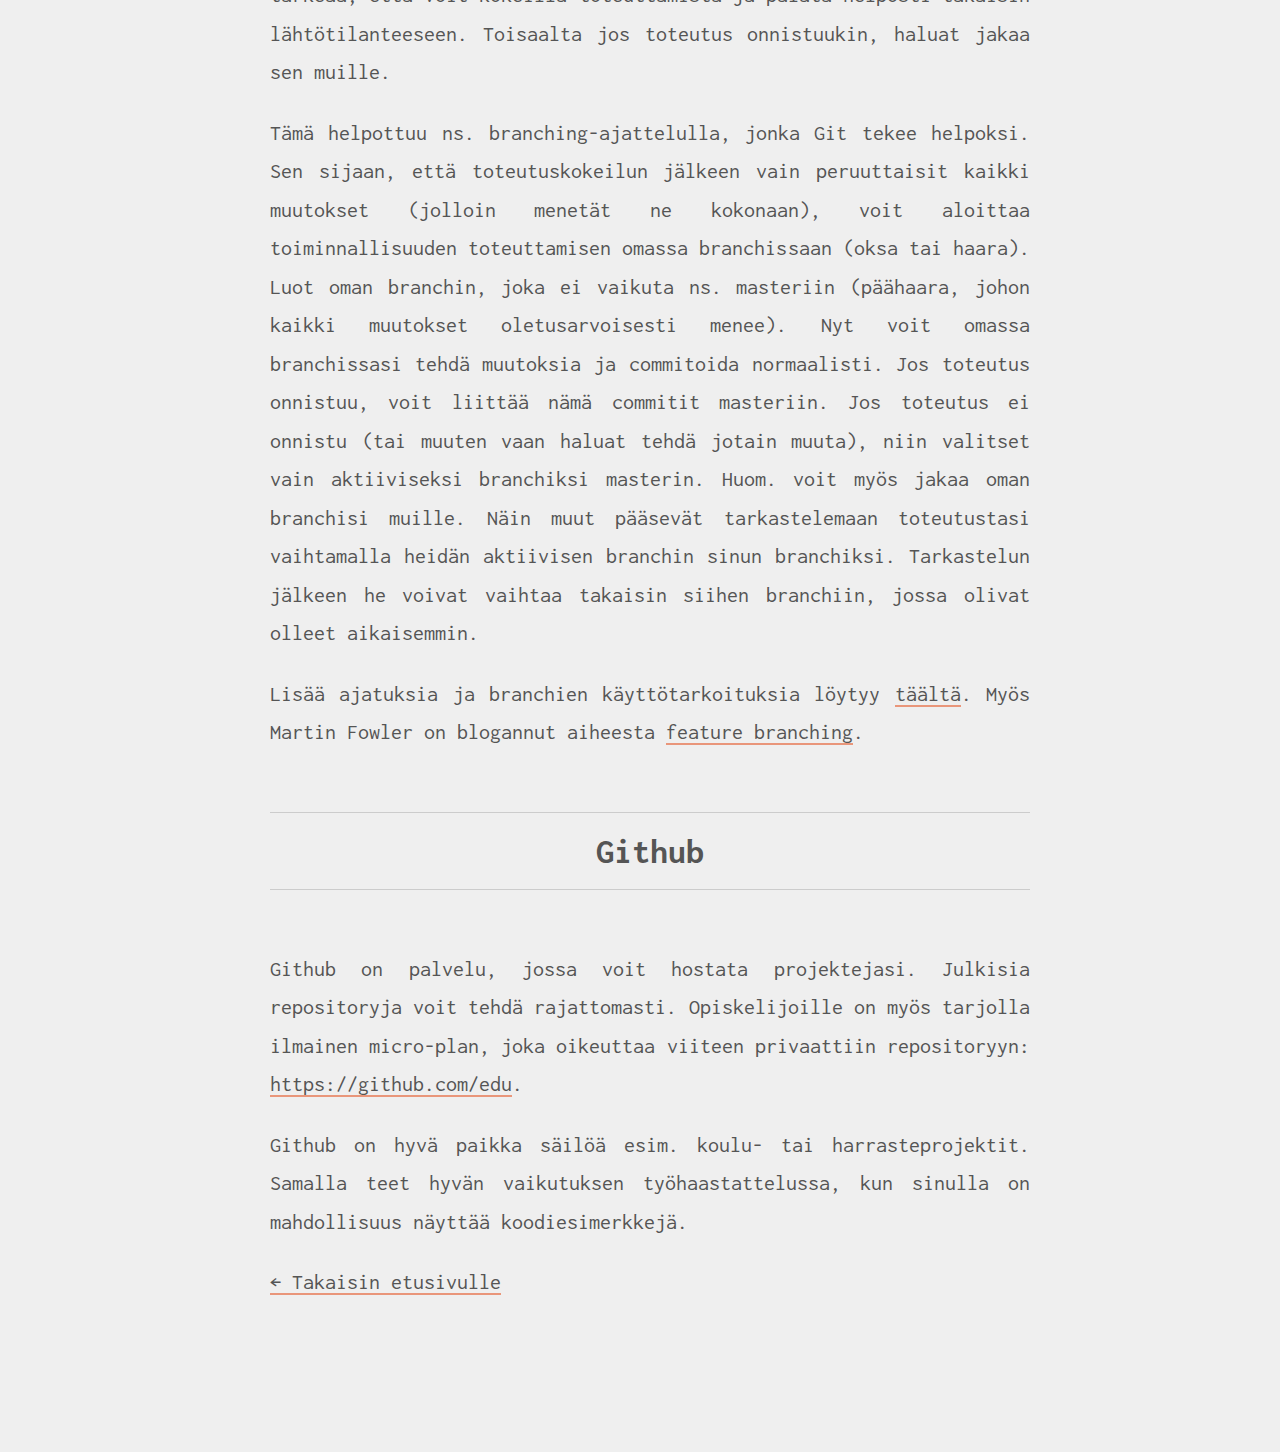
<file: versiohallinta/index.html>
<!DOCTYPE html>
<html lang="fi">
<head>
    <meta charset="UTF-8">
    <meta name="viewport" content="width=device-width, initial-scale=1.0">
    <title>Versiohallinta - Käytännön ohjelmistotuotanto</title>
    <link rel="stylesheet" type="text/css" href="../css/app.css">
    <link rel="stylesheet" type="text/css" href="../css/skeleton.css">
    <link href="https://fonts.googleapis.com/css?family=Inconsolata" rel="stylesheet" type="text/css">
</head>
<body>
    <div class="container">
    <div class="sixteen columns"><h1>Versiohallinta</h1>

<p>Versiohallinta on lähes välttämätön arkipäivän työväline, ja sitä käytetään kaikissa vakavasti otettavissa ohjelmistoalan yrityksissä. Versiohallinta helpottaa <em>samanaikaista työskentelyä samojen tiedostojen kanssa</em>. Versiohallinta toimii samalla myös yksinkertaisena varmuuskopiointimetodina.</p>

<h2>Miksi versiohallintaa tarvitaan</h2>

<p>Versiohallinta ratkaisee useita (varsinkin tiimityössä ilmeneviä) ongelmia. Pari yksinkertaista esimerkkiä:</p>

<ol>
<li>Ohjelmoija A tekee muutoksen</li>
<li>Ohjelmoija B haluaa uusimman version projektista.</li>
</ol>

<p><strong>Ongelma</strong>: mistä saada uusimmat tiedostot, ja mistää tietää mitkä tiedostot ovat muuttuneet?</p>

<p><strong>Tai</strong></p>

<ol>
<li>Ohjelmoija A muokkaa tiedostoja 1 ja 2</li>
<li>Ohjelmoija B tekee myös muutoksia tiedostoon 2 (ja vielä samanaikaisesti)</li>
<li>Molemmat haluavat jakaa muutoksensa muille.</li>
</ol>

<p><strong>Ongelma</strong>: mitkä muutokset pitää säilyttää ja mitkä niistä ovat uusimpia?</p>

<h2>Git</h2>

<p>Git on vuonna 2005 julkaistu (hajautettu) versiohallintajärjestelmä. Git kehitettiin Linuxin kernelin muutosten hallitsemiseksi, ja Gitin kehittämisen aloitti itse Linus Torvalds. Jos haluat tietää enemmän Gitin taustasta (tai et ole ennen kuullut hänen puheitaan), niin voit tutustua <a href="http://www.youtube.com/watch?v=4XpnKHJAok8">seuraavaan Torvaldsin presentaatioon Googlella</a>. Versiohallinnasta ja Gitistä voi lukea tai katsella jälkimmäisen dokumentaatiosivuilta: <a href="http://git-scm.com/documentation">http://git-scm.com/documentation</a>.</p>

<h2>Käsitteitä</h2>

<h3>Repository</h3>

<p>Repository on "varasto", jossa lähdekoodi on säilötty yhdessä versiohallintaan liittyvien tietojen (esim. historia) kanssa.</p>

<h3>Commit</h3>

<p>Versiohallinta seuraa muutoksia tiedostojen sisällössä (jopa merkkitasolla). Muutosten jälkeen ohjelmoija haluaa hyväksyä muutokset (change-set). Silloin tehdään ns. commit. Commit sisältää nämä muutokset, ja järkevän viestin siitä, mitä muutokset saivat aikaan. Commit lisää muutokset projektin lähdekoodin ns. aikajanalle (branchiin).</p>

<h3>Branch</h3>

<p>Oletuksena kaikki commitit, eli muutokset, lisätään ns. master-branchiin (haara). Näitä brancheja voi olla useita samanaikaisesti (esim. oma branch, kun teet uutta toiminnallisuutta), jolloin muutokset eivät vaikuta kuin aktiiviseen branchiin. Branchit voi yhdistää (merge) muihin brancheihin (yleensä takaisin masteriin).</p>

<h2>Branching</h2>

<p>Ohjelmistotyössä usein törmäät tilanteeseen, jossa et ole ihan varma, miten ongelma kannattaisi teknisesti ratkaista. Tämän takia on tärkeää, että voit kokeilla toteuttamista ja palata helposti takaisin lähtötilanteeseen. Toisaalta jos toteutus onnistuukin, haluat jakaa sen muille.</p>

<p>Tämä helpottuu ns. branching-ajattelulla, jonka Git tekee helpoksi. Sen sijaan, että toteutuskokeilun jälkeen vain peruuttaisit kaikki muutokset (jolloin menetät ne kokonaan), voit aloittaa toiminnallisuuden toteuttamisen omassa branchissaan (oksa tai haara). Luot oman branchin, joka ei vaikuta ns. masteriin (päähaara, johon kaikki muutokset oletusarvoisesti menee). Nyt voit omassa branchissasi tehdä muutoksia ja commitoida normaalisti. Jos toteutus onnistuu, voit liittää nämä commitit masteriin. Jos toteutus ei onnistu (tai muuten vaan haluat tehdä jotain muuta), niin valitset vain aktiiviseksi branchiksi masterin. Huom. voit myös jakaa oman branchisi muille. Näin muut pääsevät tarkastelemaan toteutustasi vaihtamalla heidän aktiivisen branchin sinun branchiksi. Tarkastelun jälkeen he voivat vaihtaa takaisin siihen branchiin, jossa olivat olleet aikaisemmin.</p>

<p>Lisää ajatuksia ja branchien käyttötarkoituksia löytyy <a href="http://nvie.com/posts/a-successful-git-branching-model/">täältä</a>. Myös Martin Fowler on blogannut aiheesta <a href="http://martinfowler.com/bliki/FeatureBranch.html">feature branching</a>. </p>

<h2>Github</h2>

<p>Github on palvelu, jossa voit hostata projektejasi. Julkisia repositoryja voit tehdä rajattomasti. Opiskelijoille on myös tarjolla ilmainen micro-plan, joka oikeuttaa viiteen privaattiin repositoryyn: <a href="https://github.com/edu">https://github.com/edu</a>.</p>

<p>Github on hyvä paikka säilöä esim. koulu- tai harrasteprojektit. Samalla teet hyvän vaikutuksen työhaastattelussa, kun sinulla on mahdollisuus näyttää koodiesimerkkejä.</p>

<p><a href="../">← Takaisin etusivulle</a></p>

    </div>    </div>
</body>
</html>
</file>
<file: css/app.css>
body {
    margin-top:    10%;
    margin-bottom: 10%;

    text-align:  justify;
    font-family: "Inconsolata";
    font-size:   22px;
    line-height: 175%;
    color:       #555;

    background-color: #efefef;
    background-image: url([data-uri]);

    cursor: default;
}

img { display: block; margin-left: auto; margin-right: auto; }

a { color: inherit; text-decoration: none; border-bottom: 2px solid #e9967a; }

blockquote { color: #777; }

h1, h2, h3, h4 { text-align: center; line-height: 100%; margin: 60px 0px; border-top: 1px solid #ccc; border-bottom: 1px solid #ccc; }

h1 { font-size: 48px; border:  0px; 	 }
h2 { font-size: 36px; padding: 20px 0px; }
h3 { font-size: 24px; padding: 10px 0px; }
h4 { font-size: 20px; padding: 5px 0px;  }
</file>
<file: css/skeleton.css>
/*
* Skeleton V1.2
* Copyright 2011, Dave Gamache
* www.getskeleton.com
* Free to use under the MIT license.
* http://www.opensource.org/licenses/mit-license.php
* 6/20/2012
*/


/* Table of Contents
==================================================
    #Base 960 Grid
    #Tablet (Portrait)
    #Mobile (Portrait)
    #Mobile (Landscape)
    #Clearing */



/* #Base 960 Grid
================================================== */

    .container                                  { position: relative; width: 760px; margin: 0 auto; padding: 0; }
    .container .column,
    .container .columns                         { float: left; display: inline; margin-left: 10px; margin-right: 10px; }
    .row                                        { margin-bottom: 20px; }

    /* Nested Column Classes */
    .column.alpha, .columns.alpha               { margin-left: 0; }
    .column.omega, .columns.omega               { margin-right: 0; }

    /* Base Grid */
    .container .one.column,
    .container .one.columns                     { width: 40px;  }
    .container .two.columns                     { width: 100px; }
    .container .three.columns                   { width: 160px; }
    .container .four.columns                    { width: 220px; }
    .container .five.columns                    { width: 280px; }
    .container .six.columns                     { width: 340px; }
    .container .seven.columns                   { width: 400px; }
    .container .eight.columns                   { width: 460px; }
    .container .nine.columns                    { width: 520px; }
    .container .ten.columns                     { width: 580px; }
    .container .eleven.columns                  { width: 640px; }
    .container .twelve.columns                  { width: 700px; }
    .container .thirteen.columns                { width: 760px; }
    .container .fourteen.columns                { width: 760px; }
    .container .fifteen.columns                 { width: 760px; }
    .container .sixteen.columns                 { width: 760px; }

    .container .one-third.column                { width: 300px; }
    .container .two-thirds.column               { width: 620px; }

    /* Offsets */
    .container .offset-by-one                   { padding-left: 60px;  }
    .container .offset-by-two                   { padding-left: 120px; }
    .container .offset-by-three                 { padding-left: 180px; }
    .container .offset-by-four                  { padding-left: 240px; }
    .container .offset-by-five                  { padding-left: 300px; }
    .container .offset-by-six                   { padding-left: 360px; }
    .container .offset-by-seven                 { padding-left: 420px; }
    .container .offset-by-eight                 { padding-left: 480px; }
    .container .offset-by-nine                  { padding-left: 540px; }
    .container .offset-by-ten                   { padding-left: 600px; }
    .container .offset-by-eleven                { padding-left: 660px; }
    .container .offset-by-twelve                { padding-left: 720px; }
    .container .offset-by-thirteen              { padding-left: 720px; }
    .container .offset-by-fourteen              { padding-left: 720px; }
    .container .offset-by-fifteen               { padding-left: 720px; }



/* #Tablet (Portrait)
================================================== */

    /* Note: Design for a width of 768px */

    @media only screen and (min-width: 768px) and (max-width: 959px) {
        .container                                  { width: 768px; }
        .container .column,
        .container .columns                         { margin-left: 10px; margin-right: 10px;  }
        .column.alpha, .columns.alpha               { margin-left: 0; margin-right: 10px; }
        .column.omega, .columns.omega               { margin-right: 0; margin-left: 10px; }
        .alpha.omega                                { margin-left: 0; margin-right: 0; }

        .container .one.column,
        .container .one.columns                     { width: 28px; }
        .container .two.columns                     { width: 76px; }
        .container .three.columns                   { width: 124px; }
        .container .four.columns                    { width: 172px; }
        .container .five.columns                    { width: 220px; }
        .container .six.columns                     { width: 268px; }
        .container .seven.columns                   { width: 316px; }
        .container .eight.columns                   { width: 364px; }
        .container .nine.columns                    { width: 412px; }
        .container .ten.columns                     { width: 460px; }
        .container .eleven.columns                  { width: 508px; }
        .container .twelve.columns                  { width: 556px; }
        .container .thirteen.columns                { width: 604px; }
        .container .fourteen.columns                { width: 652px; }
        .container .fifteen.columns                 { width: 700px; }
        .container .sixteen.columns                 { width: 748px; }

        .container .one-third.column                { width: 236px; }
        .container .two-thirds.column               { width: 492px; }

        /* Offsets */
        .container .offset-by-one                   { padding-left: 48px; }
        .container .offset-by-two                   { padding-left: 96px; }
        .container .offset-by-three                 { padding-left: 144px; }
        .container .offset-by-four                  { padding-left: 192px; }
        .container .offset-by-five                  { padding-left: 240px; }
        .container .offset-by-six                   { padding-left: 288px; }
        .container .offset-by-seven                 { padding-left: 336px; }
        .container .offset-by-eight                 { padding-left: 384px; }
        .container .offset-by-nine                  { padding-left: 432px; }
        .container .offset-by-ten                   { padding-left: 480px; }
        .container .offset-by-eleven                { padding-left: 528px; }
        .container .offset-by-twelve                { padding-left: 576px; }
        .container .offset-by-thirteen              { padding-left: 624px; }
        .container .offset-by-fourteen              { padding-left: 672px; }
        .container .offset-by-fifteen               { padding-left: 720px; }
    }


/*  #Mobile (Portrait)
================================================== */

    /* Note: Design for a width of 320px */

    @media only screen and (max-width: 767px) {
        .container { width: 300px; }
        .container .columns,
        .container .column { margin: 0; }

        .container .one.column,
        .container .one.columns,
        .container .two.columns,
        .container .three.columns,
        .container .four.columns,
        .container .five.columns,
        .container .six.columns,
        .container .seven.columns,
        .container .eight.columns,
        .container .nine.columns,
        .container .ten.columns,
        .container .eleven.columns,
        .container .twelve.columns,
        .container .thirteen.columns,
        .container .fourteen.columns,
        .container .fifteen.columns,
        .container .sixteen.columns,
        .container .one-third.column,
        .container .two-thirds.column  { width: 300px; }

        /* Offsets */
        .container .offset-by-one,
        .container .offset-by-two,
        .container .offset-by-three,
        .container .offset-by-four,
        .container .offset-by-five,
        .container .offset-by-six,
        .container .offset-by-seven,
        .container .offset-by-eight,
        .container .offset-by-nine,
        .container .offset-by-ten,
        .container .offset-by-eleven,
        .container .offset-by-twelve,
        .container .offset-by-thirteen,
        .container .offset-by-fourteen,
        .container .offset-by-fifteen { padding-left: 0; }

    }


/* #Mobile (Landscape)
================================================== */

    /* Note: Design for a width of 480px */

    @media only screen and (min-width: 480px) and (max-width: 767px) {
        .container { width: 420px; }
        .container .columns,
        .container .column { margin: 0; }

        .container .one.column,
        .container .one.columns,
        .container .two.columns,
        .container .three.columns,
        .container .four.columns,
        .container .five.columns,
        .container .six.columns,
        .container .seven.columns,
        .container .eight.columns,
        .container .nine.columns,
        .container .ten.columns,
        .container .eleven.columns,
        .container .twelve.columns,
        .container .thirteen.columns,
        .container .fourteen.columns,
        .container .fifteen.columns,
        .container .sixteen.columns,
        .container .one-third.column,
        .container .two-thirds.column { width: 420px; }
    }


/* #Clearing
================================================== */

    /* Self Clearing Goodness */
    .container:after { content: "\0020"; display: block; height: 0; clear: both; visibility: hidden; }

    /* Use clearfix class on parent to clear nested columns,
    or wrap each row of columns in a <div class="row"> */
    .clearfix:before,
    .clearfix:after,
    .row:before,
    .row:after {
      content: '\0020';
      display: block;
      overflow: hidden;
      visibility: hidden;
      width: 0;
      height: 0; }
    .row:after,
    .clearfix:after {
      clear: both; }
    .row,
    .clearfix {
      zoom: 1; }

    /* You can also use a <br class="clear" /> to clear columns */
    .clear {
      clear: both;
      display: block;
      overflow: hidden;
      visibility: hidden;
      width: 0;
      height: 0;
    }
</file>
